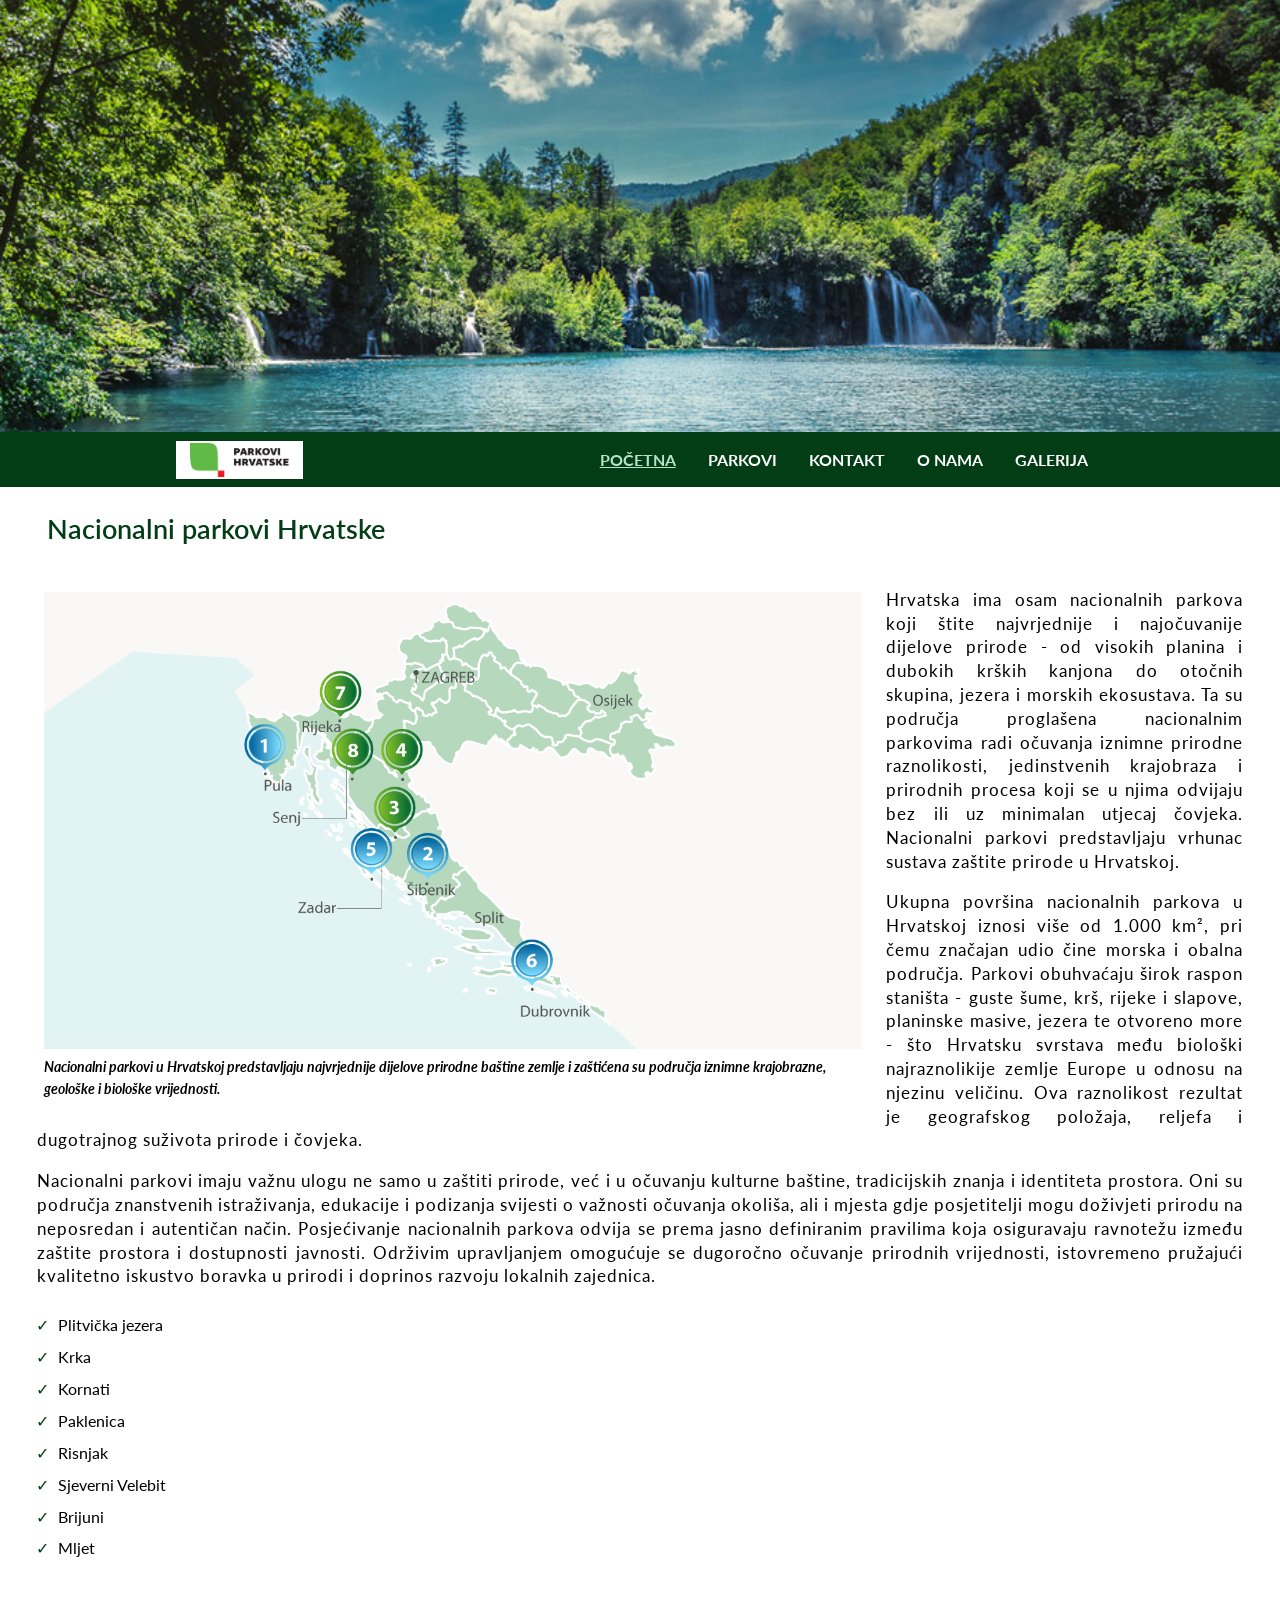
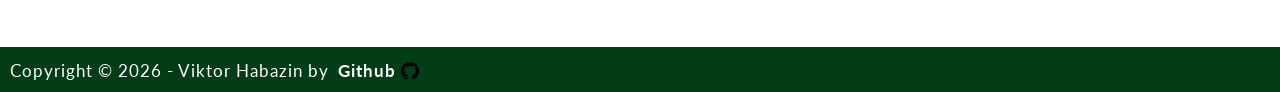
<file: index.html>
﻿<!DOCTYPE HTML>
<html lang="hr">
<head>
	
	<meta charset="UTF-8">
	<link rel="shortcut icon" type="image/x-icon" href="images/favicon.jpg">
	<meta name="description" content="VERN - Projekt Internetska platforma">
	<meta name="viewport" content="width=device-width, initial-scale=1">
	
	<meta name="author" content="Viktor Habazin">
	
	<!-- Google Fonts - Lato -->
	<link rel="preconnect" href="https://fonts.googleapis.com">
	<link rel="preconnect" href="https://fonts.gstatic.com" crossorigin>
	<link href="https://fonts.googleapis.com/css2?family=Lato:wght@300;400;700&display=swap" rel="stylesheet">

	<title>WEB STRANICA NACIONALNI PARKOVI - PRIMJER</title>

	<link rel="stylesheet" href="style.css">
</head>
<body>
	<!-- header, nav -->
	<header>
        <div class="header-div">
            <div class="header-img-div">
            </div>
        </div>

		<nav>
			<!-- Hamburger menu button -->
			<label for="menu-toggle" class="hamburger">
				<span></span>
				<span></span>
				<span></span>
			</label>
			
			<!-- Hidden checkbox -->
			<input type="checkbox" id="menu-toggle" class="menu-toggle">
			
			
			<a href="index.html" class="nav-logo"><img src="images/logo-parkovi.png" alt="Logo parkovi" title="Logo parkovi"></a>
<ul id="nav-menu">
				<li><a href="index.html" class="active">Početna</a></li>
				<li><a href="novosti.html">Parkovi</a></li> <!-- ime sam promijenila zbog sadržaja ali poveznica i koncept su isti-->
				<li><a href="kontakt.html">Kontakt</a></li>
				<li><a href="o_nama.html">O nama</a></li>
				<li><a href="galerija.html">Galerija</a></li>
			  </ul>
		</nav>
	</header>
    <main>
		<h1>Nacionalni parkovi Hrvatske</h1>
		<figure>
			<img src="images/np-hrvatska.png" alt="NP-HR" title="NP-HR">
			<figcaption>Nacionalni parkovi u Hrvatskoj predstavljaju najvrjednije dijelove prirodne baštine zemlje i zaštićena su područja iznimne krajobrazne, geološke i biološke vrijednosti.</figcaption>
		</figure>
		<p>Hrvatska ima osam nacionalnih parkova koji štite najvrjednije i najočuvanije dijelove 
			prirode - od visokih planina i dubokih krških kanjona do otočnih skupina, jezera i 
			morskih ekosustava. Ta su područja proglašena nacionalnim parkovima radi očuvanja 
			iznimne prirodne raznolikosti, jedinstvenih krajobraza i prirodnih procesa koji se u 
			njima odvijaju bez ili uz minimalan utjecaj čovjeka. Nacionalni parkovi predstavljaju 
			vrhunac sustava zaštite prirode u Hrvatskoj.</p>

		<p>Ukupna površina nacionalnih parkova u Hrvatskoj iznosi više od 1.000 km², pri 
			čemu značajan udio čine morska i obalna područja. Parkovi obuhvaćaju širok raspon 
			staništa - guste šume, krš, rijeke i slapove, planinske masive, jezera te otvoreno 
			more - što Hrvatsku svrstava među biološki najraznolikije zemlje Europe u odnosu na 
			njezinu veličinu. Ova raznolikost rezultat je geografskog položaja, reljefa i 
			dugotrajnog suživota prirode i čovjeka.</p>

		<p>Nacionalni parkovi imaju važnu ulogu ne samo u zaštiti prirode, već i u očuvanju 
			kulturne baštine, tradicijskih znanja i identiteta prostora. Oni su područja znanstvenih 
			istraživanja, edukacije i podizanja svijesti o važnosti očuvanja okoliša, ali i mjesta 
			gdje posjetitelji mogu doživjeti prirodu na neposredan i autentičan način. Posjećivanje 
			nacionalnih parkova odvija se prema jasno definiranim pravilima koja osiguravaju ravnotežu 
			između zaštite prostora i dostupnosti javnosti. Održivim upravljanjem omogućuje se dugoročno 
			očuvanje prirodnih vrijednosti, istovremeno pružajući kvalitetno iskustvo boravka u prirodi 
			i doprinos razvoju lokalnih zajednica.</p>

		<ul class="park-list">
			<li>Plitvička jezera</li>
			<li>Krka</li>
			<li>Kornati</li>
			<li>Paklenica</li>
			<li>Risnjak</li>
			<li>Sjeverni Velebit</li>
			<li>Brijuni</li>
			<li>Mljet</li>
		</ul>

	</main>
        <footer>
        <div class="footerDiv">
            <p>Copyright &copy; 2026 - Viktor Habazin by<a href="https://github.com"><strong>Github </strong><img src="images/github.svg" title="Github" alt="Github" style="width:18px; margin-bottom: -3px;"></a></p>
        </div>
    </footer>
</body>
</html>
</file>
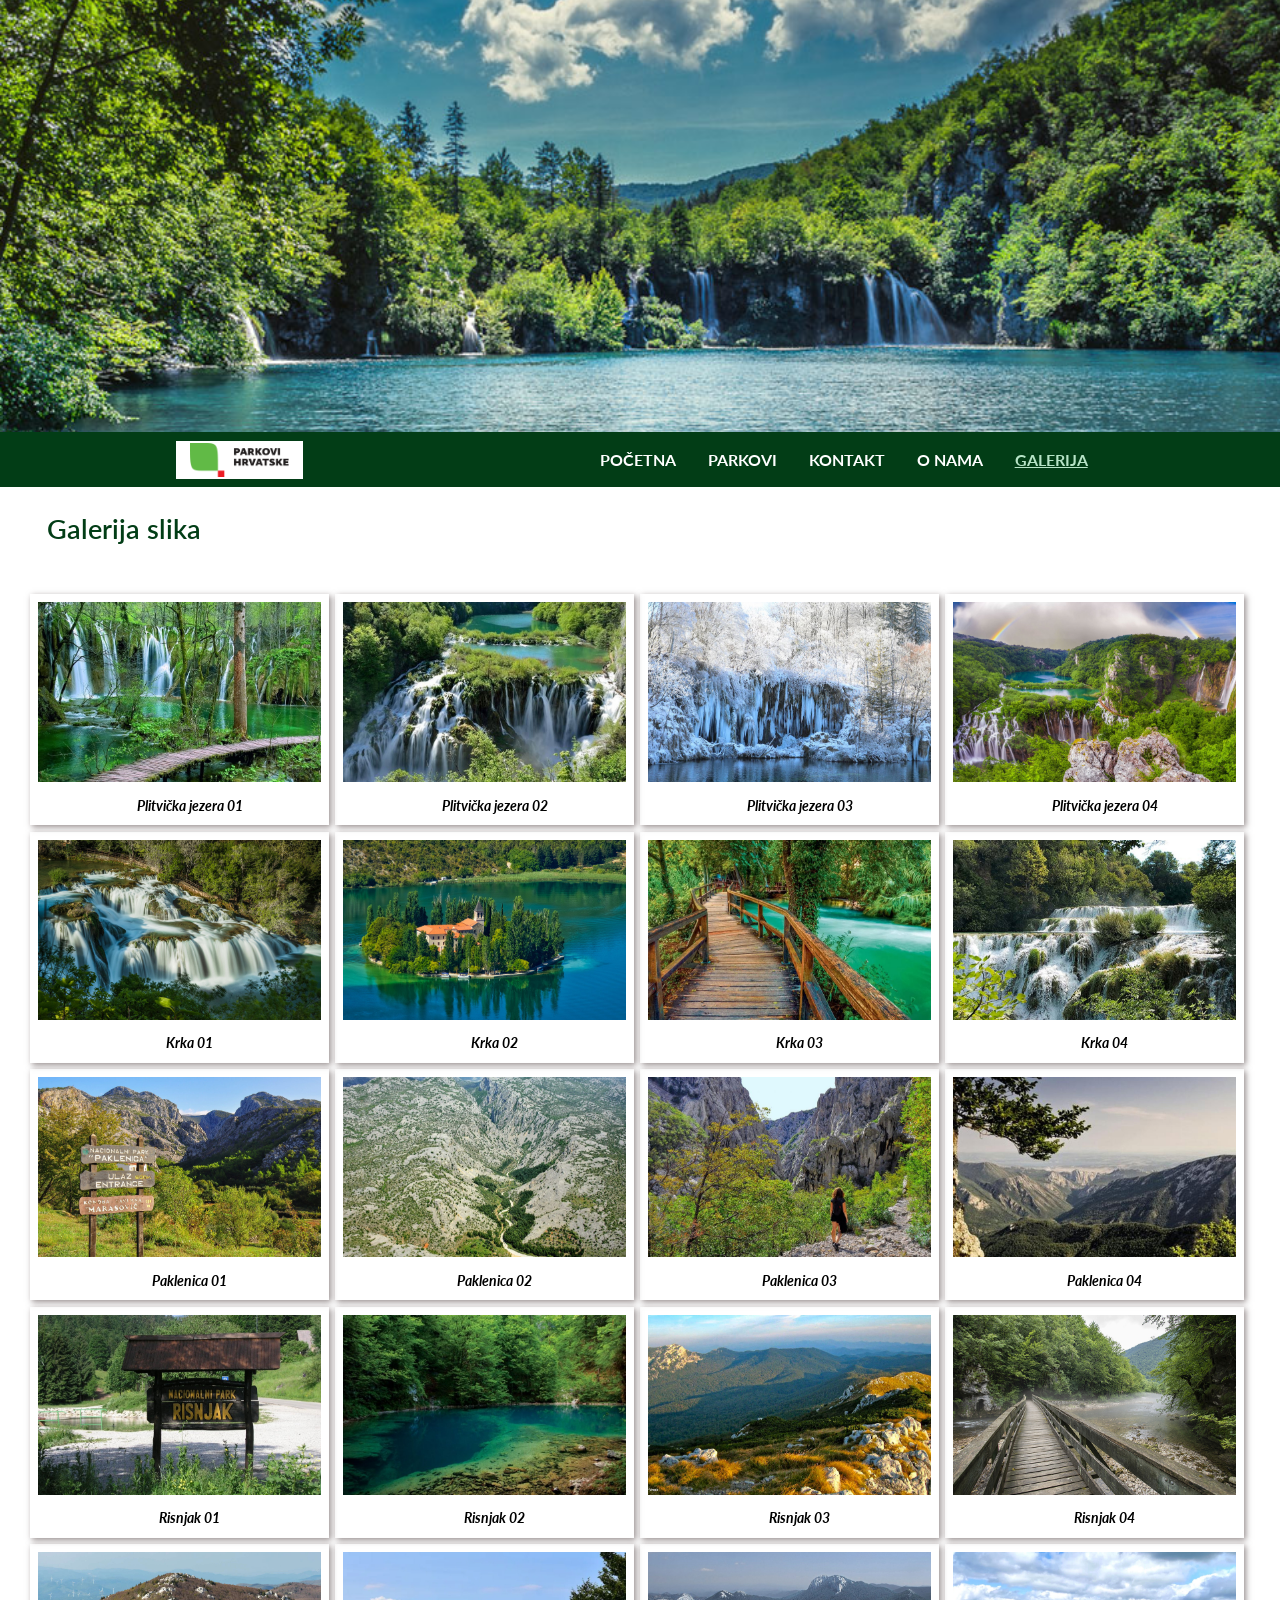
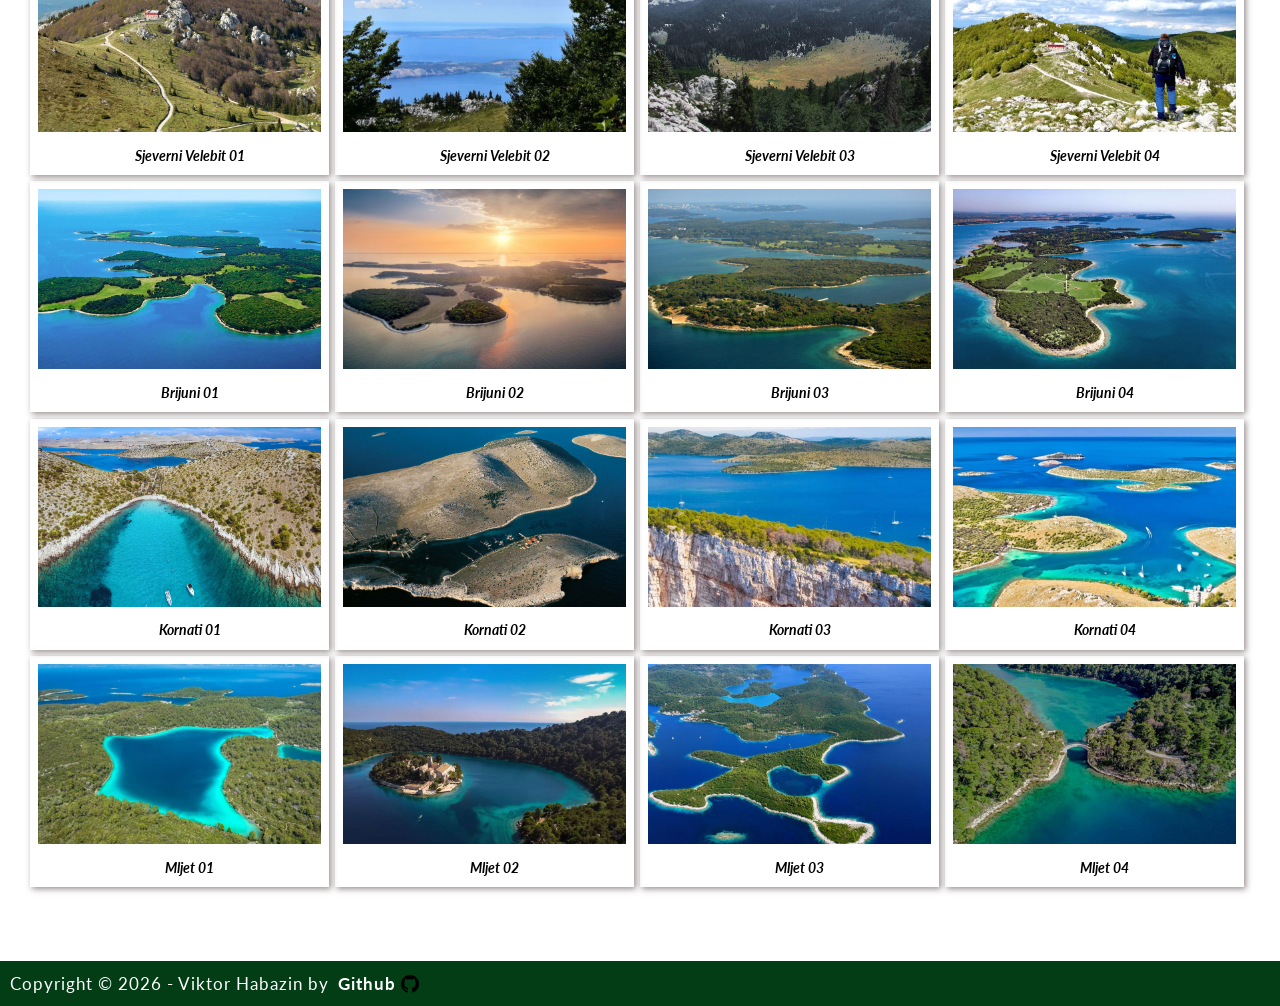
<file: galerija.html>
﻿<!DOCTYPE HTML>
<html lang="hr">
	<head>
	
	<meta charset="UTF-8">
	<link rel="shortcut icon" type="image/x-icon" href="images/favicon.jpg">
	<meta name="description" content="VERN - Projekt Internetska platforma">
	<meta name="viewport" content="width=device-width, initial-scale=1">
	
	<meta name="author" content="Viktor Habazin">
	
	<!-- Google Fonts - Lato -->
	<link rel="preconnect" href="https://fonts.googleapis.com">
	<link rel="preconnect" href="https://fonts.gstatic.com" crossorigin>
	<link href="https://fonts.googleapis.com/css2?family=Lato:wght@300;400;700&display=swap" rel="stylesheet">

	<title>WEB STRANICA NACIONALNI PARKOVI - PRIMJER</title>

	<link rel="stylesheet" href="style.css">
</head>
<body>
	<!-- header, nav -->
	<header>
        <div class="header-div">
            <div class="header-img-div">
            </div>
        </div>

		<nav>
			<!-- Hamburger menu button -->
			<label for="menu-toggle" class="hamburger">
				<span></span>
				<span></span>
				<span></span>
			</label>
			
			<!-- Hidden checkbox -->
			<input type="checkbox" id="menu-toggle" class="menu-toggle">
			
			
			<a href="index.html" class="nav-logo"><img src="images/logo-parkovi.png" alt="Logo parkovi" title="Logo parkovi"></a>
<ul id="nav-menu">
				<li><a href="index.html">Početna</a></li>
				<li><a href="novosti.html">Parkovi</a></li> <!-- ime sam promijenila zbog sadr�aja ali poveznica i koncept su isti-->
				<li><a href="kontakt.html">Kontakt</a></li>
				<li><a href="o_nama.html">O nama</a></li>
				<li><a href="galerija.html" class="active">Galerija</a></li>
			  </ul>
		</nav>
	</header>
    <main>
		<h1>Galerija slika</h1>
        <div class="img-gallery">
            <figure>
                <a href="images/galerija/plitvice01.jpg" target="_blank"><div class="overlay"><img src="images/galerija/plitvice01.jpg" alt="Plitvička jezera 01" title="Plitvička jezera 01"></div></a>
                <figcaption>Plitvička jezera 01</figcaption>
            </figure>
            <figure>
                <a href="images/galerija/plitvice02.jpg" target="_blank"><div class="overlay"><img src="images/galerija/plitvice02.jpg" alt="Plitvička jezera 02" title="Plitvička jezera 02"></div></a>
                <figcaption>Plitvička jezera 02</figcaption>
            </figure>
            <figure>
                <a href="images/galerija/plitvice03.jpg" target="_blank"><div class="overlay"><img src="images/galerija/plitvice03.jpg" alt="Plitvička jezera 03" title="Plitvička jezera 03"></div></a>
                <figcaption>Plitvička jezera 03</figcaption>
            </figure>
            <figure>
                <a href="images/galerija/plitvice04.jpg" target="_blank"><div class="overlay"><img src="images/galerija/plitvice04.jpg" alt="Plitvička jezera 04" title="Plitvička jezera 04"></div></a>
                <figcaption>Plitvička jezera 04</figcaption>
            </figure>
            <figure>
                <a href="images/galerija/krka01.jpg" target="_blank"><div class="overlay"><img src="images/galerija/krka01.jpg" alt="Krka 01" title="Krka 01"></div></a>
                <figcaption>Krka 01</figcaption>
            </figure>
            <figure>
                <a href="images/galerija/krka02.jpg" target="_blank"><div class="overlay"><img src="images/galerija/krka02.jpg" alt="Krka 02" title="Krka 02"></div></a>
                <figcaption>Krka 02</figcaption>
            </figure>
            <figure>
                <a href="images/galerija/krka03.jpg" target="_blank"><div class="overlay"><img src="images/galerija/krka03.jpg" alt="Krka 03" title="Krka 03"></div></a>
                <figcaption>Krka 03</figcaption>
            </figure>
            <figure>
                <a href="images/galerija/krka04.jpg" target="_blank"><div class="overlay"><img src="images/galerija/krka04.jpg" alt="Krka 04" title="Krka 04"></div></a>
                <figcaption>Krka 04</figcaption>
            </figure>
            <figure>
                <a href="images/galerija/paklenica01.jpg" target="_blank"><div class="overlay"><img src="images/galerija/paklenica01.jpg" alt="Paklenica 01" title="Paklenica 01"></div></a>
                <figcaption>Paklenica 01</figcaption>
            </figure>
            <figure>
                <a href="images/galerija/paklenica02.jpg" target="_blank"><div class="overlay"><img src="images/galerija/paklenica02.jpg" alt="Paklenica 02" title="Paklenica 02"></div></a>
                <figcaption>Paklenica 02</figcaption>
            </figure>
            <figure>
                <a href="images/galerija/paklenica03.jpg" target="_blank"><div class="overlay"><img src="images/galerija/paklenica03.jpg" alt="Paklenica 03" title="Paklenica 03"></div></a>
                <figcaption>Paklenica 03</figcaption>
            </figure>
            <figure>
                <a href="images/galerija/paklenica04.jpg" target="_blank"><div class="overlay"><img src="images/galerija/paklenica04.jpg" alt="Paklenica 04" title="Paklenica 04"></div></a>
                <figcaption>Paklenica 04</figcaption>
            </figure>
            <figure>
                <a href="images/galerija/risnjak01.jpg" target="_blank"><div class="overlay"><img src="images/galerija/risnjak01.jpg" alt="Risnjak 01" title="Risnjak 01"></div></a>
                <figcaption>Risnjak 01</figcaption>
            </figure>
            <figure>
                <a href="images/galerija/risnjak02.jpg" target="_blank"><div class="overlay"><img src="images/galerija/risnjak02.jpg" alt="Risnjak 02" title="Risnjak 02"></div></a>
                <figcaption>Risnjak 02</figcaption>
            </figure>
            <figure>
                <a href="images/galerija/risnjak03.jpg" target="_blank"><div class="overlay"><img src="images/galerija/risnjak03.jpg" alt="Risnjak 03" title="Risnjak 03"></div></a>
                <figcaption>Risnjak 03</figcaption>
            </figure>
            <figure>
                <a href="images/galerija/risnjak04.jpg" target="_blank"><div class="overlay"><img src="images/galerija/risnjak04.jpg" alt="Risnjak 04" title="Risnjak 04"></div></a>
                <figcaption>Risnjak 04</figcaption>
            </figure>
            <figure>
                <a href="images/galerija/velebit01.jpg" target="_blank"><div class="overlay"><img src="images/galerija/velebit01.jpg" alt="Sjeverni Velebit 01" title="Sjeverni Velebit 01"></div></a>
                <figcaption>Sjeverni Velebit 01</figcaption>
            </figure>
            <figure>
                <a href="images/galerija/velebit02.jpg" target="_blank"><div class="overlay"><img src="images/galerija/velebit02.jpg" alt="Sjeverni Velebit 02" title="Sjeverni Velebit 02"></div></a>
                <figcaption>Sjeverni Velebit 02</figcaption>
            </figure>
            <figure>
                <a href="images/galerija/velebit03.jpg" target="_blank"><div class="overlay"><img src="images/galerija/velebit03.jpg" alt="Sjeverni Velebit 03" title="Sjeverni Velebit 03"></div></a>
                <figcaption>Sjeverni Velebit 03</figcaption>
            </figure>
            <figure>
                <a href="images/galerija/velebit04.jpg" target="_blank"><div class="overlay"><img src="images/galerija/velebit04.jpg" alt="Sjeverni Velebit 04" title="Sjeverni Velebit 04"></div></a>
                <figcaption>Sjeverni Velebit 04</figcaption>
            </figure>
            <figure>
                <a href="images/galerija/brijuni01.jpg" target="_blank"><div class="overlay"><img src="images/galerija/brijuni01.jpg" alt="Brijuni 01" title="Brijuni 01"></div></a>
                <figcaption>Brijuni 01</figcaption>
            </figure>
            <figure>
                <a href="images/galerija/brijuni02.jpg" target="_blank"><div class="overlay"><img src="images/galerija/brijuni02.jpg" alt="Brijuni 02" title="Brijuni 02"></div></a>
                <figcaption>Brijuni 02</figcaption>
            </figure>
            <figure>
                <a href="images/galerija/brijuni03.jpg" target="_blank"><div class="overlay"><img src="images/galerija/brijuni03.jpg" alt="Brijuni 03" title="Brijuni 03"></div></a>
                <figcaption>Brijuni 03</figcaption>
            </figure>
            <figure>
                <a href="images/galerija/brijuni04.jpg" target="_blank"><div class="overlay"><img src="images/galerija/brijuni04.jpg" alt="Brijuni 04" title="Brijuni 04"></div></a>
                <figcaption>Brijuni 04</figcaption>
            </figure>
            <figure>
                <a href="images/galerija/kornati01.jpg" target="_blank"><div class="overlay"><img src="images/galerija/kornati01.jpg" alt="Kornati 01" title="Kornati 01"></div></a>
                <figcaption>Kornati 01</figcaption>
            </figure>
            <figure>
                <a href="images/galerija/kornati02.jpg" target="_blank"><div class="overlay"><img src="images/galerija/kornati02.jpg" alt="Kornati 02" title="Kornati 02"></div></a>
                <figcaption>Kornati 02</figcaption>
            </figure>
            <figure>
                <a href="images/galerija/kornati03.jpg" target="_blank"><div class="overlay"><img src="images/galerija/kornati03.jpg" alt="Kornati 03" title="Kornati 03"></div></a>
                <figcaption>Kornati 03</figcaption>
            </figure>
            <figure>
                <a href="images/galerija/kornati04.jpg" target="_blank"><div class="overlay"><img src="images/galerija/kornati04.jpg" alt="Kornati 04" title="Kornati 04"></div></a>
                <figcaption>Kornati 04</figcaption>
            </figure>
            <figure>
                <a href="images/galerija/mljet01.jpg" target="_blank"><div class="overlay"><img src="images/galerija/mljet01.jpg" alt="Mljet 01" title="Mljet 01"></div></a>
                <figcaption>Mljet 01</figcaption>
            </figure>
            <figure>
                <a href="images/galerija/mljet02.jpg" target="_blank"><div class="overlay"><img src="images/galerija/mljet02.jpg" alt="Mljet 02" title="Mljet 02"></div></a>
                <figcaption>Mljet 02</figcaption>
            </figure>
            <figure>
                <a href="images/galerija/mljet03.jpg" target="_blank"><div class="overlay"><img src="images/galerija/mljet03.jpg" alt="Mljet 03" title="Mljet 03"></div></a>
                <figcaption>Mljet 03</figcaption>
            </figure>
            <figure>
                <a href="images/galerija/mljet04.jpg" target="_blank"><div class="overlay"><img src="images/galerija/mljet04.jpg" alt="Mljet 04" title="Mljet 04"></div></a>
                <figcaption>Mljet 04</figcaption>
            </figure>
        </div>


	</main>
        <footer>
        <div class="footerDiv">
            <p>Copyright &copy; 2026 - Viktor Habazin by<a href="https://github.com"><strong>Github </strong><img src="images/github.svg" title="Github" alt="Github" style="width:18px; margin-bottom: -3px;"></a></p>
        </div>
    </footer>
</body>
</html>
</file>
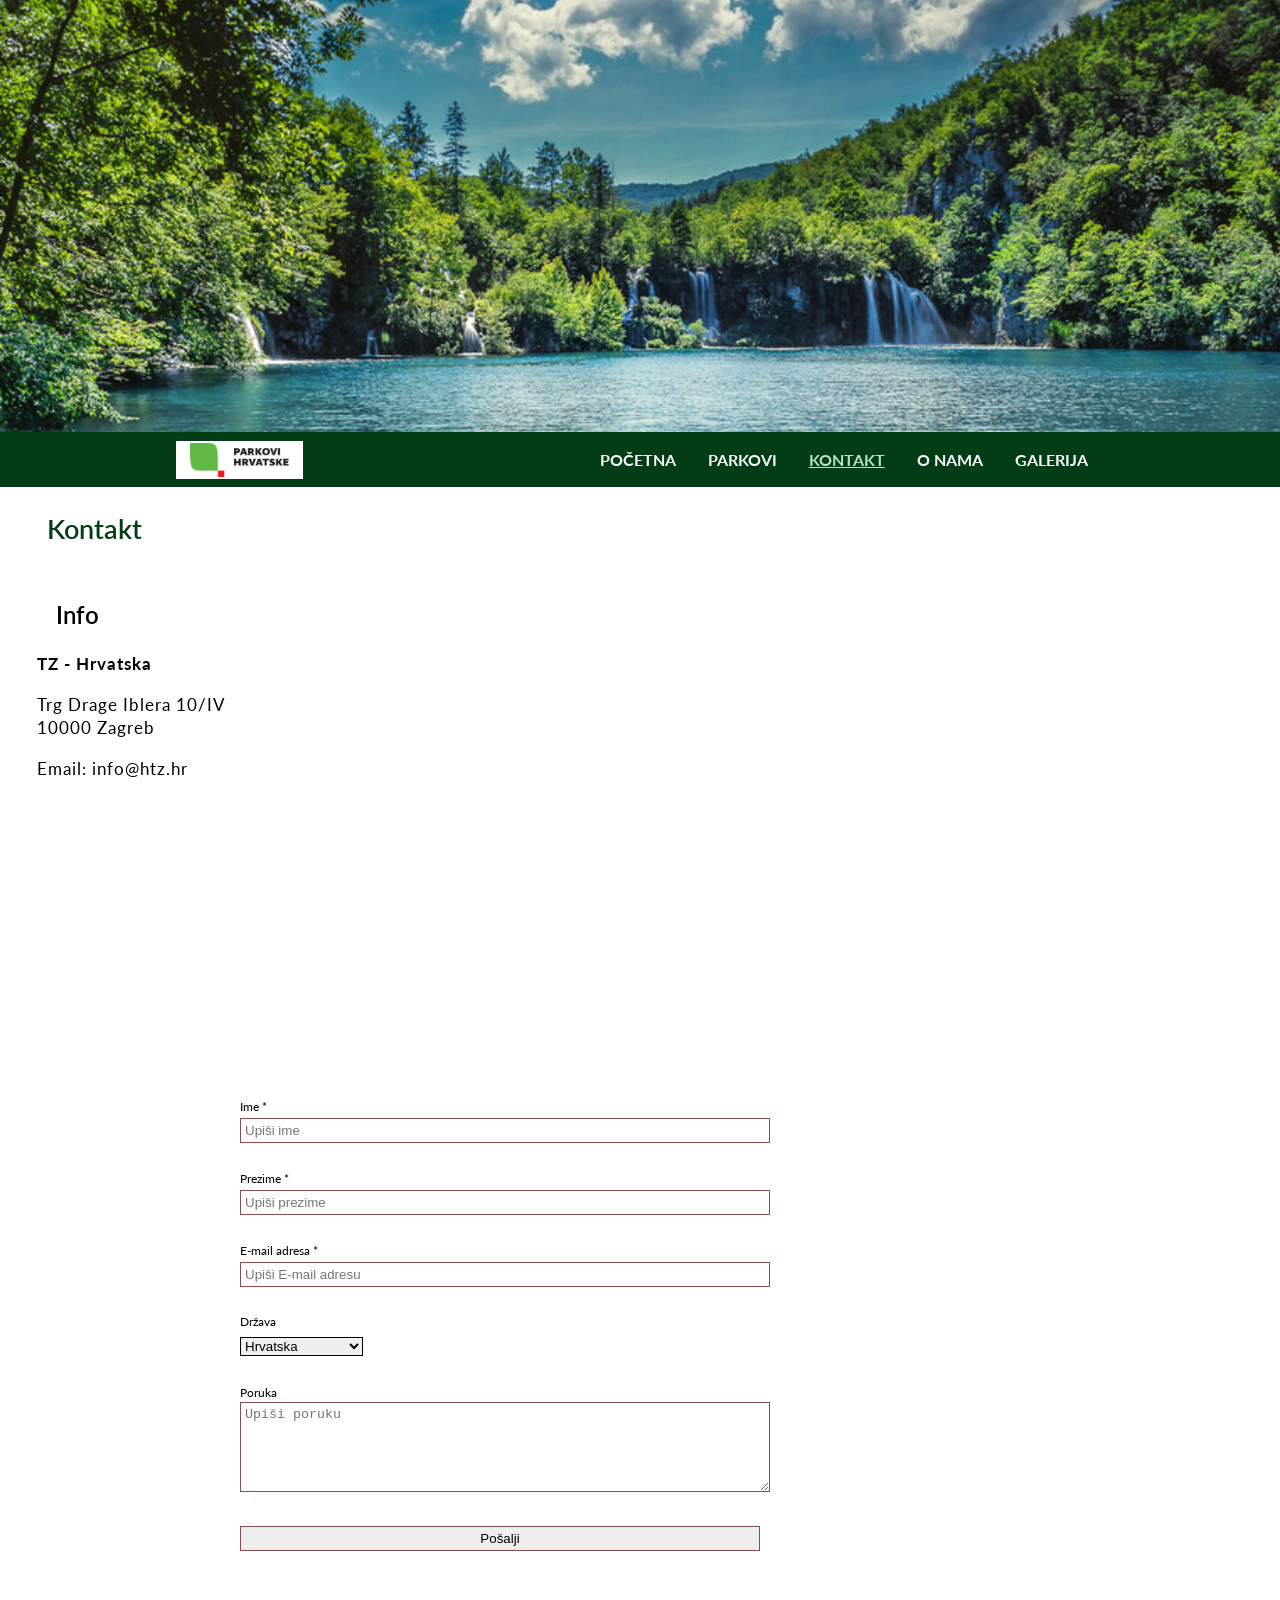
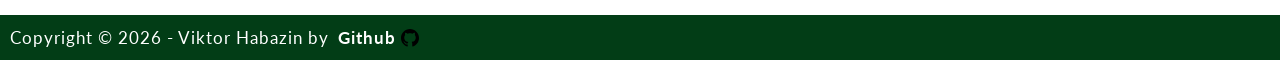
<file: kontakt.html>
﻿<!DOCTYPE HTML>
<html lang="hr">
<head>
	
	<meta charset="UTF-8">
	<link rel="shortcut icon" type="image/x-icon" href="images/favicon.jpg">
	<meta name="description" content="VERN - Projekt Internetska platforma">
	<meta name="viewport" content="width=device-width, initial-scale=1">
	
	<meta name="author" content="Viktor Habazin">
	
	<!-- Google Fonts - Lato -->
	<link rel="preconnect" href="https://fonts.googleapis.com">
	<link rel="preconnect" href="https://fonts.gstatic.com" crossorigin>
	<link href="https://fonts.googleapis.com/css2?family=Lato:wght@300;400;700&display=swap" rel="stylesheet">

	<title>WEB STRANICA NACIONALNI PARKOVI - PRIMJER</title>

	<link rel="stylesheet" href="style.css">
</head>
<body>
	<!-- header, nav -->
	<header>
        <div class="header-div">
            <div class="header-img-div">
            </div>
        </div>

		<nav>
			<!-- Hamburger menu button -->
			<label for="menu-toggle" class="hamburger">
				<span></span>
				<span></span>
				<span></span>
			</label>
			
			<!-- Hidden checkbox -->
			<input type="checkbox" id="menu-toggle" class="menu-toggle">
			
			
			<a href="index.html" class="nav-logo"><img src="images/logo-parkovi.png" alt="Logo parkovi" title="Logo parkovi"></a>
<ul id="nav-menu">
				<li><a href="index.html">Početna</a></li>
				<li><a href="novosti.html">Parkovi</a></li> <!-- ime sam promijenila zbog sadržaja ali poveznica i koncept su isti-->
				<li><a href="kontakt.html" class="active">Kontakt</a></li>
				<li><a href="o_nama.html">O nama</a></li>
				<li><a href="galerija.html">Galerija</a></li>
			  </ul>
		</nav>
	</header>
        <main>
		<h1>Kontakt</h1>
        <div class="contact-row">
            <div class="contact-left">
               <h2>Info</h2>
                <p><b>TZ - Hrvatska</b></p>
                <p>Trg Drage Iblera 10/IV<br>10000 Zagreb</p>
                <p>Email: info@htz.hr</p>
            </div>
            <div class="contact-right">
                <iframe class="karta" src="https://www.google.com/maps/embed?pb=!1m18!1m12!1m3!1d1961.4269200030342!2d15.984465995130009!3d45.812991880685026!2m3!1f0!2f0!3f0!3m2!1i1024!2i768!4f13.1!3m3!1m2!1s0x4765d6555592f255%3A0x77d2f22eed10934!2sHrvatska%20turisti%C4%8Dka%20zajednica%20-%20Zagreb!5e1!3m2!1shr!2shr!4v1768066964658!5m2!1shr!2shr" width="800" height="600" style="border:0;" allowfullscreen="" loading="lazy" referrerpolicy="no-referrer-when-downgrade"></iframe>
            </div>
        </div>
        <div class="contact-form">
            <form action="#" id="contact_form" name="contact_form" method="POST">
                    <div>
                        <label for="ime">Ime *</label>
                        <input type="text" id="ime" name="tvojeime" placeholder="Upiši ime" required>
                    </div>
                    <br>
                    <div>
                        <label for="prezime">Prezime *</label>
                        <input type="text" id="prezime" name="tvojeprezime" placeholder="Upiši prezime" required>
                    </div>
                    <br>
                    <div>	
                        <label for="email">E-mail adresa *</label>
                        <input type="email" id="email" name="email" placeholder="Upiši E-mail adresu" required>
                    </div>
                    <br>
                    <div>
                        <label for="drzave">Država</label>
                        <select id="drzave" name="country" >
                        <option value="">Odaberi s popisa</option>
                        <option value="BE">Belgija</option>
                        <option value="HR" selected>Hrvatska</option>
                        <option value="LU">Luksemburg</option>
                        <option value="HU">Mađarska</option>
                        </select>
                    </div>
                    <br>
                    <div>
                        <label for="message">Poruka</label>
                        <textarea id="message" name="message" placeholder="Upiši poruku" ></textarea>
                    </div>
                    <br>
                    <div>
                        <input type="submit"  value="Pošalji"> 
                    </div>
            </form>
        </div>
	</main>
        <footer>
        <div class="footerDiv">
            <p>Copyright &copy; 2026 - Viktor Habazin by<a href="https://github.com"><strong>Github </strong><img src="images/github.svg" title="Github" alt="Github" style="width:18px; margin-bottom: -3px;"></a></p>
        </div>
    </footer>
</body>
</html>
</file>
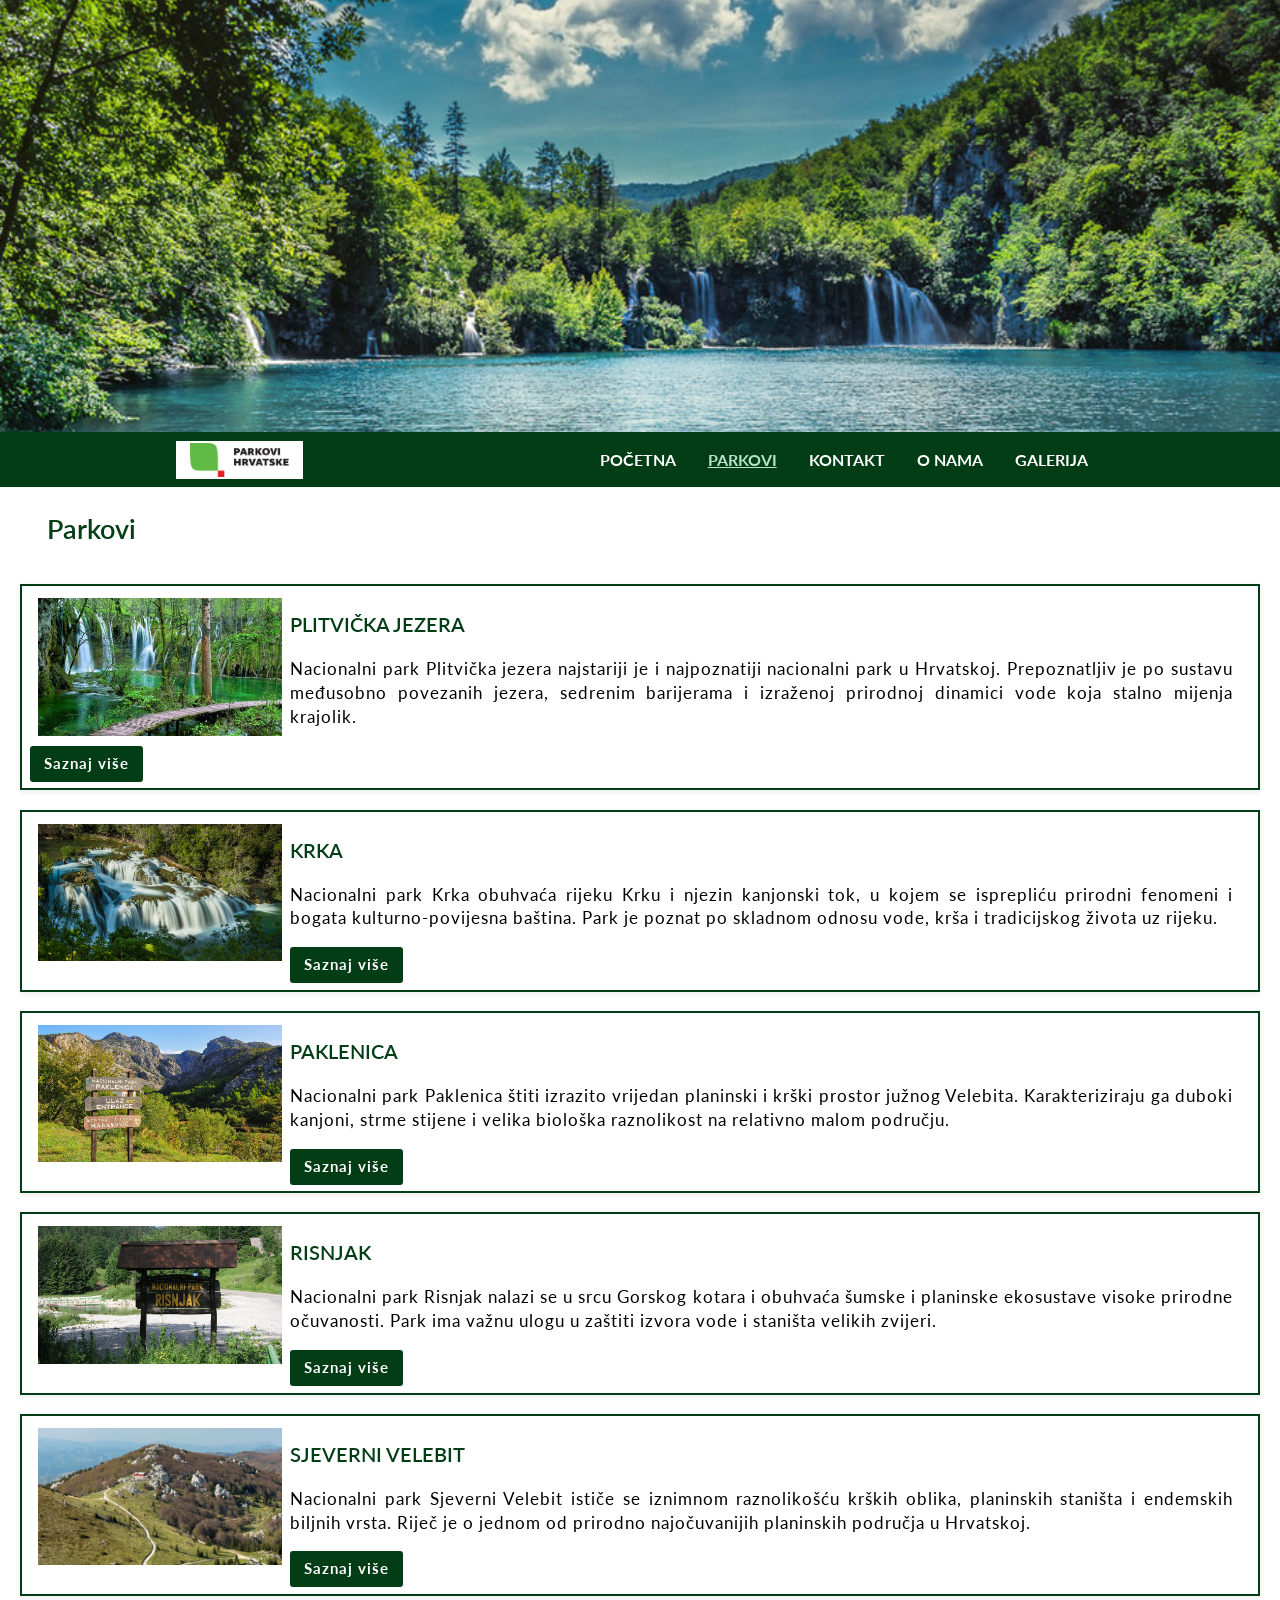
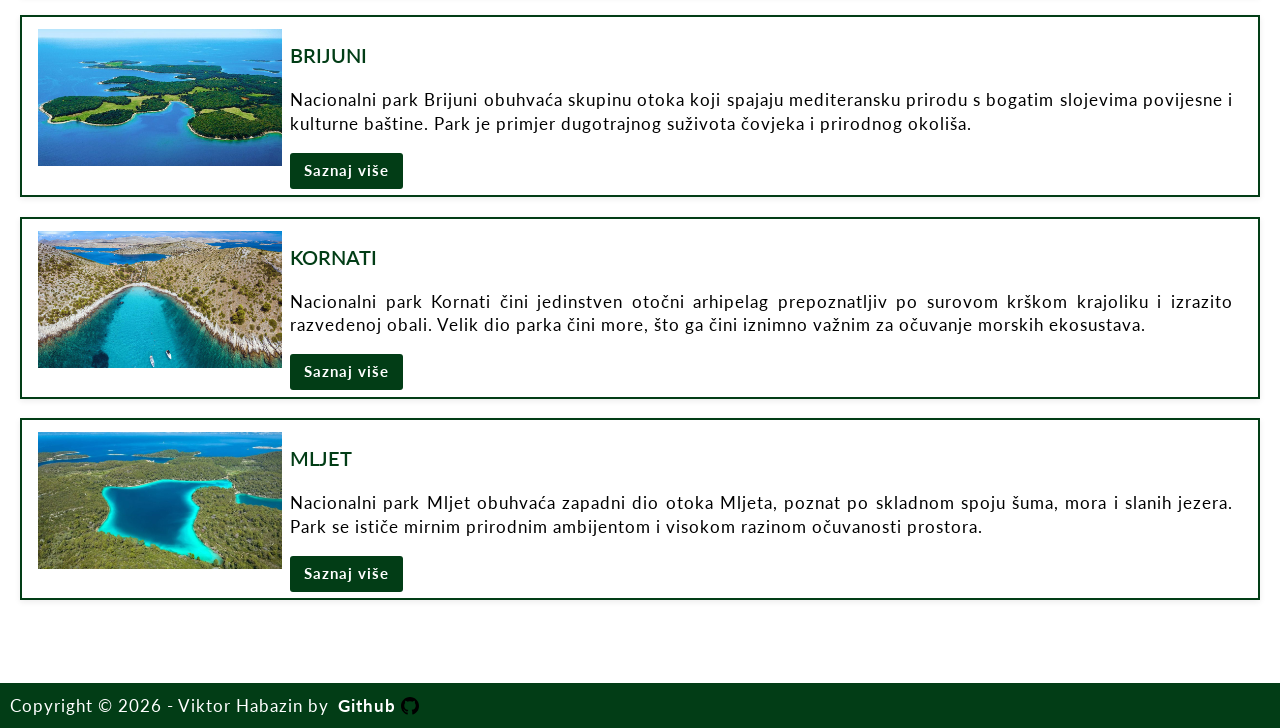
<file: novosti.html>
﻿<!DOCTYPE HTML>
<html lang="hr">
<head>
	
	<meta charset="UTF-8">
	<link rel="shortcut icon" type="image/x-icon" href="images/favicon.jpg">
	<meta name="description" content="VERN - Projekt Internetska platforma">
	<meta name="viewport" content="width=device-width, initial-scale=1">
	
	<meta name="author" content="Viktor Habazin">
	
	<!-- Google Fonts - Lato -->
	<link rel="preconnect" href="https://fonts.googleapis.com">
	<link rel="preconnect" href="https://fonts.gstatic.com" crossorigin>
	<link href="https://fonts.googleapis.com/css2?family=Lato:wght@300;400;700&display=swap" rel="stylesheet">

	<title>WEB STRANICA NACIONALNI PARKOVI - PRIMJER</title>

	<link rel="stylesheet" href="style.css">
</head>
<body>
	<!-- header, nav -->
	<header>
        <div class="header-div">
            <div class="header-img-div">
            </div>
        </div>

		<nav>
			<!-- Hamburger menu button -->
			<label for="menu-toggle" class="hamburger">
				<span></span>
				<span></span>
				<span></span>
			</label>
			
			<!-- Hidden checkbox -->
			<input type="checkbox" id="menu-toggle" class="menu-toggle">
			
			
			<a href="index.html" class="nav-logo"><img src="images/logo-parkovi.png" alt="Logo parkovi" title="Logo parkovi"></a>
<ul id="nav-menu">
				<li><a href="index.html">Početna</a></li>
				<li><a href="novosti.html" class="active">Parkovi</a></li> <!-- ime sam promijenila zbog sadržaja ali poveznica i koncept su isti-->
				<li><a href="kontakt.html">Kontakt</a></li>
				<li><a href="o_nama.html">O nama</a></li>
				<li><a href="galerija.html">Galerija</a></li>
			  </ul>
		</nav>
	</header>
    <main>
		<h1>Parkovi</h1>

            <div class="novosti">                
                <div class="news_items">
                    <a href="Parkovi/plitvicka-jezera.html"><img src="images/parkovi/plitvice01.jpg" alt="Plitvička jezera" title="Plitvička jezera"></a>
                    <h2><a href="Parkovi/plitvicka-jezera.html">Plitvička jezera</a></h2>
                    <p>Nacionalni park Plitvička jezera najstariji je i najpoznatiji nacionalni park u Hrvatskoj. Prepoznatljiv je po sustavu međusobno povezanih jezera, sedrenim barijerama i izraženoj prirodnoj dinamici vode koja stalno mijenja krajolik.</p>
                    <p class="more-button"><a href="Parkovi/plitvicka-jezera.html">Saznaj više</a></p>

                </div>
                <div class="news_items">
                    <a href="Parkovi/krka.html"><img src="images/parkovi/krka01.jpg" alt="Krka" title="Krka"></a>
                    <h2><a href="Parkovi/krka.html">Krka</a></h2>
                    <p>Nacionalni park Krka obuhvaća rijeku Krku i njezin kanjonski tok, u kojem se isprepliću prirodni fenomeni i bogata kulturno-povijesna baština. Park je poznat po skladnom odnosu vode, krša i tradicijskog života uz rijeku.</p>
                    <p class="more-button"><a href="Parkovi/krka.html">Saznaj više</a></p>

                </div>
                <div class="news_items">
                    <a href="Parkovi/paklenica.html"><img src="images/parkovi/paklenica01.jpg" alt="Paklenica" title="Paklenica"></a>
                    <h2><a href="Parkovi/paklenica.html">Paklenica</a></h2>
                    <p>Nacionalni park Paklenica štiti izrazito vrijedan planinski i krški prostor južnog Velebita. Karakteriziraju ga duboki kanjoni, strme stijene i velika biološka raznolikost na relativno malom području.</p>
                    <p class="more-button"><a href="Parkovi/paklenica.html">Saznaj više</a></p>

                </div>
                <div class="news_items">
                    <a href="Parkovi/risnjak.html"><img src="images/parkovi/risnjak01.jpg" alt="Risnjak" title="Risnjak"></a>
                    <h2><a href="Parkovi/risnjak.html">Risnjak</a></h2>
                    <p>Nacionalni park Risnjak nalazi se u srcu Gorskog kotara i obuhvaća šumske i planinske ekosustave visoke prirodne očuvanosti. Park ima važnu ulogu u zaštiti izvora vode i staništa velikih zvijeri.</p>
                    <p class="more-button"><a href="Parkovi/risnjak.html">Saznaj više</a></p>

                </div>
                <div class="news_items">
                    <a href="Parkovi/sjeverni-velebit.html"><img src="images/parkovi/velebit01.jpg" alt="Sjeverni Velebit" title="Sjeverni Velebit"></a>
                    <h2><a href="Parkovi/sjeverni-velebit.html">Sjeverni Velebit</a></h2>
                    <p>Nacionalni park Sjeverni Velebit ističe se iznimnom raznolikošću krških oblika, planinskih staništa i endemskih biljnih vrsta. Riječ je o jednom od prirodno najočuvanijih planinskih područja u Hrvatskoj.</p>
                    <p class="more-button"><a href="Parkovi/sjeverni-velebit.html">Saznaj više</a></p>

                </div>
                <div class="news_items">
                    <a href="Parkovi/brijuni.html"><img src="images/parkovi/brijuni01.jpg" alt="Brijuni" title="Brijuni"></a>
                    <h2><a href="Parkovi/brijuni.html">Brijuni</a></h2>
                    <p>Nacionalni park Brijuni obuhvaća skupinu otoka koji spajaju mediteransku prirodu s bogatim slojevima povijesne i kulturne baštine. Park je primjer dugotrajnog suživota čovjeka i prirodnog okoliša.</p>
                    <p class="more-button"><a href="Parkovi/brijuni.html">Saznaj više</a></p>

                </div>
                <div class="news_items">
                    <a href="Parkovi/kornati.html"><img src="images/parkovi/kornati01.jpg" alt="Kornati" title="Kornati"></a>
                    <h2><a href="Parkovi/kornati.html">Kornati</a></h2>
                    <p>Nacionalni park Kornati čini jedinstven otočni arhipelag prepoznatljiv po surovom krškom krajoliku i izrazito razvedenoj obali. Velik dio parka čini more, što ga čini iznimno važnim za očuvanje morskih ekosustava.</p>
                    <p class="more-button"><a href="Parkovi/kornati.html">Saznaj više</a></p>

                </div>
                <div class="news_items">
                    <a href="Parkovi/mljet.html"><img src="images/parkovi/mljet01.jpg" alt="Mljet" title="Mljet"></a>
                    <h2><a href="Parkovi/mljet.html">Mljet</a></h2>
                    <p>Nacionalni park Mljet obuhvaća zapadni dio otoka Mljeta, poznat po skladnom spoju šuma, mora i slanih jezera. Park se ističe mirnim prirodnim ambijentom i visokom razinom očuvanosti prostora.</p>
                    <p class="more-button"><a href="Parkovi/mljet.html">Saznaj više</a></p>

                </div>
            </div>
	</main>
        <footer>
        <div class="footerDiv">
            <p>Copyright &copy; 2026 - Viktor Habazin by<a href="https://github.com"><strong>Github </strong><img src="images/github.svg" title="Github" alt="Github" style="width:18px; margin-bottom: -3px;"></a></p>
        </div>
    </footer>
</body>
</html>
</file>
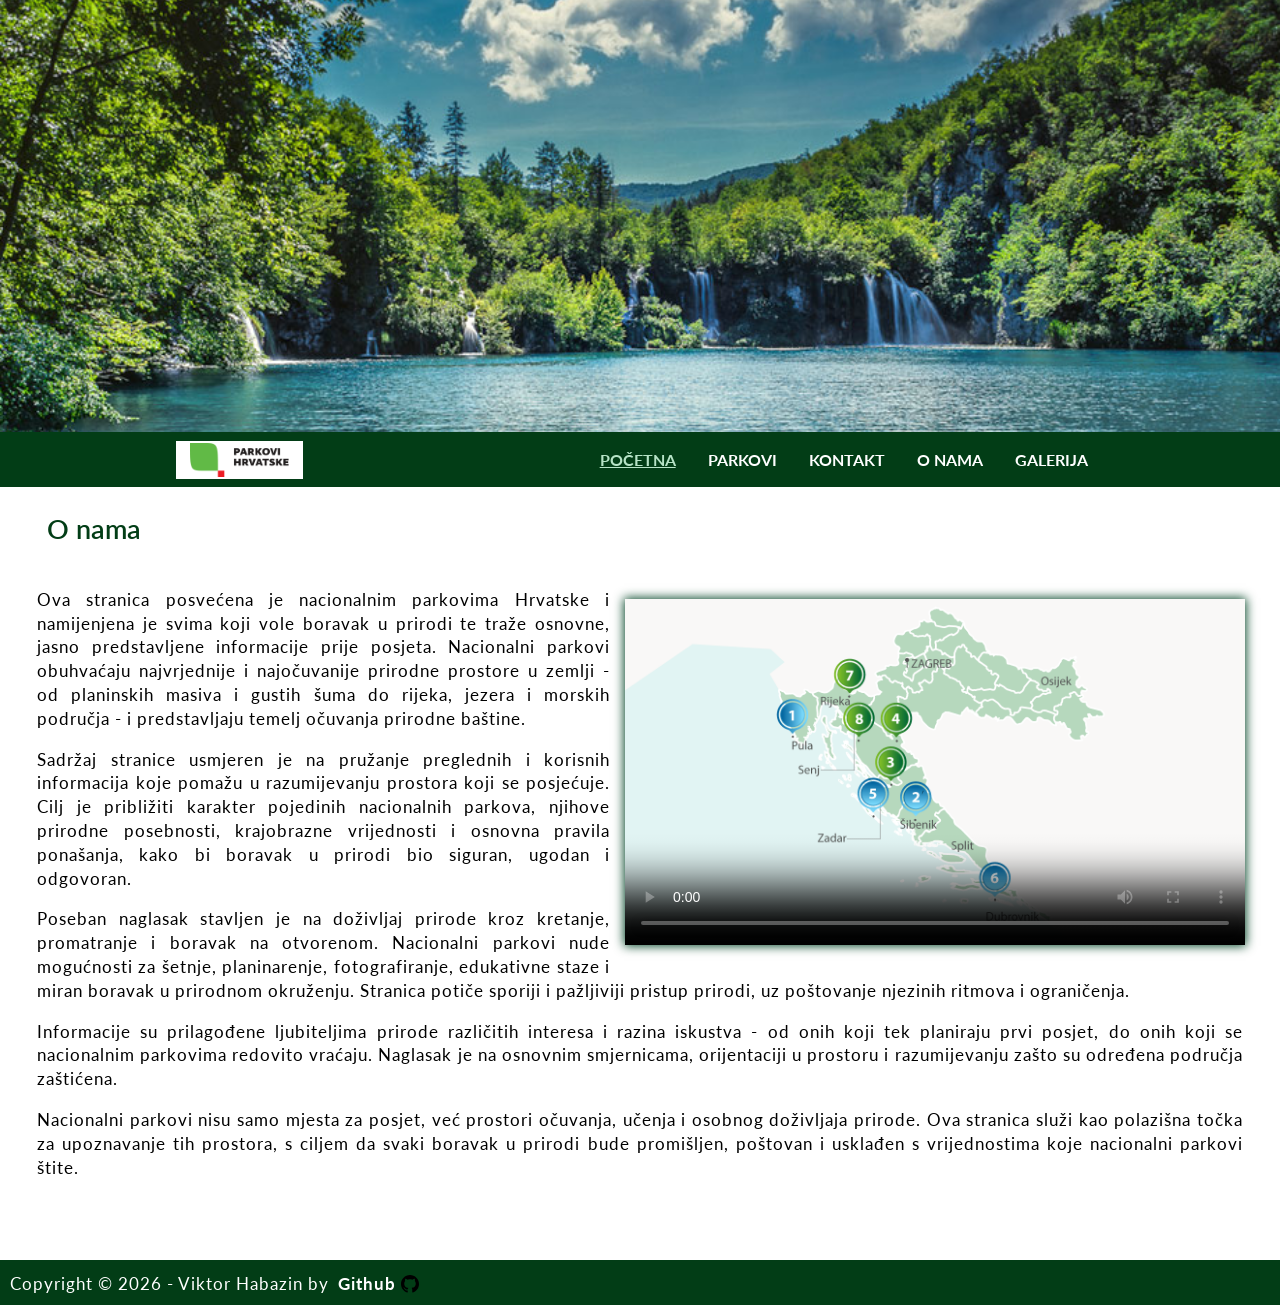
<file: o_nama.html>
﻿<!DOCTYPE HTML>
<html lang="hr">
	<head>
	
	<meta charset="UTF-8">
	<link rel="shortcut icon" type="image/x-icon" href="images/favicon.jpg">
	<meta name="description" content="VERN - Projekt Internetska platforma">
	<meta name="viewport" content="width=device-width, initial-scale=1">
	
	<meta name="author" content="Viktor Habazin">
	
	<!-- Google Fonts - Lato -->
	<link rel="preconnect" href="https://fonts.googleapis.com">
	<link rel="preconnect" href="https://fonts.gstatic.com" crossorigin>
	<link href="https://fonts.googleapis.com/css2?family=Lato:wght@300;400;700&display=swap" rel="stylesheet">

	<title>WEB STRANICA NACIONALNI PARKOVI - PRIMJER</title>

	<link rel="stylesheet" href="style.css">
</head>
<body>
	<!-- header, nav -->
	<header>
        <div class="header-div">
            <div class="header-img-div">
            </div>
        </div>

		<nav>
			<!-- Hamburger menu button -->
			<label for="menu-toggle" class="hamburger">
				<span></span>
				<span></span>
				<span></span>
			</label>
			
			<!-- Hidden checkbox -->
			<input type="checkbox" id="menu-toggle" class="menu-toggle">
			
			
			<a href="index.html" class="nav-logo"><img src="images/logo-parkovi.png" alt="Logo parkovi" title="Logo parkovi"></a>
<ul id="nav-menu">
				<li><a href="index.html" class="active">Početna</a></li>
				<li><a href="novosti.html">Parkovi</a></li> <!-- ime sam promijenila zbog sadržaja ali poveznica i koncept su isti-->
				<li><a href="kontakt.html">Kontakt</a></li>
				<li><a href="o_nama.html">O nama</a></li>
				<li><a href="galerija.html">Galerija</a></li>
			  </ul>
		</nav>
	</header>
    <main>
		<h1>O nama</h1>
        <video class="video-inner" controls poster="video/img-video.png" >
            <source src="video/nacionalni_parkovi_hrvatske.mp4" type="video/mp4">
            Your browser does not support HTML5 video.
          </video>
		<p>Ova stranica posvećena je nacionalnim parkovima Hrvatske i namijenjena je svima koji vole boravak u prirodi te traže osnovne, 
			jasno predstavljene informacije prije posjeta. Nacionalni parkovi obuhvaćaju najvrjednije i najočuvanije prirodne prostore u 
			zemlji - od planinskih masiva i gustih šuma do rijeka, jezera i morskih područja - i predstavljaju temelj očuvanja
			 prirodne baštine.</p>

		<p>Sadržaj stranice usmjeren je na pružanje preglednih i korisnih informacija koje pomažu u razumijevanju prostora koji 
			se posjećuje. Cilj je približiti karakter pojedinih nacionalnih parkova, njihove prirodne posebnosti, krajobrazne 
			vrijednosti i osnovna pravila ponašanja, kako bi boravak u prirodi bio siguran, ugodan i odgovoran.</p>

		<p>Poseban naglasak stavljen je na doživljaj prirode kroz kretanje, promatranje i boravak na otvorenom. Nacionalni 
			parkovi nude mogućnosti za šetnje, planinarenje, fotografiranje, edukativne staze i miran boravak u prirodnom 
			okruženju. Stranica potiče sporiji i pažljiviji pristup prirodi, uz poštovanje njezinih ritmova i ograničenja.</p>
		<p>Informacije su prilagođene ljubiteljima prirode različitih interesa i razina iskustva - od onih koji tek planiraju 
			prvi posjet, do onih koji se nacionalnim parkovima redovito vraćaju. Naglasak je na osnovnim smjernicama, 
			orijentaciji u prostoru i razumijevanju zašto su određena područja zaštićena.</p>
		<p>Nacionalni parkovi nisu samo mjesta za posjet, već prostori očuvanja, učenja i osobnog doživljaja prirode. 
			Ova stranica služi kao polazišna točka za upoznavanje tih prostora, s ciljem da svaki boravak u prirodi bude 
			promišljen, poštovan i usklađen s vrijednostima koje nacionalni parkovi štite.</p>
	</main>
        <footer>
        <div class="footerDiv">
            <p>Copyright &copy; 2026 - Viktor Habazin by<a href="https://github.com"><strong>Github </strong><img src="images/github.svg" title="Github" alt="Github" style="width:18px; margin-bottom: -3px;"></a></p>
        </div>
    </footer>
</body>
</html>
</file>
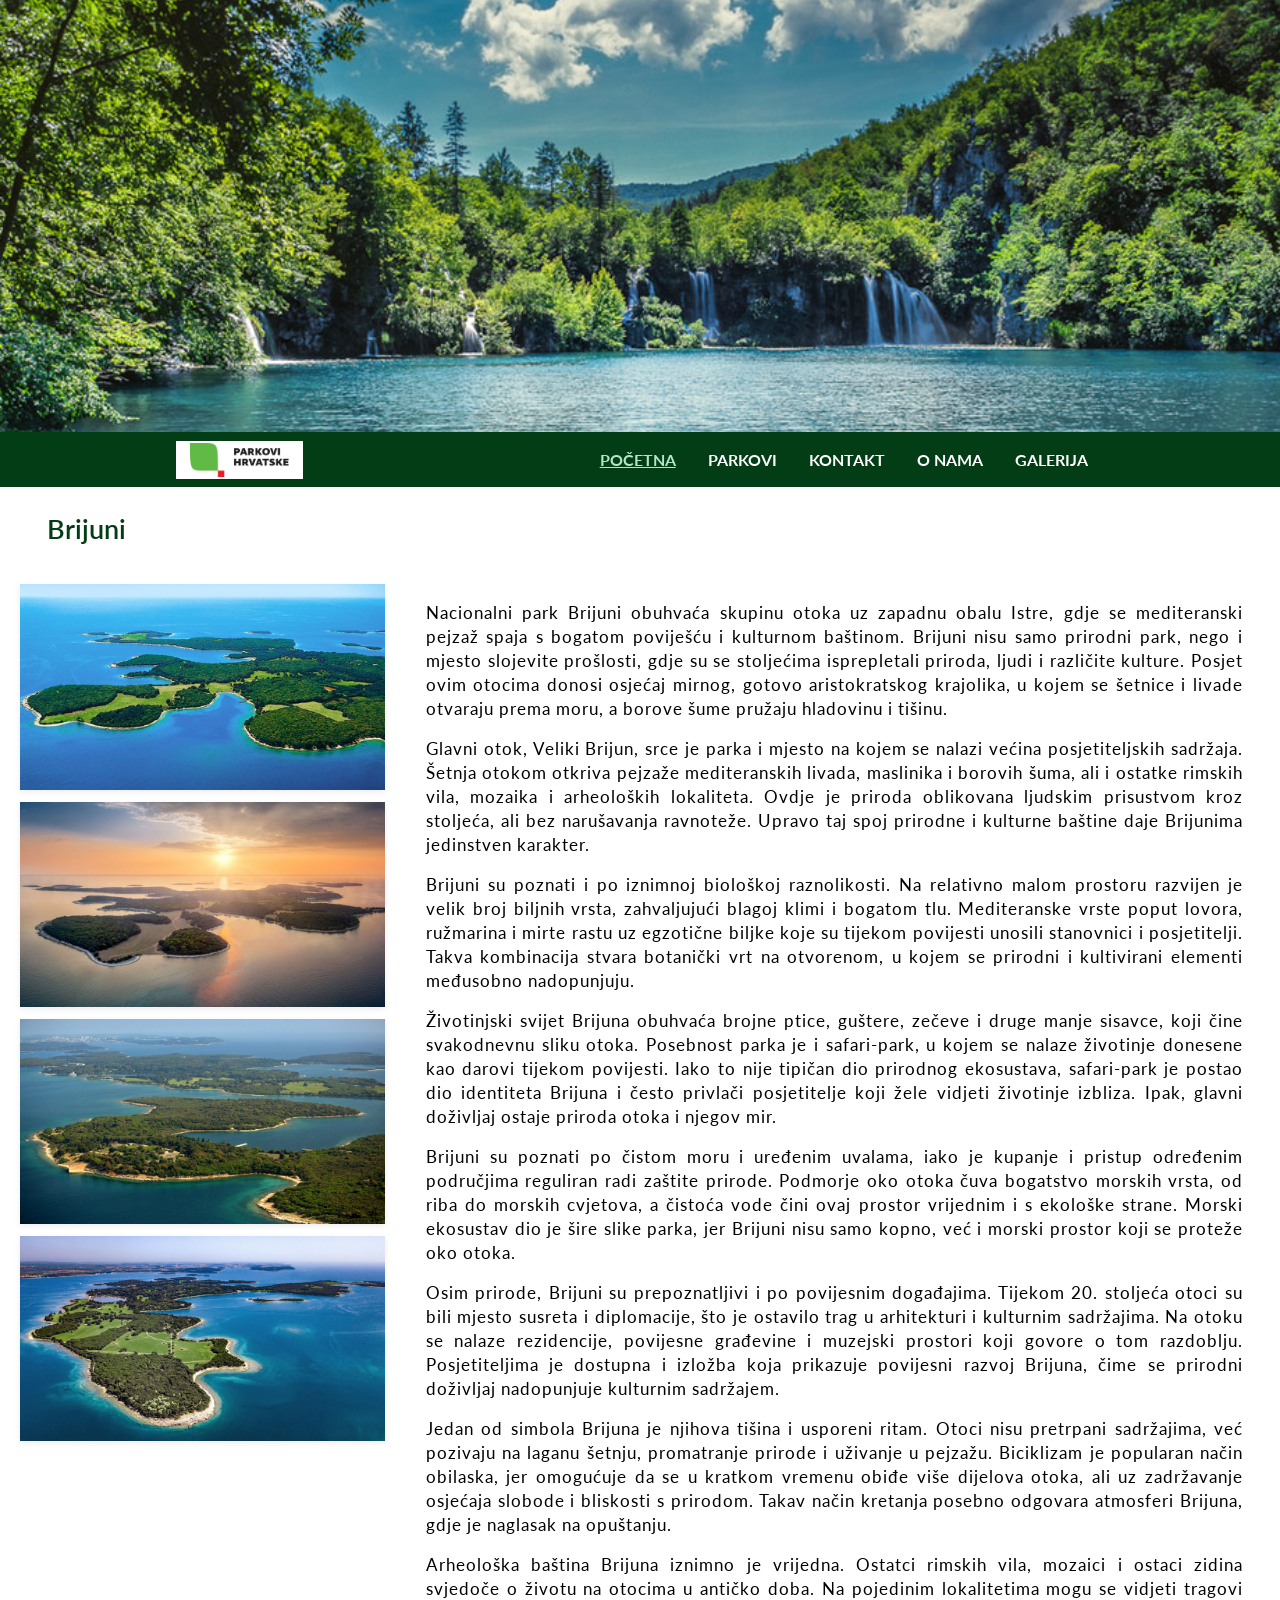
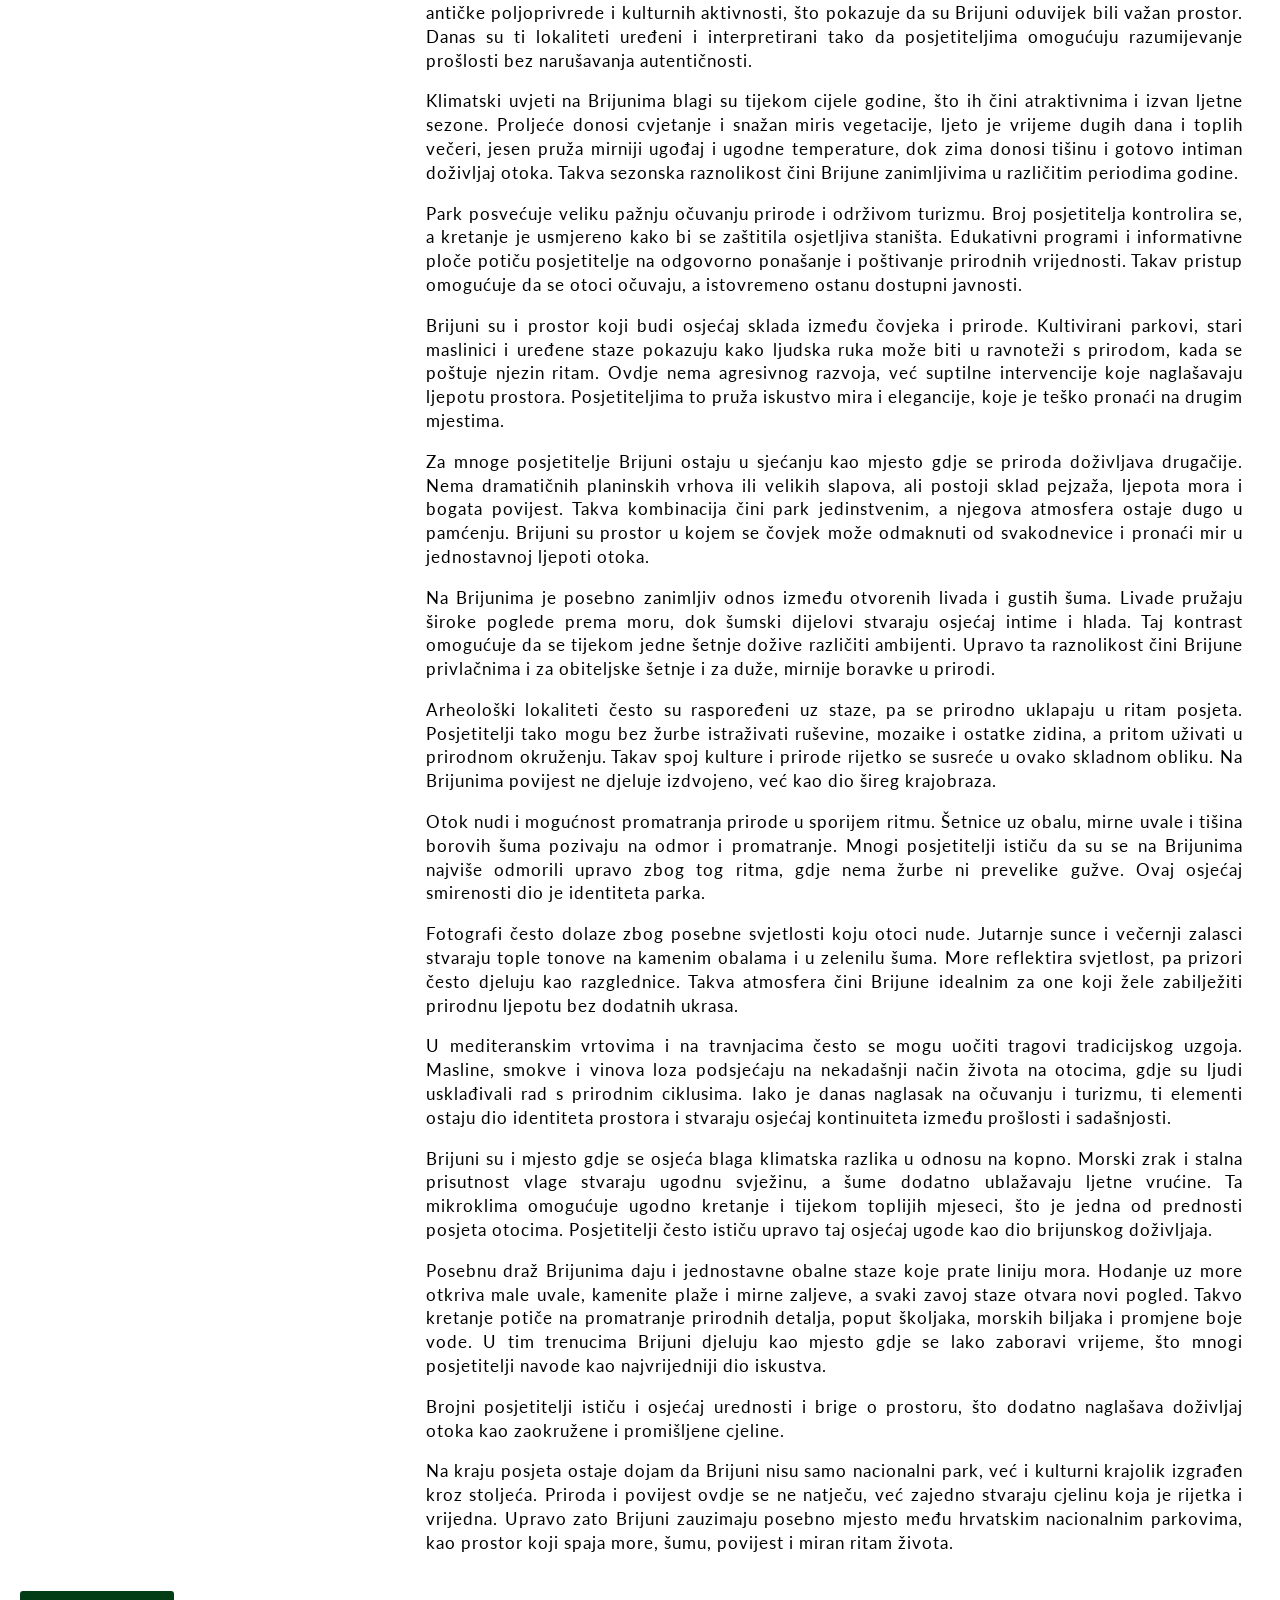
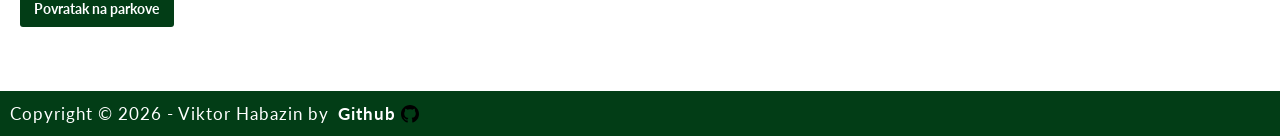
<file: Parkovi/brijuni.html>
﻿<!DOCTYPE HTML>
<html lang="hr">
<head>
	
	<meta charset="UTF-8">
	<link rel="shortcut icon" type="image/x-icon" href="../images/favicon.jpg">
	<meta name="description" content="VERN - Projekt Internetska platforma">
	<meta name="viewport" content="width=device-width, initial-scale=1">
	
	<meta name="author" content="Viktor Habazin">
	
	<!-- Google Fonts - Lato -->
	<link rel="preconnect" href="https://fonts.googleapis.com">
	<link rel="preconnect" href="https://fonts.gstatic.com" crossorigin>
	<link href="https://fonts.googleapis.com/css2?family=Lato:wght@300;400;700&display=swap" rel="stylesheet">
	<title>WEB STRANICA NACIONALNI PARKOVI - PRIMJER</title>

	<link rel="stylesheet" href="../style.css">
</head>
<body>
<header>
        <div class="header-div">
            <div class="header-img-div">
            </div>
        </div>

		<nav>
			<!-- Hamburger menu button -->
			<label for="menu-toggle" class="hamburger">
				<span></span>
				<span></span>
				<span></span>
			</label>
			
			<!-- Hidden checkbox -->
			<input type="checkbox" id="menu-toggle" class="menu-toggle">
			
			
			<a href="../index.html" class="nav-logo"><img src="../images/logo-parkovi.png" alt="Logo parkovi" title="Logo parkovi"></a>
<ul id="nav-menu">
				<li><a href="../index.html" class="active">Početna</a></li>
				<li><a href="../novosti.html">Parkovi</a></li> <!-- ime sam promijenila zbog sadržaja ali poveznica i koncept su isti-->
				<li><a href="../kontakt.html">Kontakt</a></li>
				<li><a href="../o_nama.html">O nama</a></li>
				<li><a href="../galerija.html">Galerija</a></li>
			  </ul>
		</nav>
	</header>
    <main>
        <h1>Brijuni</h1>
        <div class="park-detail">
            <div class="park-detail-images">
                <img src="../images/parkovi/brijuni01.jpg" alt="Brijuni 1" title="Brijuni 1">
                <img src="../images/parkovi/brijuni02.jpg" alt="Brijuni 2" title="Brijuni 2">
                <img src="../images/parkovi/brijuni03.jpg" alt="Brijuni 3" title="Brijuni 3">
                <img src="../images/parkovi/brijuni04.jpg" alt="Brijuni 4" title="Brijuni 4">
            </div>
            <div class="park-detail-text">
                <p>Nacionalni park Brijuni obuhvaća skupinu otoka uz zapadnu obalu Istre, gdje se mediteranski pejzaž spaja s bogatom poviješću i kulturnom baštinom. Brijuni nisu samo prirodni park, nego i mjesto slojevite prošlosti, gdje su se stoljećima isprepletali priroda, ljudi i različite kulture. Posjet ovim otocima donosi osjećaj mirnog, gotovo aristokratskog krajolika, u kojem se šetnice i livade otvaraju prema moru, a borove šume pružaju hladovinu i tišinu.</p>
                <p>Glavni otok, Veliki Brijun, srce je parka i mjesto na kojem se nalazi većina posjetiteljskih sadržaja. Šetnja otokom otkriva pejzaže mediteranskih livada, maslinika i borovih šuma, ali i ostatke rimskih vila, mozaika i arheoloških lokaliteta. Ovdje je priroda oblikovana ljudskim prisustvom kroz stoljeća, ali bez narušavanja ravnoteže. Upravo taj spoj prirodne i kulturne baštine daje Brijunima jedinstven karakter.</p>
                <p>Brijuni su poznati i po iznimnoj biološkoj raznolikosti. Na relativno malom prostoru razvijen je velik broj biljnih vrsta, zahvaljujući blagoj klimi i bogatom tlu. Mediteranske vrste poput lovora, ružmarina i mirte rastu uz egzotične biljke koje su tijekom povijesti unosili stanovnici i posjetitelji. Takva kombinacija stvara botanički vrt na otvorenom, u kojem se prirodni i kultivirani elementi međusobno nadopunjuju.</p>
                <p>Životinjski svijet Brijuna obuhvaća brojne ptice, guštere, zečeve i druge manje sisavce, koji čine svakodnevnu sliku otoka. Posebnost parka je i safari-park, u kojem se nalaze životinje donesene kao darovi tijekom povijesti. Iako to nije tipičan dio prirodnog ekosustava, safari-park je postao dio identiteta Brijuna i često privlači posjetitelje koji žele vidjeti životinje izbliza. Ipak, glavni doživljaj ostaje priroda otoka i njegov mir.</p>
                <p>Brijuni su poznati po čistom moru i uređenim uvalama, iako je kupanje i pristup određenim područjima reguliran radi zaštite prirode. Podmorje oko otoka čuva bogatstvo morskih vrsta, od riba do morskih cvjetova, a čistoća vode čini ovaj prostor vrijednim i s ekološke strane. Morski ekosustav dio je šire slike parka, jer Brijuni nisu samo kopno, već i morski prostor koji se proteže oko otoka.</p>
                <p>Osim prirode, Brijuni su prepoznatljivi i po povijesnim događajima. Tijekom 20. stoljeća otoci su bili mjesto susreta i diplomacije, što je ostavilo trag u arhitekturi i kulturnim sadržajima. Na otoku se nalaze rezidencije, povijesne građevine i muzejski prostori koji govore o tom razdoblju. Posjetiteljima je dostupna i izložba koja prikazuje povijesni razvoj Brijuna, čime se prirodni doživljaj nadopunjuje kulturnim sadržajem.</p>
                <p>Jedan od simbola Brijuna je njihova tišina i usporeni ritam. Otoci nisu pretrpani sadržajima, već pozivaju na laganu šetnju, promatranje prirode i uživanje u pejzažu. Biciklizam je popularan način obilaska, jer omogućuje da se u kratkom vremenu obiđe više dijelova otoka, ali uz zadržavanje osjećaja slobode i bliskosti s prirodom. Takav način kretanja posebno odgovara atmosferi Brijuna, gdje je naglasak na opuštanju.</p>
                <p>Arheološka baština Brijuna iznimno je vrijedna. Ostatci rimskih vila, mozaici i ostaci zidina svjedoče o životu na otocima u antičko doba. Na pojedinim lokalitetima mogu se vidjeti tragovi antičke poljoprivrede i kulturnih aktivnosti, što pokazuje da su Brijuni oduvijek bili važan prostor. Danas su ti lokaliteti uređeni i interpretirani tako da posjetiteljima omogućuju razumijevanje prošlosti bez narušavanja autentičnosti.</p>
                <p>Klimatski uvjeti na Brijunima blagi su tijekom cijele godine, što ih čini atraktivnima i izvan ljetne sezone. Proljeće donosi cvjetanje i snažan miris vegetacije, ljeto je vrijeme dugih dana i toplih večeri, jesen pruža mirniji ugođaj i ugodne temperature, dok zima donosi tišinu i gotovo intiman doživljaj otoka. Takva sezonska raznolikost čini Brijune zanimljivima u različitim periodima godine.</p>
                <p>Park posvećuje veliku pažnju očuvanju prirode i održivom turizmu. Broj posjetitelja kontrolira se, a kretanje je usmjereno kako bi se zaštitila osjetljiva staništa. Edukativni programi i informativne ploče potiču posjetitelje na odgovorno ponašanje i poštivanje prirodnih vrijednosti. Takav pristup omogućuje da se otoci očuvaju, a istovremeno ostanu dostupni javnosti.</p>
                <p>Brijuni su i prostor koji budi osjećaj sklada između čovjeka i prirode. Kultivirani parkovi, stari maslinici i uređene staze pokazuju kako ljudska ruka može biti u ravnoteži s prirodom, kada se poštuje njezin ritam. Ovdje nema agresivnog razvoja, već suptilne intervencije koje naglašavaju ljepotu prostora. Posjetiteljima to pruža iskustvo mira i elegancije, koje je teško pronaći na drugim mjestima.</p>
                <p>Za mnoge posjetitelje Brijuni ostaju u sjećanju kao mjesto gdje se priroda doživljava drugačije. Nema dramatičnih planinskih vrhova ili velikih slapova, ali postoji sklad pejzaža, ljepota mora i bogata povijest. Takva kombinacija čini park jedinstvenim, a njegova atmosfera ostaje dugo u pamćenju. Brijuni su prostor u kojem se čovjek može odmaknuti od svakodnevice i pronaći mir u jednostavnoj ljepoti otoka.</p>
                <p>Na Brijunima je posebno zanimljiv odnos između otvorenih livada i gustih šuma. Livade pružaju široke poglede prema moru, dok šumski dijelovi stvaraju osjećaj intime i hlada. Taj kontrast omogućuje da se tijekom jedne šetnje dožive različiti ambijenti. Upravo ta raznolikost čini Brijune privlačnima i za obiteljske šetnje i za duže, mirnije boravke u prirodi.</p>
                <p>Arheološki lokaliteti često su raspoređeni uz staze, pa se prirodno uklapaju u ritam posjeta. Posjetitelji tako mogu bez žurbe istraživati ruševine, mozaike i ostatke zidina, a pritom uživati u prirodnom okruženju. Takav spoj kulture i prirode rijetko se susreće u ovako skladnom obliku. Na Brijunima povijest ne djeluje izdvojeno, već kao dio šireg krajobraza.</p>
                <p>Otok nudi i mogućnost promatranja prirode u sporijem ritmu. Šetnice uz obalu, mirne uvale i tišina borovih šuma pozivaju na odmor i promatranje. Mnogi posjetitelji ističu da su se na Brijunima najviše odmorili upravo zbog tog ritma, gdje nema žurbe ni prevelike gužve. Ovaj osjećaj smirenosti dio je identiteta parka.</p>
                <p>Fotografi često dolaze zbog posebne svjetlosti koju otoci nude. Jutarnje sunce i večernji zalasci stvaraju tople tonove na kamenim obalama i u zelenilu šuma. More reflektira svjetlost, pa prizori često djeluju kao razglednice. Takva atmosfera čini Brijune idealnim za one koji žele zabilježiti prirodnu ljepotu bez dodatnih ukrasa.</p>
                <p>U mediteranskim vrtovima i na travnjacima često se mogu uočiti tragovi tradicijskog uzgoja. Masline, smokve i vinova loza podsjećaju na nekadašnji način života na otocima, gdje su ljudi usklađivali rad s prirodnim ciklusima. Iako je danas naglasak na očuvanju i turizmu, ti elementi ostaju dio identiteta prostora i stvaraju osjećaj kontinuiteta između prošlosti i sadašnjosti.</p>
                <p>Brijuni su i mjesto gdje se osjeća blaga klimatska razlika u odnosu na kopno. Morski zrak i stalna prisutnost vlage stvaraju ugodnu svježinu, a šume dodatno ublažavaju ljetne vrućine. Ta mikroklima omogućuje ugodno kretanje i tijekom toplijih mjeseci, što je jedna od prednosti posjeta otocima. Posjetitelji često ističu upravo taj osjećaj ugode kao dio brijunskog doživljaja.</p>
                <p>Posebnu draž Brijunima daju i jednostavne obalne staze koje prate liniju mora. Hodanje uz more otkriva male uvale, kamenite plaže i mirne zaljeve, a svaki zavoj staze otvara novi pogled. Takvo kretanje potiče na promatranje prirodnih detalja, poput školjaka, morskih biljaka i promjene boje vode. U tim trenucima Brijuni djeluju kao mjesto gdje se lako zaboravi vrijeme, što mnogi posjetitelji navode kao najvrijedniji dio iskustva.</p>
                <p>Brojni posjetitelji ističu i osjećaj urednosti i brige o prostoru, što dodatno naglašava doživljaj otoka kao zaokružene i promišljene cjeline.</p>
                <p>Na kraju posjeta ostaje dojam da Brijuni nisu samo nacionalni park, već i kulturni krajolik izgrađen kroz stoljeća. Priroda i povijest ovdje se ne natječu, već zajedno stvaraju cjelinu koja je rijetka i vrijedna. Upravo zato Brijuni zauzimaju posebno mjesto među hrvatskim nacionalnim parkovima, kao prostor koji spaja more, šumu, povijest i miran ritam života.</p>
            </div>
        </div>
        <div class="back-button">
            <a href="../novosti.html">Povratak na parkove</a>
        </div></main>
    <footer>
        <div class="footerDiv">
            <p>Copyright &copy; 2026 - Viktor Habazin by<a href="https://github.com"><strong>Github </strong><img src="../images/github.svg" title="Github" alt="Github" style="width:18px; margin-bottom: -3px;"></a></p>
        </div>
    </footer>
</body>
</html>
</file>
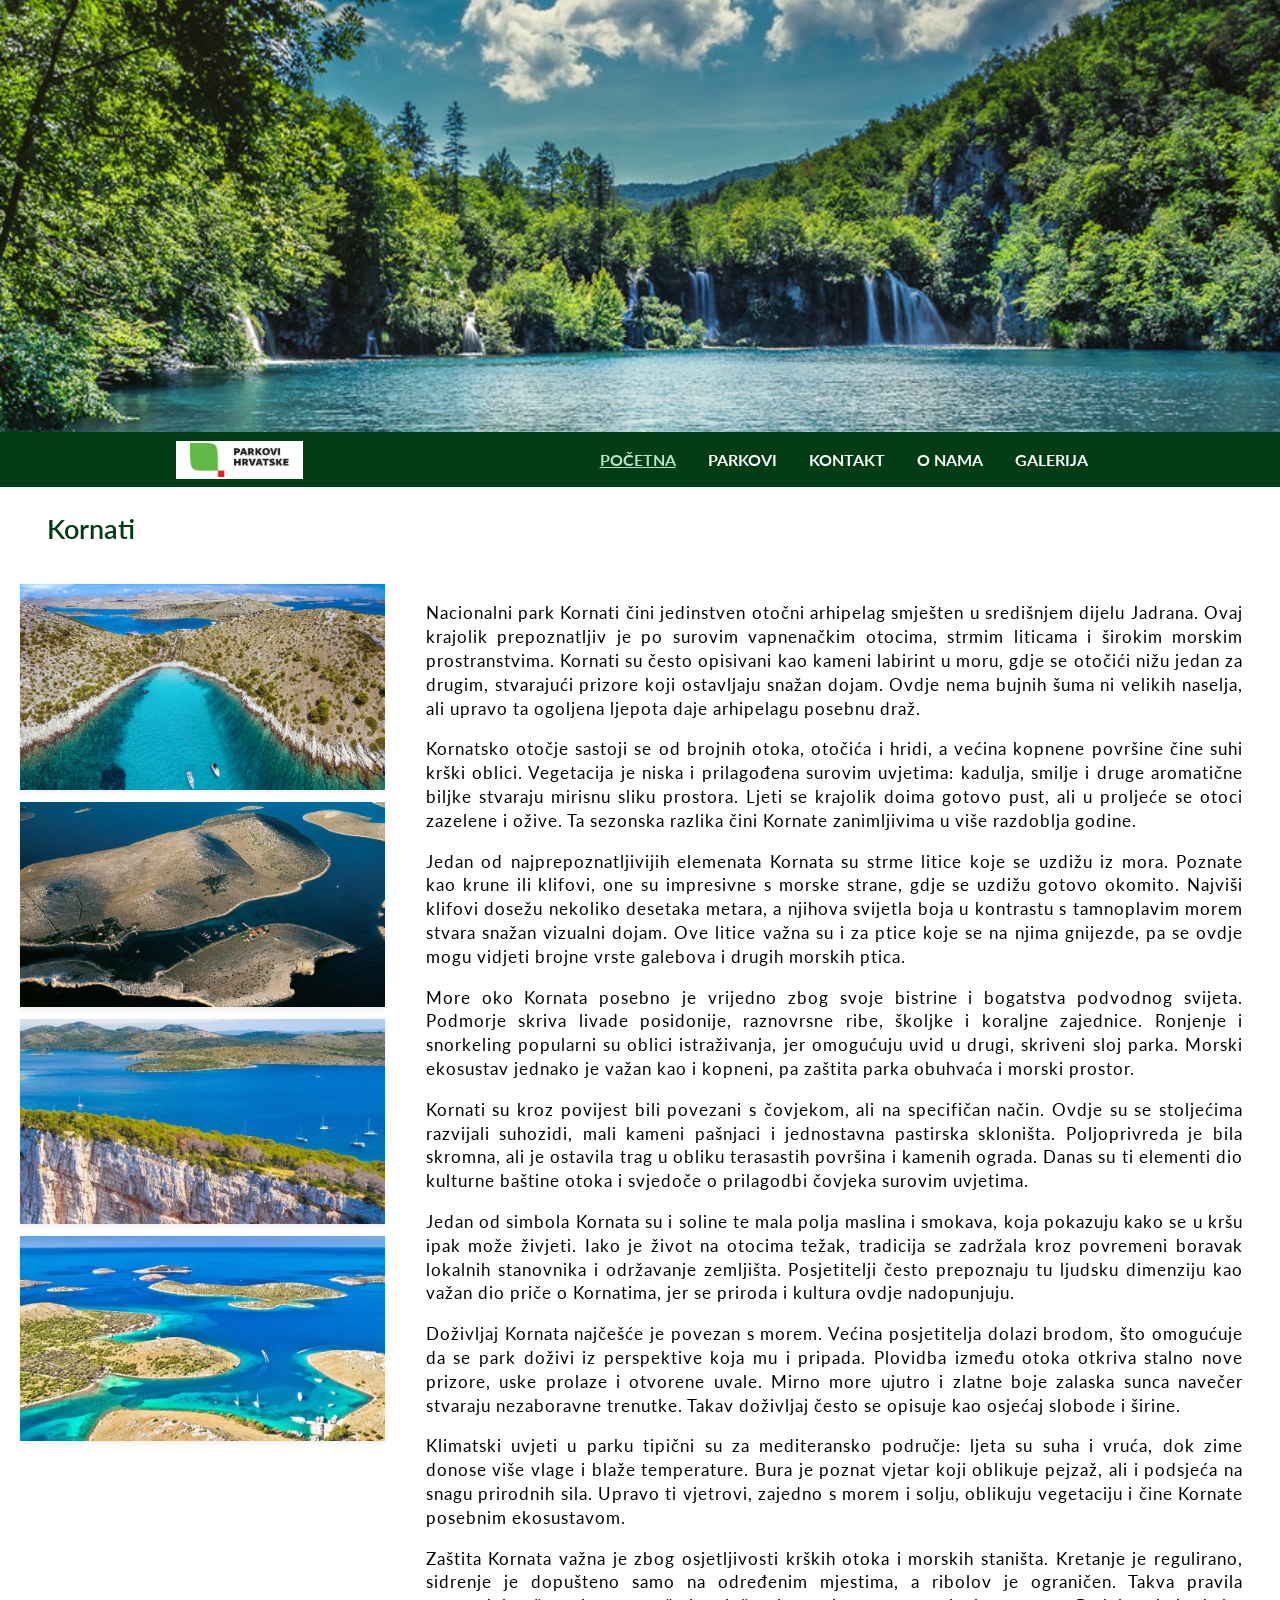
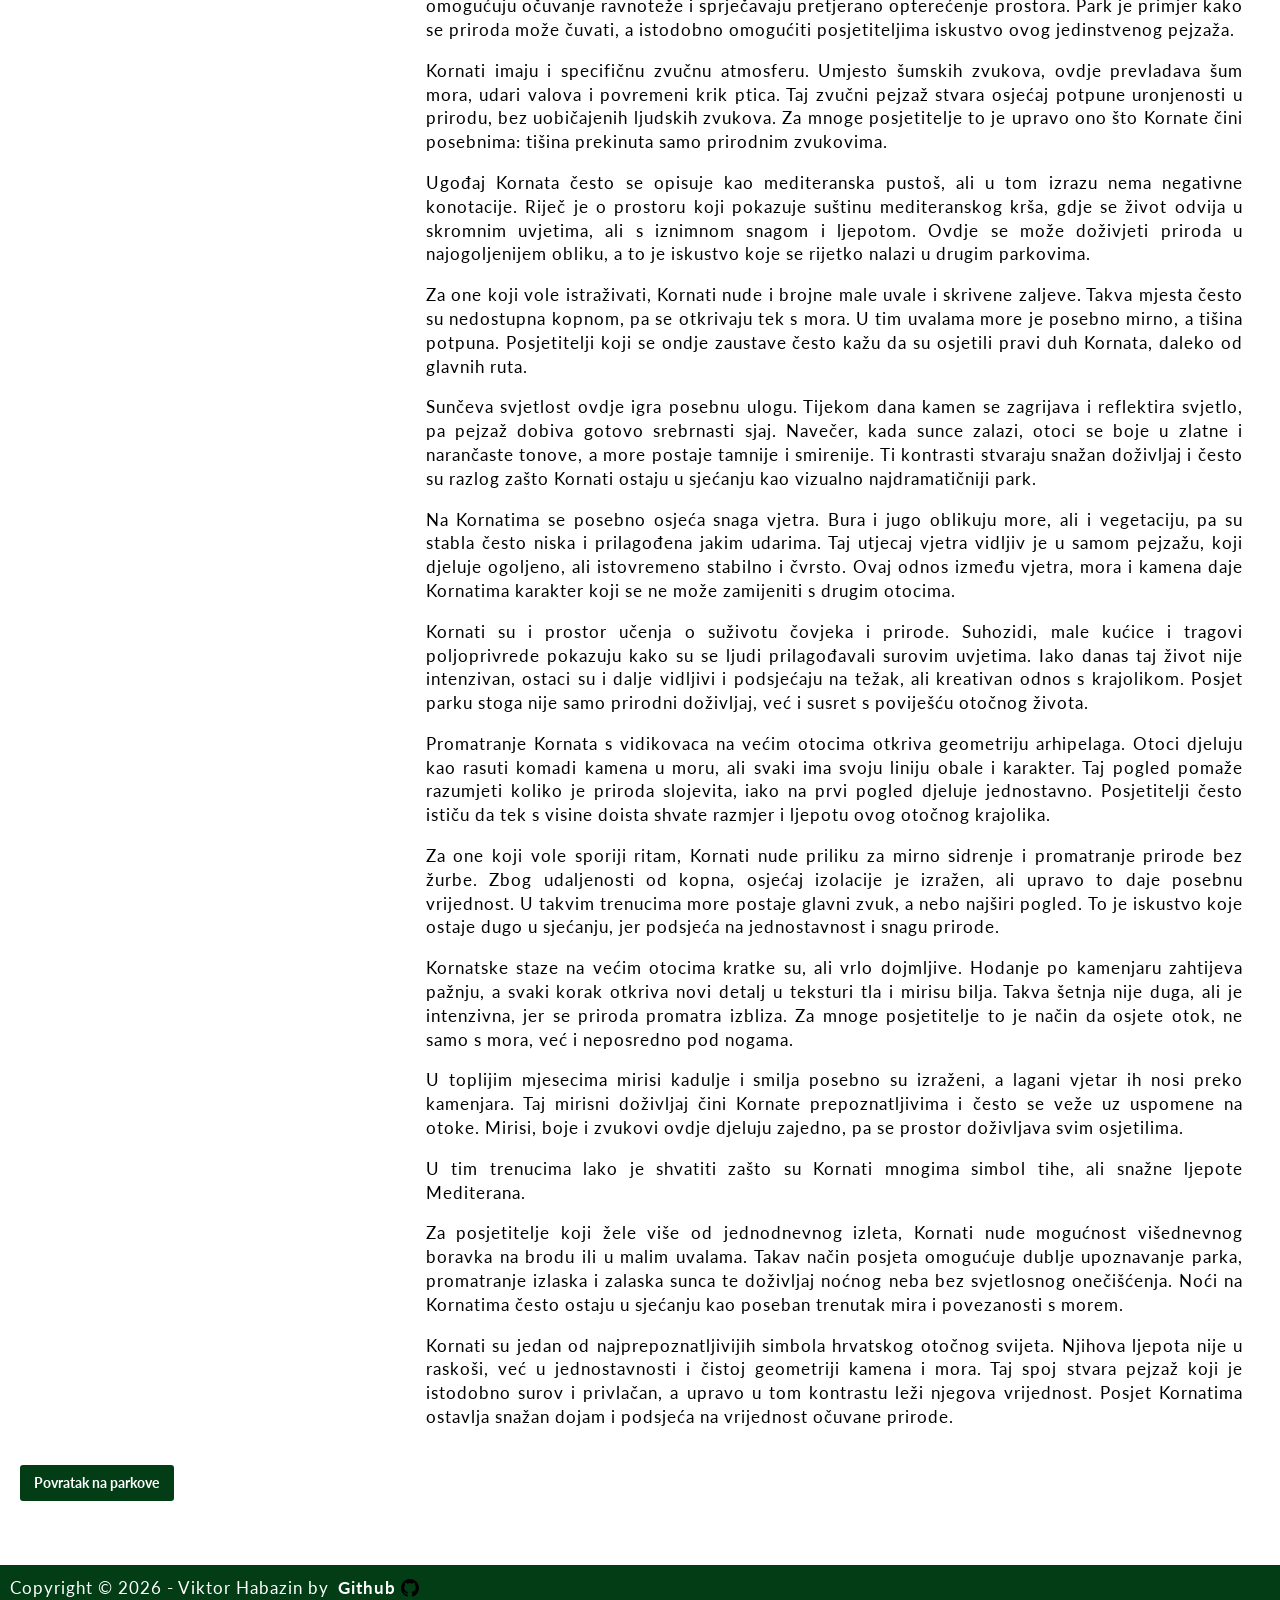
<file: Parkovi/kornati.html>
﻿<!DOCTYPE HTML>
<html lang="hr">
<head>
	
	<meta charset="UTF-8">
	<link rel="shortcut icon" type="image/x-icon" href="../images/favicon.jpg">
	<meta name="description" content="VERN - Projekt Internetska platforma">
	<meta name="viewport" content="width=device-width, initial-scale=1">
	
	<meta name="author" content="Viktor Habazin">
	
	<!-- Google Fonts - Lato -->
	<link rel="preconnect" href="https://fonts.googleapis.com">
	<link rel="preconnect" href="https://fonts.gstatic.com" crossorigin>
	<link href="https://fonts.googleapis.com/css2?family=Lato:wght@300;400;700&display=swap" rel="stylesheet">
	<title>WEB STRANICA NACIONALNI PARKOVI - PRIMJER</title>

	<link rel="stylesheet" href="../style.css">
</head>
<body>
<header>
        <div class="header-div">
            <div class="header-img-div">
            </div>
        </div>

		<nav>
			<!-- Hamburger menu button -->
			<label for="menu-toggle" class="hamburger">
				<span></span>
				<span></span>
				<span></span>
			</label>
			
			<!-- Hidden checkbox -->
			<input type="checkbox" id="menu-toggle" class="menu-toggle">
			
			
			<a href="../index.html" class="nav-logo"><img src="../images/logo-parkovi.png" alt="Logo parkovi" title="Logo parkovi"></a>
<ul id="nav-menu">
				<li><a href="../index.html" class="active">Početna</a></li>
				<li><a href="../novosti.html">Parkovi</a></li> <!-- ime sam promijenila zbog sadržaja ali poveznica i koncept su isti-->
				<li><a href="../kontakt.html">Kontakt</a></li>
				<li><a href="../o_nama.html">O nama</a></li>
				<li><a href="../galerija.html">Galerija</a></li>
			  </ul>
		</nav>
	</header>
    <main>
        <h1>Kornati</h1>
        <div class="park-detail">
            <div class="park-detail-images">
                <img src="../images/parkovi/kornati01.jpg" alt="Kornati 1" title="Kornati 1">
                <img src="../images/parkovi/kornati02.jpg" alt="Kornati 2" title="Kornati 2">
                <img src="../images/parkovi/kornati03.jpg" alt="Kornati 3" title="Kornati 3">
                <img src="../images/parkovi/kornati04.jpg" alt="Kornati 4" title="Kornati 4">
            </div>
            <div class="park-detail-text">
                <p>Nacionalni park Kornati čini jedinstven otočni arhipelag smješten u središnjem dijelu Jadrana. Ovaj krajolik prepoznatljiv je po surovim vapnenačkim otocima, strmim liticama i širokim morskim prostranstvima. Kornati su često opisivani kao kameni labirint u moru, gdje se otočići nižu jedan za drugim, stvarajući prizore koji ostavljaju snažan dojam. Ovdje nema bujnih šuma ni velikih naselja, ali upravo ta ogoljena ljepota daje arhipelagu posebnu draž.</p>
                <p>Kornatsko otočje sastoji se od brojnih otoka, otočića i hridi, a većina kopnene površine čine suhi krški oblici. Vegetacija je niska i prilagođena surovim uvjetima: kadulja, smilje i druge aromatične biljke stvaraju mirisnu sliku prostora. Ljeti se krajolik doima gotovo pust, ali u proljeće se otoci zazelene i ožive. Ta sezonska razlika čini Kornate zanimljivima u više razdoblja godine.</p>
                <p>Jedan od najprepoznatljivijih elemenata Kornata su strme litice koje se uzdižu iz mora. Poznate kao krune ili klifovi, one su impresivne s morske strane, gdje se uzdižu gotovo okomito. Najviši klifovi dosežu nekoliko desetaka metara, a njihova svijetla boja u kontrastu s tamnoplavim morem stvara snažan vizualni dojam. Ove litice važna su i za ptice koje se na njima gnijezde, pa se ovdje mogu vidjeti brojne vrste galebova i drugih morskih ptica.</p>
                <p>More oko Kornata posebno je vrijedno zbog svoje bistrine i bogatstva podvodnog svijeta. Podmorje skriva livade posidonije, raznovrsne ribe, školjke i koraljne zajednice. Ronjenje i snorkeling popularni su oblici istraživanja, jer omogućuju uvid u drugi, skriveni sloj parka. Morski ekosustav jednako je važan kao i kopneni, pa zaštita parka obuhvaća i morski prostor.</p>
                <p>Kornati su kroz povijest bili povezani s čovjekom, ali na specifičan način. Ovdje su se stoljećima razvijali suhozidi, mali kameni pašnjaci i jednostavna pastirska skloništa. Poljoprivreda je bila skromna, ali je ostavila trag u obliku terasastih površina i kamenih ograda. Danas su ti elementi dio kulturne baštine otoka i svjedoče o prilagodbi čovjeka surovim uvjetima.</p>
                <p>Jedan od simbola Kornata su i soline te mala polja maslina i smokava, koja pokazuju kako se u kršu ipak može živjeti. Iako je život na otocima težak, tradicija se zadržala kroz povremeni boravak lokalnih stanovnika i održavanje zemljišta. Posjetitelji često prepoznaju tu ljudsku dimenziju kao važan dio priče o Kornatima, jer se priroda i kultura ovdje nadopunjuju.</p>
                <p>Doživljaj Kornata najčešće je povezan s morem. Većina posjetitelja dolazi brodom, što omogućuje da se park doživi iz perspektive koja mu i pripada. Plovidba između otoka otkriva stalno nove prizore, uske prolaze i otvorene uvale. Mirno more ujutro i zlatne boje zalaska sunca navečer stvaraju nezaboravne trenutke. Takav doživljaj često se opisuje kao osjećaj slobode i širine.</p>
                <p>Klimatski uvjeti u parku tipični su za mediteransko područje: ljeta su suha i vruća, dok zime donose više vlage i blaže temperature. Bura je poznat vjetar koji oblikuje pejzaž, ali i podsjeća na snagu prirodnih sila. Upravo ti vjetrovi, zajedno s morem i solju, oblikuju vegetaciju i čine Kornate posebnim ekosustavom.</p>
                <p>Zaštita Kornata važna je zbog osjetljivosti krških otoka i morskih staništa. Kretanje je regulirano, sidrenje je dopušteno samo na određenim mjestima, a ribolov je ograničen. Takva pravila omogućuju očuvanje ravnoteže i sprječavaju pretjerano opterećenje prostora. Park je primjer kako se priroda može čuvati, a istodobno omogućiti posjetiteljima iskustvo ovog jedinstvenog pejzaža.</p>
                <p>Kornati imaju i specifičnu zvučnu atmosferu. Umjesto šumskih zvukova, ovdje prevladava šum mora, udari valova i povremeni krik ptica. Taj zvučni pejzaž stvara osjećaj potpune uronjenosti u prirodu, bez uobičajenih ljudskih zvukova. Za mnoge posjetitelje to je upravo ono što Kornate čini posebnima: tišina prekinuta samo prirodnim zvukovima.</p>
                <p>Ugođaj Kornata često se opisuje kao mediteranska pustoš, ali u tom izrazu nema negativne konotacije. Riječ je o prostoru koji pokazuje suštinu mediteranskog krša, gdje se život odvija u skromnim uvjetima, ali s iznimnom snagom i ljepotom. Ovdje se može doživjeti priroda u najogoljenijem obliku, a to je iskustvo koje se rijetko nalazi u drugim parkovima.</p>
                <p>Za one koji vole istraživati, Kornati nude i brojne male uvale i skrivene zaljeve. Takva mjesta često su nedostupna kopnom, pa se otkrivaju tek s mora. U tim uvalama more je posebno mirno, a tišina potpuna. Posjetitelji koji se ondje zaustave često kažu da su osjetili pravi duh Kornata, daleko od glavnih ruta.</p>
                <p>Sunčeva svjetlost ovdje igra posebnu ulogu. Tijekom dana kamen se zagrijava i reflektira svjetlo, pa pejzaž dobiva gotovo srebrnasti sjaj. Navečer, kada sunce zalazi, otoci se boje u zlatne i narančaste tonove, a more postaje tamnije i smirenije. Ti kontrasti stvaraju snažan doživljaj i često su razlog zašto Kornati ostaju u sjećanju kao vizualno najdramatičniji park.</p>
                <p>Na Kornatima se posebno osjeća snaga vjetra. Bura i jugo oblikuju more, ali i vegetaciju, pa su stabla često niska i prilagođena jakim udarima. Taj utjecaj vjetra vidljiv je u samom pejzažu, koji djeluje ogoljeno, ali istovremeno stabilno i čvrsto. Ovaj odnos između vjetra, mora i kamena daje Kornatima karakter koji se ne može zamijeniti s drugim otocima.</p>
                <p>Kornati su i prostor učenja o suživotu čovjeka i prirode. Suhozidi, male kućice i tragovi poljoprivrede pokazuju kako su se ljudi prilagođavali surovim uvjetima. Iako danas taj život nije intenzivan, ostaci su i dalje vidljivi i podsjećaju na težak, ali kreativan odnos s krajolikom. Posjet parku stoga nije samo prirodni doživljaj, već i susret s poviješću otočnog života.</p>
                <p>Promatranje Kornata s vidikovaca na većim otocima otkriva geometriju arhipelaga. Otoci djeluju kao rasuti komadi kamena u moru, ali svaki ima svoju liniju obale i karakter. Taj pogled pomaže razumjeti koliko je priroda slojevita, iako na prvi pogled djeluje jednostavno. Posjetitelji često ističu da tek s visine doista shvate razmjer i ljepotu ovog otočnog krajolika.</p>
                <p>Za one koji vole sporiji ritam, Kornati nude priliku za mirno sidrenje i promatranje prirode bez žurbe. Zbog udaljenosti od kopna, osjećaj izolacije je izražen, ali upravo to daje posebnu vrijednost. U takvim trenucima more postaje glavni zvuk, a nebo najširi pogled. To je iskustvo koje ostaje dugo u sjećanju, jer podsjeća na jednostavnost i snagu prirode.</p>
                <p>Kornatske staze na većim otocima kratke su, ali vrlo dojmljive. Hodanje po kamenjaru zahtijeva pažnju, a svaki korak otkriva novi detalj u teksturi tla i mirisu bilja. Takva šetnja nije duga, ali je intenzivna, jer se priroda promatra izbliza. Za mnoge posjetitelje to je način da osjete otok, ne samo s mora, već i neposredno pod nogama.</p>
                <p>U toplijim mjesecima mirisi kadulje i smilja posebno su izraženi, a lagani vjetar ih nosi preko kamenjara. Taj mirisni doživljaj čini Kornate prepoznatljivima i često se veže uz uspomene na otoke. Mirisi, boje i zvukovi ovdje djeluju zajedno, pa se prostor doživljava svim osjetilima.</p>
                <p>U tim trenucima lako je shvatiti zašto su Kornati mnogima simbol tihe, ali snažne ljepote Mediterana.</p>
                <p>Za posjetitelje koji žele više od jednodnevnog izleta, Kornati nude mogućnost višednevnog boravka na brodu ili u malim uvalama. Takav način posjeta omogućuje dublje upoznavanje parka, promatranje izlaska i zalaska sunca te doživljaj noćnog neba bez svjetlosnog onečišćenja. Noći na Kornatima često ostaju u sjećanju kao poseban trenutak mira i povezanosti s morem.</p>
                <p>Kornati su jedan od najprepoznatljivijih simbola hrvatskog otočnog svijeta. Njihova ljepota nije u raskoši, već u jednostavnosti i čistoj geometriji kamena i mora. Taj spoj stvara pejzaž koji je istodobno surov i privlačan, a upravo u tom kontrastu leži njegova vrijednost. Posjet Kornatima ostavlja snažan dojam i podsjeća na vrijednost očuvane prirode.</p>
            </div>
        </div>
        <div class="back-button">
            <a href="../novosti.html">Povratak na parkove</a>
        </div></main>
    <footer>
        <div class="footerDiv">
            <p>Copyright &copy; 2026 - Viktor Habazin by<a href="https://github.com"><strong>Github </strong><img src="../images/github.svg" title="Github" alt="Github" style="width:18px; margin-bottom: -3px;"></a></p>
        </div>
    </footer>
</body>
</html>
</file>
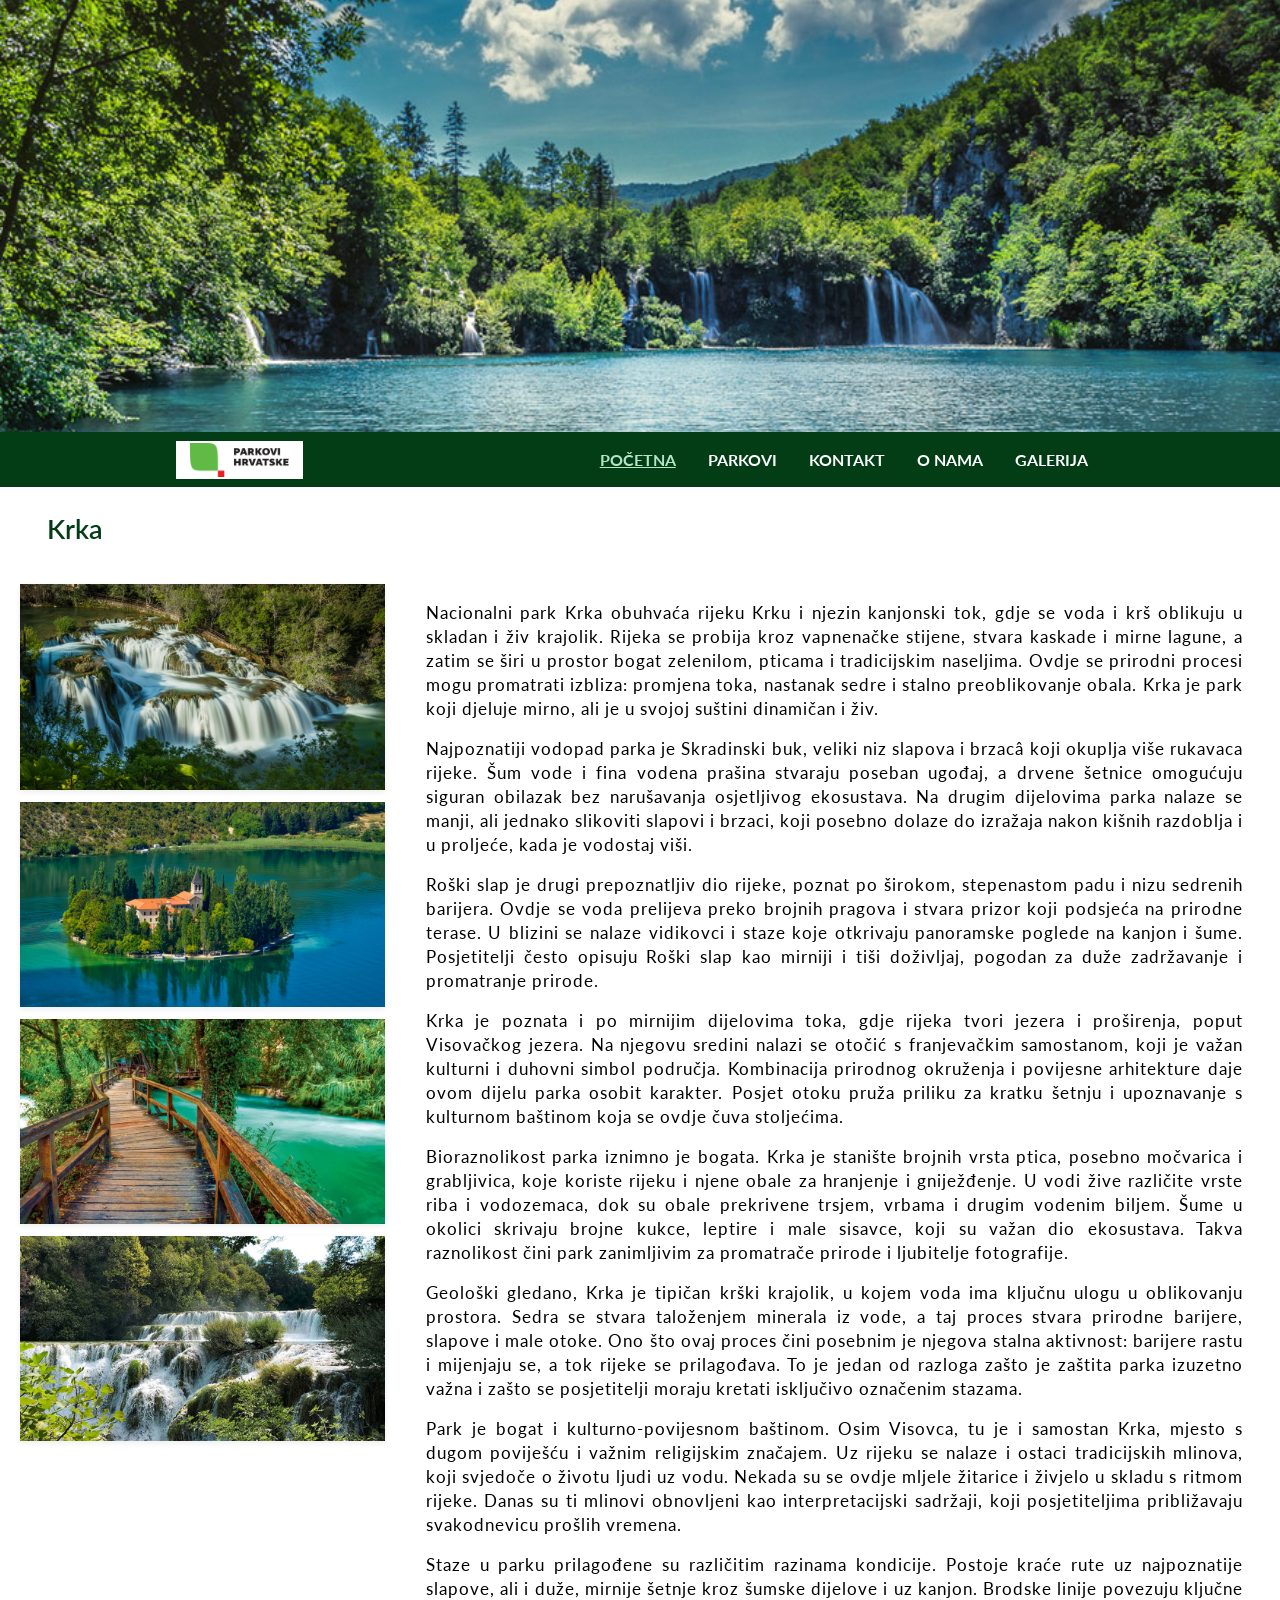
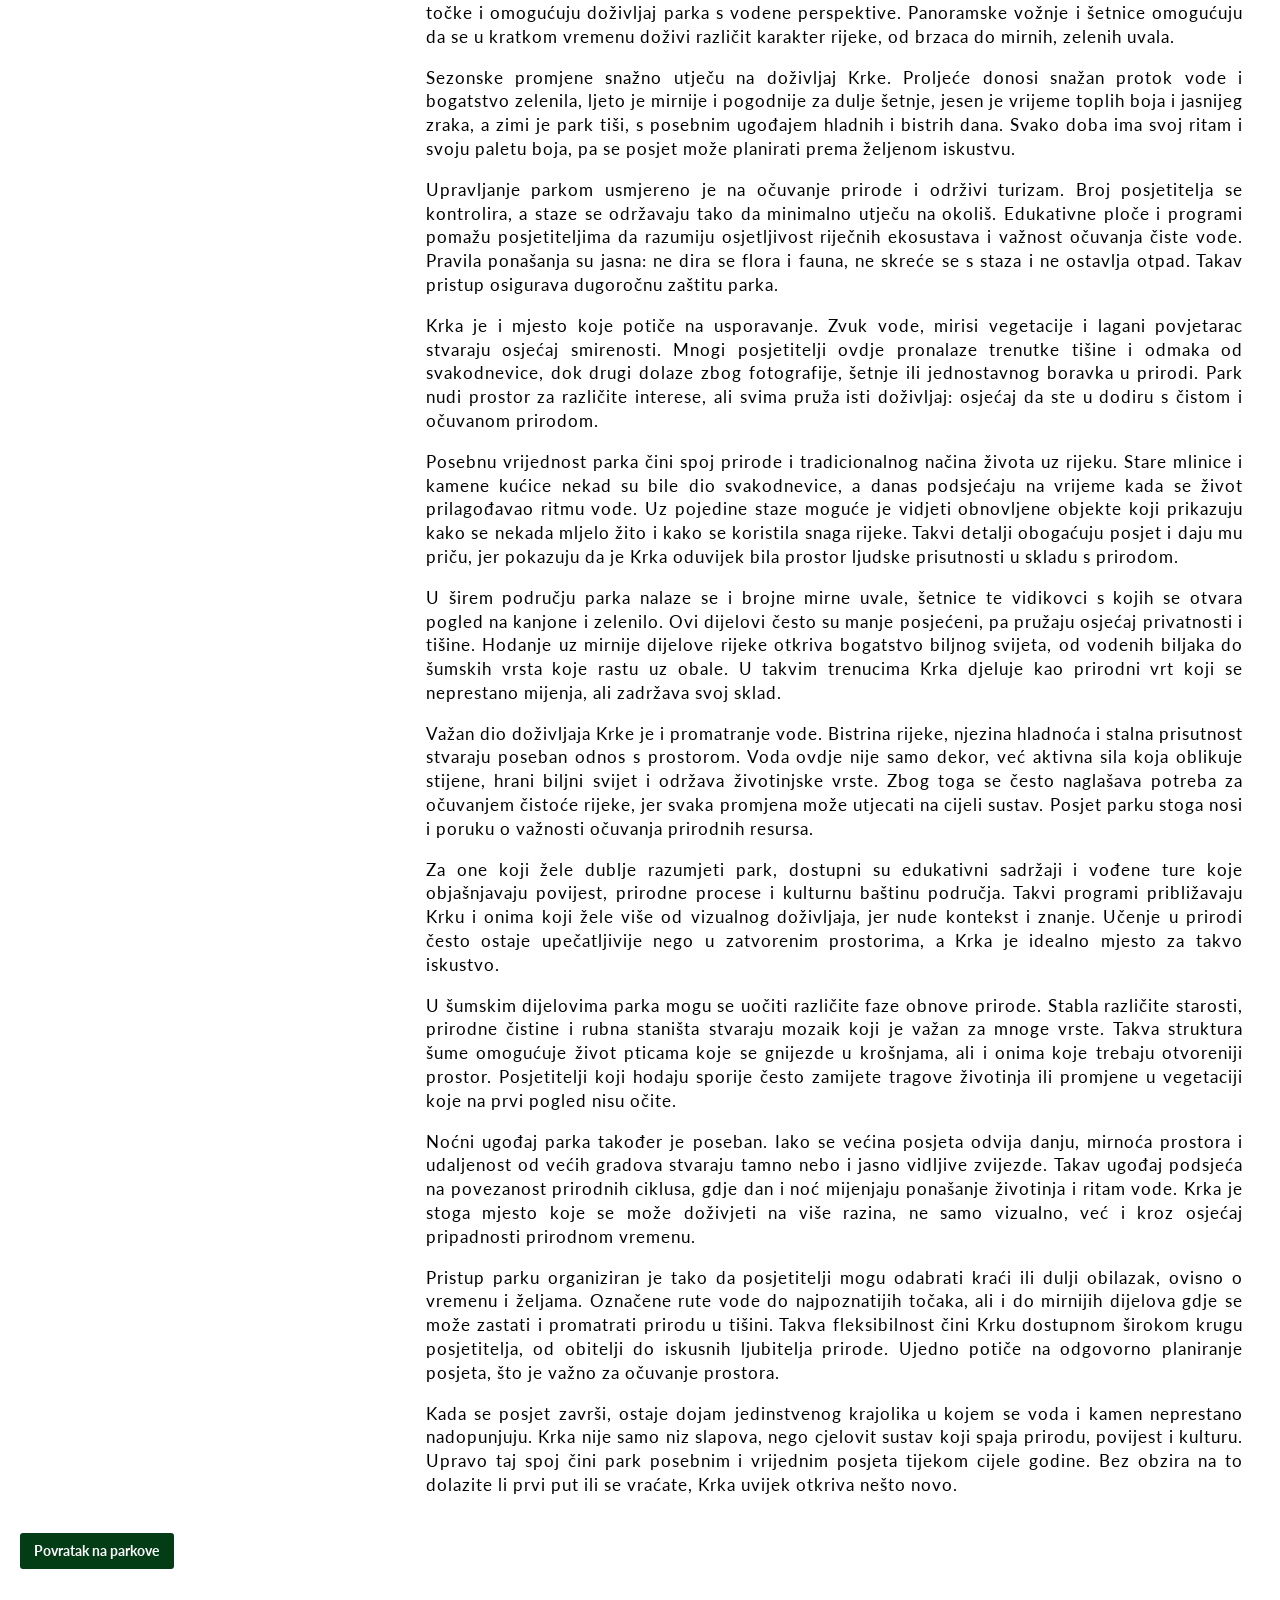
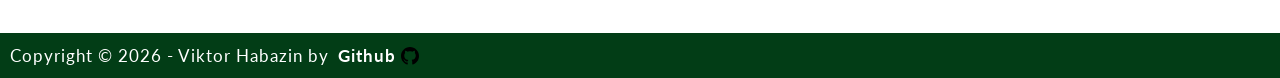
<file: Parkovi/krka.html>
﻿<!DOCTYPE HTML>
<html lang="hr">
<head>
	
	<meta charset="UTF-8">
	<link rel="shortcut icon" type="image/x-icon" href="../images/favicon.jpg">
	<meta name="description" content="VERN - Projekt Internetska platforma">
	<meta name="viewport" content="width=device-width, initial-scale=1">
	
	<meta name="author" content="Viktor Habazin">
	
	<!-- Google Fonts - Lato -->
	<link rel="preconnect" href="https://fonts.googleapis.com">
	<link rel="preconnect" href="https://fonts.gstatic.com" crossorigin>
	<link href="https://fonts.googleapis.com/css2?family=Lato:wght@300;400;700&display=swap" rel="stylesheet">
	<title>WEB STRANICA NACIONALNI PARKOVI - PRIMJER</title>

	<link rel="stylesheet" href="../style.css">
</head>
<body>
<header>
        <div class="header-div">
            <div class="header-img-div">
            </div>
        </div>

		<nav>
			<!-- Hamburger menu button -->
			<label for="menu-toggle" class="hamburger">
				<span></span>
				<span></span>
				<span></span>
			</label>
			
			<!-- Hidden checkbox -->
			<input type="checkbox" id="menu-toggle" class="menu-toggle">
			
			
			<a href="../index.html" class="nav-logo"><img src="../images/logo-parkovi.png" alt="Logo parkovi" title="Logo parkovi"></a>
<ul id="nav-menu">
				<li><a href="../index.html" class="active">Početna</a></li>
				<li><a href="../novosti.html">Parkovi</a></li> <!-- ime sam promijenila zbog sadržaja ali poveznica i koncept su isti-->
				<li><a href="../kontakt.html">Kontakt</a></li>
				<li><a href="../o_nama.html">O nama</a></li>
				<li><a href="../galerija.html">Galerija</a></li>
			  </ul>
		</nav>
	</header>
    <main>
        <h1>Krka</h1>
        <div class="park-detail">
            <div class="park-detail-images">
                <img src="../images/parkovi/krka01.jpg" alt="Krka 1" title="Krka 1">
                <img src="../images/parkovi/krka02.jpg" alt="Krka 2" title="Krka 2">
                <img src="../images/parkovi/krka03.jpg" alt="Krka 3" title="Krka 3">
                <img src="../images/parkovi/krka04.jpg" alt="Krka 4" title="Krka 4">
            </div>
            <div class="park-detail-text">
                <p>Nacionalni park Krka obuhvaća rijeku Krku i njezin kanjonski tok, gdje se voda i krš oblikuju u skladan i živ krajolik. Rijeka se probija kroz vapnenačke stijene, stvara kaskade i mirne lagune, a zatim se širi u prostor bogat zelenilom, pticama i tradicijskim naseljima. Ovdje se prirodni procesi mogu promatrati izbliza: promjena toka, nastanak sedre i stalno preoblikovanje obala. Krka je park koji djeluje mirno, ali je u svojoj suštini dinamičan i živ.</p>
                <p>Najpoznatiji vodopad parka je Skradinski buk, veliki niz slapova i brzacâ koji okuplja više rukavaca rijeke. Šum vode i fina vodena prašina stvaraju poseban ugođaj, a drvene šetnice omogućuju siguran obilazak bez narušavanja osjetljivog ekosustava. Na drugim dijelovima parka nalaze se manji, ali jednako slikoviti slapovi i brzaci, koji posebno dolaze do izražaja nakon kišnih razdoblja i u proljeće, kada je vodostaj viši.</p>
                <p>Roški slap je drugi prepoznatljiv dio rijeke, poznat po širokom, stepenastom padu i nizu sedrenih barijera. Ovdje se voda prelijeva preko brojnih pragova i stvara prizor koji podsjeća na prirodne terase. U blizini se nalaze vidikovci i staze koje otkrivaju panoramske poglede na kanjon i šume. Posjetitelji često opisuju Roški slap kao mirniji i tiši doživljaj, pogodan za duže zadržavanje i promatranje prirode.</p>
                <p>Krka je poznata i po mirnijim dijelovima toka, gdje rijeka tvori jezera i proširenja, poput Visovačkog jezera. Na njegovu sredini nalazi se otočić s franjevačkim samostanom, koji je važan kulturni i duhovni simbol područja. Kombinacija prirodnog okruženja i povijesne arhitekture daje ovom dijelu parka osobit karakter. Posjet otoku pruža priliku za kratku šetnju i upoznavanje s kulturnom baštinom koja se ovdje čuva stoljećima.</p>
                <p>Bioraznolikost parka iznimno je bogata. Krka je stanište brojnih vrsta ptica, posebno močvarica i grabljivica, koje koriste rijeku i njene obale za hranjenje i gniježđenje. U vodi žive različite vrste riba i vodozemaca, dok su obale prekrivene trsjem, vrbama i drugim vodenim biljem. Šume u okolici skrivaju brojne kukce, leptire i male sisavce, koji su važan dio ekosustava. Takva raznolikost čini park zanimljivim za promatrače prirode i ljubitelje fotografije.</p>
                <p>Geološki gledano, Krka je tipičan krški krajolik, u kojem voda ima ključnu ulogu u oblikovanju prostora. Sedra se stvara taloženjem minerala iz vode, a taj proces stvara prirodne barijere, slapove i male otoke. Ono što ovaj proces čini posebnim je njegova stalna aktivnost: barijere rastu i mijenjaju se, a tok rijeke se prilagođava. To je jedan od razloga zašto je zaštita parka izuzetno važna i zašto se posjetitelji moraju kretati isključivo označenim stazama.</p>
                <p>Park je bogat i kulturno-povijesnom baštinom. Osim Visovca, tu je i samostan Krka, mjesto s dugom poviješću i važnim religijskim značajem. Uz rijeku se nalaze i ostaci tradicijskih mlinova, koji svjedoče o životu ljudi uz vodu. Nekada su se ovdje mljele žitarice i živjelo u skladu s ritmom rijeke. Danas su ti mlinovi obnovljeni kao interpretacijski sadržaji, koji posjetiteljima približavaju svakodnevicu prošlih vremena.</p>
                <p>Staze u parku prilagođene su različitim razinama kondicije. Postoje kraće rute uz najpoznatije slapove, ali i duže, mirnije šetnje kroz šumske dijelove i uz kanjon. Brodske linije povezuju ključne točke i omogućuju doživljaj parka s vodene perspektive. Panoramske vožnje i šetnice omogućuju da se u kratkom vremenu doživi različit karakter rijeke, od brzaca do mirnih, zelenih uvala.</p>
                <p>Sezonske promjene snažno utječu na doživljaj Krke. Proljeće donosi snažan protok vode i bogatstvo zelenila, ljeto je mirnije i pogodnije za dulje šetnje, jesen je vrijeme toplih boja i jasnijeg zraka, a zimi je park tiši, s posebnim ugođajem hladnih i bistrih dana. Svako doba ima svoj ritam i svoju paletu boja, pa se posjet može planirati prema željenom iskustvu.</p>
                <p>Upravljanje parkom usmjereno je na očuvanje prirode i održivi turizam. Broj posjetitelja se kontrolira, a staze se održavaju tako da minimalno utječu na okoliš. Edukativne ploče i programi pomažu posjetiteljima da razumiju osjetljivost riječnih ekosustava i važnost očuvanja čiste vode. Pravila ponašanja su jasna: ne dira se flora i fauna, ne skreće se s staza i ne ostavlja otpad. Takav pristup osigurava dugoročnu zaštitu parka.</p>
                <p>Krka je i mjesto koje potiče na usporavanje. Zvuk vode, mirisi vegetacije i lagani povjetarac stvaraju osjećaj smirenosti. Mnogi posjetitelji ovdje pronalaze trenutke tišine i odmaka od svakodnevice, dok drugi dolaze zbog fotografije, šetnje ili jednostavnog boravka u prirodi. Park nudi prostor za različite interese, ali svima pruža isti doživljaj: osjećaj da ste u dodiru s čistom i očuvanom prirodom.</p>
                <p>Posebnu vrijednost parka čini spoj prirode i tradicionalnog načina života uz rijeku. Stare mlinice i kamene kućice nekad su bile dio svakodnevice, a danas podsjećaju na vrijeme kada se život prilagođavao ritmu vode. Uz pojedine staze moguće je vidjeti obnovljene objekte koji prikazuju kako se nekada mljelo žito i kako se koristila snaga rijeke. Takvi detalji obogaćuju posjet i daju mu priču, jer pokazuju da je Krka oduvijek bila prostor ljudske prisutnosti u skladu s prirodom.</p>
                <p>U širem području parka nalaze se i brojne mirne uvale, šetnice te vidikovci s kojih se otvara pogled na kanjone i zelenilo. Ovi dijelovi često su manje posjećeni, pa pružaju osjećaj privatnosti i tišine. Hodanje uz mirnije dijelove rijeke otkriva bogatstvo biljnog svijeta, od vodenih biljaka do šumskih vrsta koje rastu uz obale. U takvim trenucima Krka djeluje kao prirodni vrt koji se neprestano mijenja, ali zadržava svoj sklad.</p>
                <p>Važan dio doživljaja Krke je i promatranje vode. Bistrina rijeke, njezina hladnoća i stalna prisutnost stvaraju poseban odnos s prostorom. Voda ovdje nije samo dekor, već aktivna sila koja oblikuje stijene, hrani biljni svijet i održava životinjske vrste. Zbog toga se često naglašava potreba za očuvanjem čistoće rijeke, jer svaka promjena može utjecati na cijeli sustav. Posjet parku stoga nosi i poruku o važnosti očuvanja prirodnih resursa.</p>
                <p>Za one koji žele dublje razumjeti park, dostupni su edukativni sadržaji i vođene ture koje objašnjavaju povijest, prirodne procese i kulturnu baštinu područja. Takvi programi približavaju Krku i onima koji žele više od vizualnog doživljaja, jer nude kontekst i znanje. Učenje u prirodi često ostaje upečatljivije nego u zatvorenim prostorima, a Krka je idealno mjesto za takvo iskustvo.</p>
                <p>U šumskim dijelovima parka mogu se uočiti različite faze obnove prirode. Stabla različite starosti, prirodne čistine i rubna staništa stvaraju mozaik koji je važan za mnoge vrste. Takva struktura šume omogućuje život pticama koje se gnijezde u krošnjama, ali i onima koje trebaju otvoreniji prostor. Posjetitelji koji hodaju sporije često zamijete tragove životinja ili promjene u vegetaciji koje na prvi pogled nisu očite.</p>
                <p>Noćni ugođaj parka također je poseban. Iako se većina posjeta odvija danju, mirnoća prostora i udaljenost od većih gradova stvaraju tamno nebo i jasno vidljive zvijezde. Takav ugođaj podsjeća na povezanost prirodnih ciklusa, gdje dan i noć mijenjaju ponašanje životinja i ritam vode. Krka je stoga mjesto koje se može doživjeti na više razina, ne samo vizualno, već i kroz osjećaj pripadnosti prirodnom vremenu.</p>
                <p>Pristup parku organiziran je tako da posjetitelji mogu odabrati kraći ili dulji obilazak, ovisno o vremenu i željama. Označene rute vode do najpoznatijih točaka, ali i do mirnijih dijelova gdje se može zastati i promatrati prirodu u tišini. Takva fleksibilnost čini Krku dostupnom širokom krugu posjetitelja, od obitelji do iskusnih ljubitelja prirode. Ujedno potiče na odgovorno planiranje posjeta, što je važno za očuvanje prostora.</p>
                <p>Kada se posjet završi, ostaje dojam jedinstvenog krajolika u kojem se voda i kamen neprestano nadopunjuju. Krka nije samo niz slapova, nego cjelovit sustav koji spaja prirodu, povijest i kulturu. Upravo taj spoj čini park posebnim i vrijednim posjeta tijekom cijele godine. Bez obzira na to dolazite li prvi put ili se vraćate, Krka uvijek otkriva nešto novo.</p>
            </div>
        </div>
        <div class="back-button">
            <a href="../novosti.html">Povratak na parkove</a>
        </div></main>
    <footer>
        <div class="footerDiv">
            <p>Copyright &copy; 2026 - Viktor Habazin by<a href="https://github.com"><strong>Github </strong><img src="../images/github.svg" title="Github" alt="Github" style="width:18px; margin-bottom: -3px;"></a></p>
        </div>
    </footer>
</body>
</html>
</file>
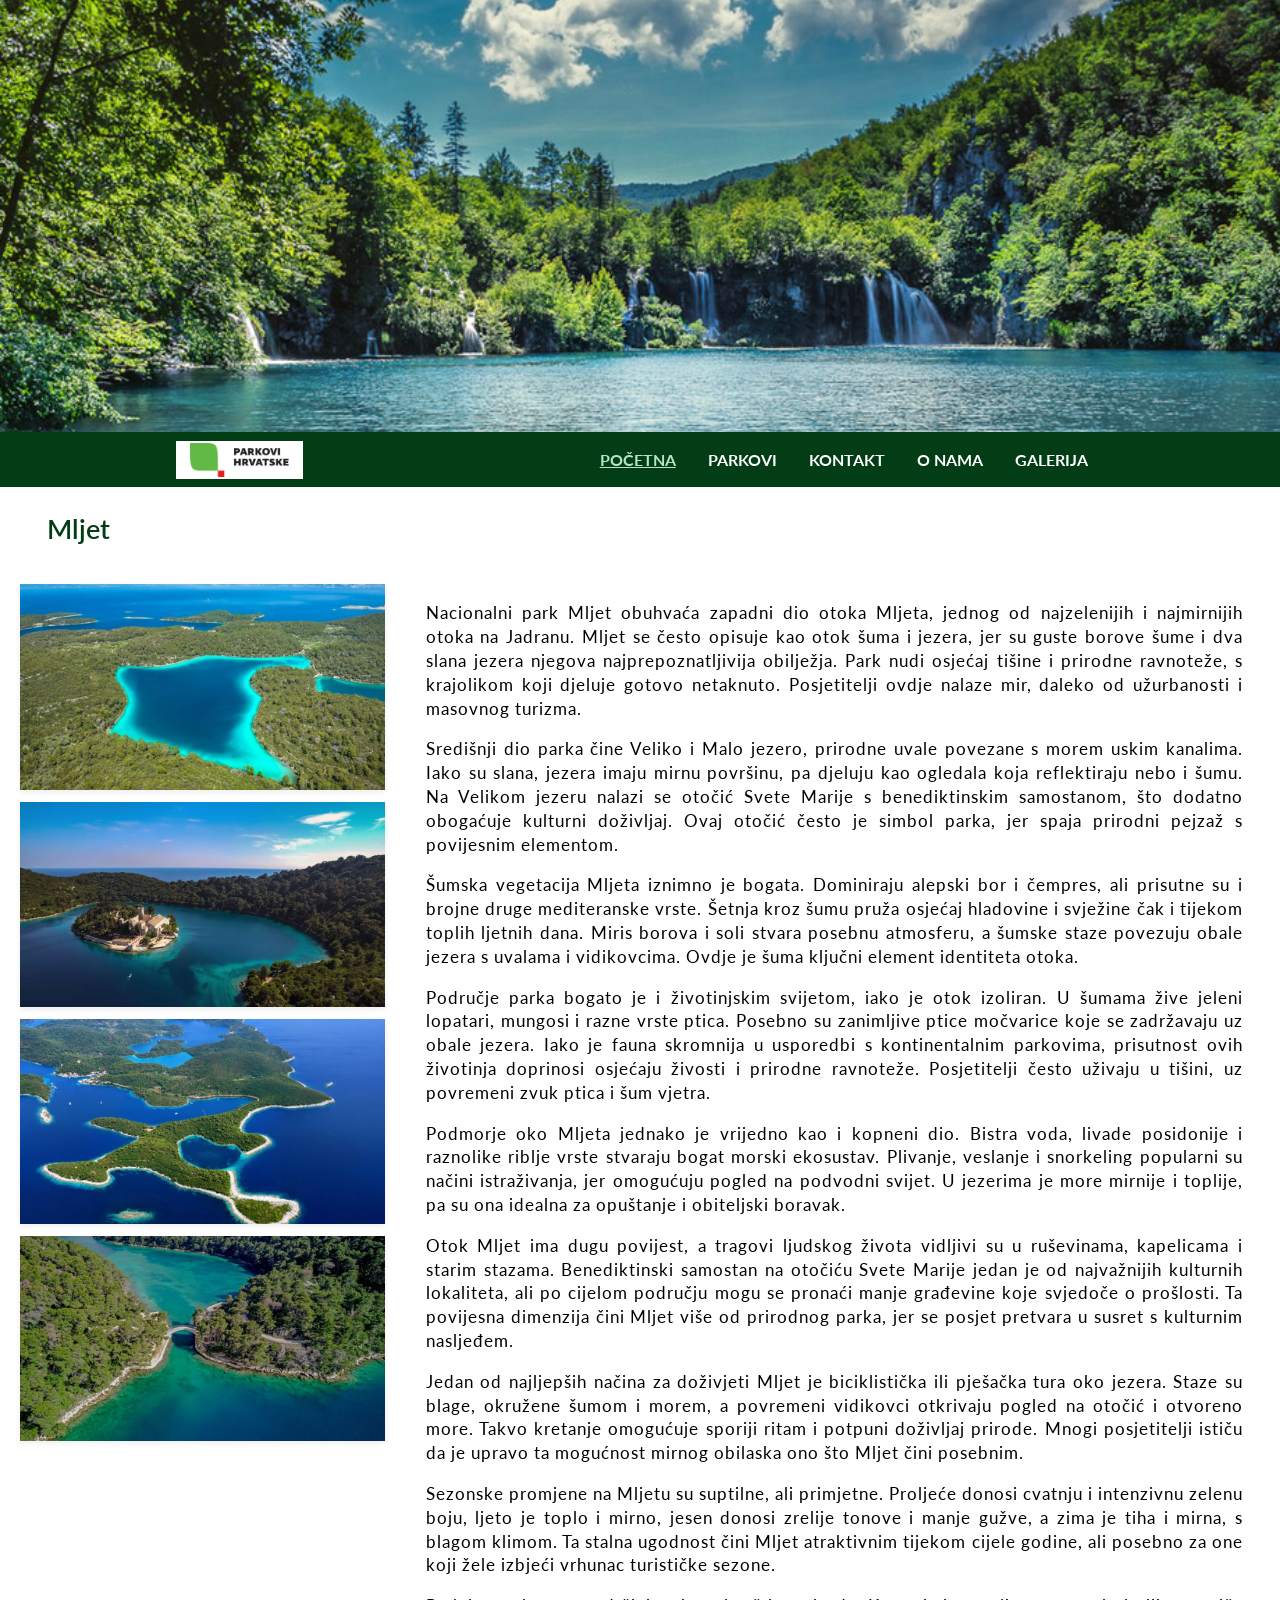
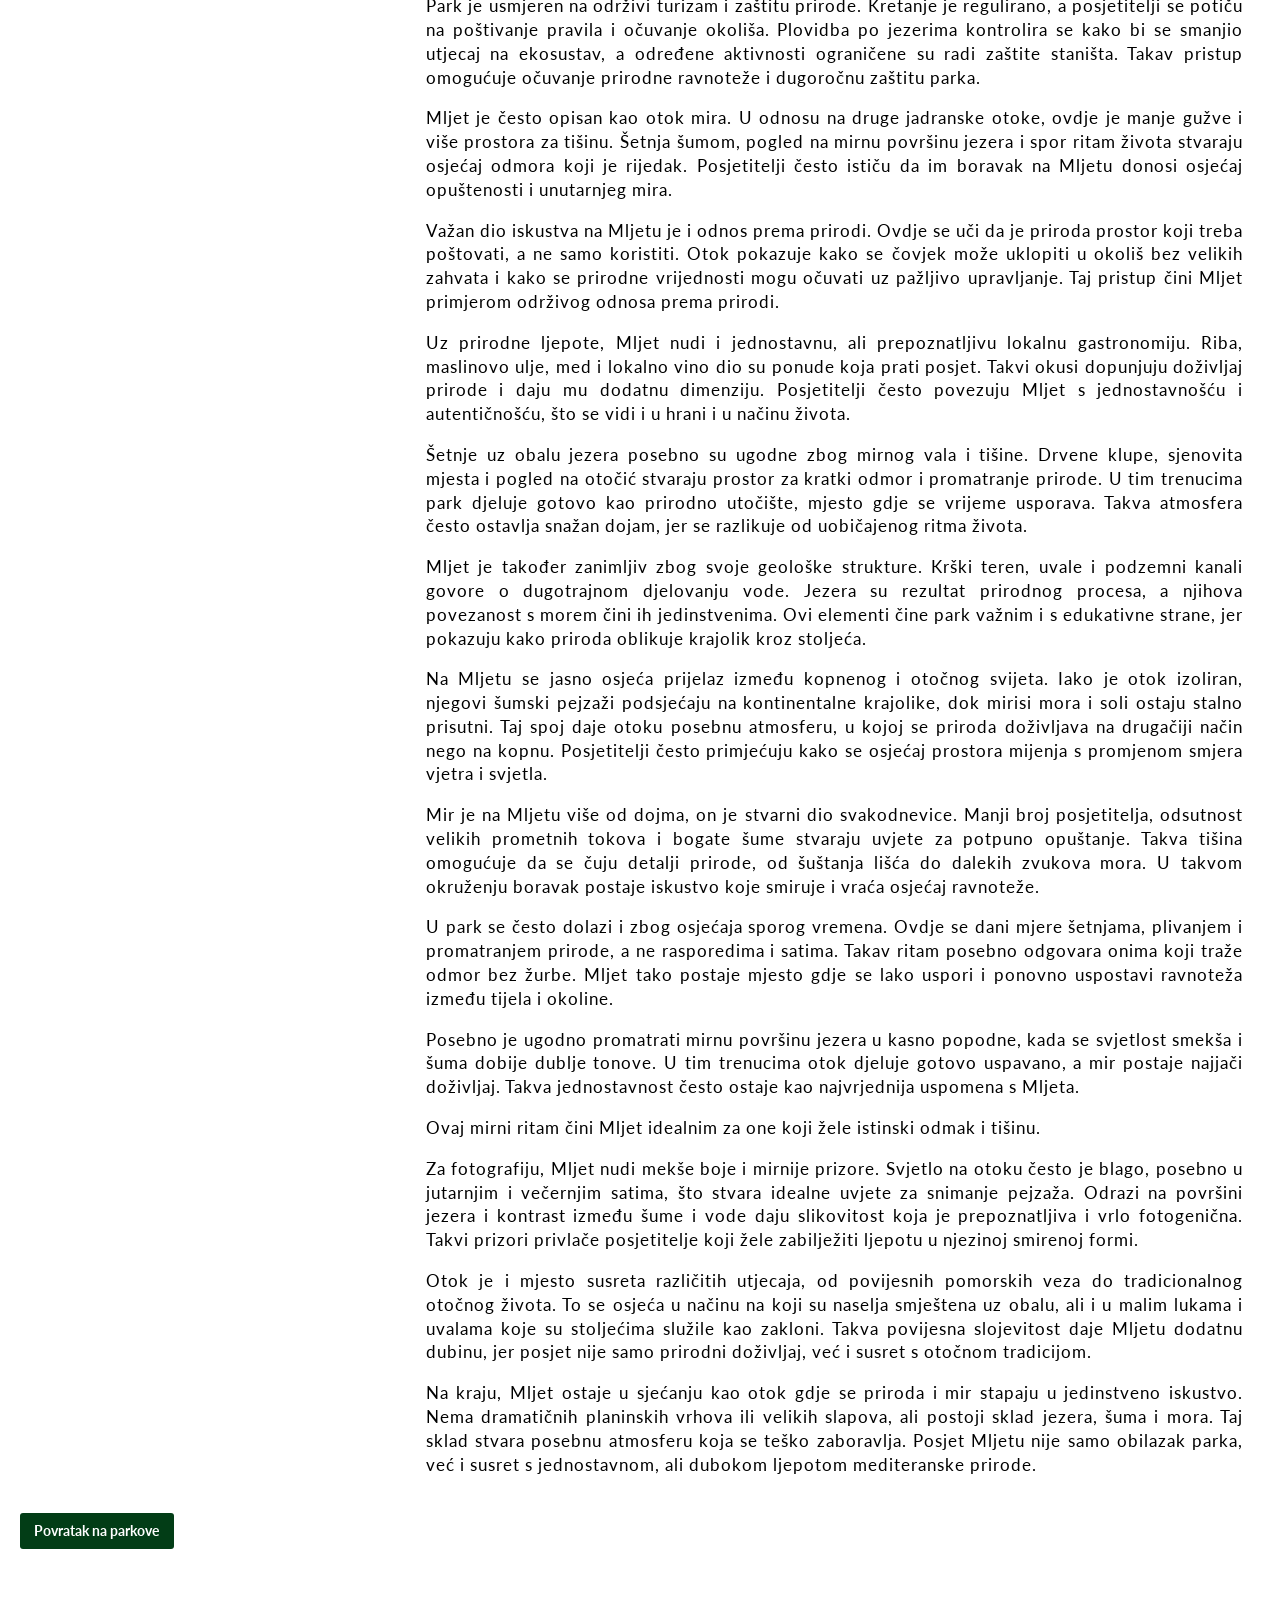
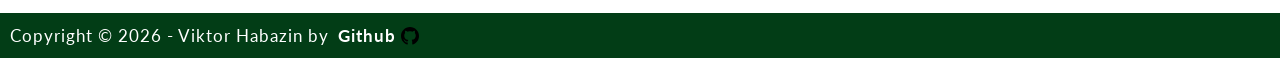
<file: Parkovi/mljet.html>
﻿<!DOCTYPE HTML>
<html lang="hr">
<head>
	
	<meta charset="UTF-8">
	<link rel="shortcut icon" type="image/x-icon" href="../images/favicon.jpg">
	<meta name="description" content="VERN - Projekt Internetska platforma">
	<meta name="viewport" content="width=device-width, initial-scale=1">
	
	<meta name="author" content="Viktor Habazin">
	
	<!-- Google Fonts - Lato -->
	<link rel="preconnect" href="https://fonts.googleapis.com">
	<link rel="preconnect" href="https://fonts.gstatic.com" crossorigin>
	<link href="https://fonts.googleapis.com/css2?family=Lato:wght@300;400;700&display=swap" rel="stylesheet">
	<title>WEB STRANICA NACIONALNI PARKOVI - PRIMJER</title>

	<link rel="stylesheet" href="../style.css">
</head>
<body>
<header>
        <div class="header-div">
            <div class="header-img-div">
            </div>
        </div>

		<nav>
			<!-- Hamburger menu button -->
			<label for="menu-toggle" class="hamburger">
				<span></span>
				<span></span>
				<span></span>
			</label>
			
			<!-- Hidden checkbox -->
			<input type="checkbox" id="menu-toggle" class="menu-toggle">
			
			
			<a href="../index.html" class="nav-logo"><img src="../images/logo-parkovi.png" alt="Logo parkovi" title="Logo parkovi"></a>
<ul id="nav-menu">
				<li><a href="../index.html" class="active">Početna</a></li>
				<li><a href="../novosti.html">Parkovi</a></li> <!-- ime sam promijenila zbog sadržaja ali poveznica i koncept su isti-->
				<li><a href="../kontakt.html">Kontakt</a></li>
				<li><a href="../o_nama.html">O nama</a></li>
				<li><a href="../galerija.html">Galerija</a></li>
			  </ul>
		</nav>
	</header>
    <main>
        <h1>Mljet</h1>
        <div class="park-detail">
            <div class="park-detail-images">
                <img src="../images/parkovi/mljet01.jpg" alt="Mljet 1" title="Mljet 1">
                <img src="../images/parkovi/mljet02.jpg" alt="Mljet 2" title="Mljet 2">
                <img src="../images/parkovi/mljet03.jpg" alt="Mljet 3" title="Mljet 3">
                <img src="../images/parkovi/mljet04.jpg" alt="Mljet 4" title="Mljet 4">
            </div>
            <div class="park-detail-text">
                <p>Nacionalni park Mljet obuhvaća zapadni dio otoka Mljeta, jednog od najzelenijih i najmirnijih otoka na Jadranu. Mljet se često opisuje kao otok šuma i jezera, jer su guste borove šume i dva slana jezera njegova najprepoznatljivija obilježja. Park nudi osjećaj tišine i prirodne ravnoteže, s krajolikom koji djeluje gotovo netaknuto. Posjetitelji ovdje nalaze mir, daleko od užurbanosti i masovnog turizma.</p>
                <p>Središnji dio parka čine Veliko i Malo jezero, prirodne uvale povezane s morem uskim kanalima. Iako su slana, jezera imaju mirnu površinu, pa djeluju kao ogledala koja reflektiraju nebo i šumu. Na Velikom jezeru nalazi se otočić Svete Marije s benediktinskim samostanom, što dodatno obogaćuje kulturni doživljaj. Ovaj otočić često je simbol parka, jer spaja prirodni pejzaž s povijesnim elementom.</p>
                <p>Šumska vegetacija Mljeta iznimno je bogata. Dominiraju alepski bor i čempres, ali prisutne su i brojne druge mediteranske vrste. Šetnja kroz šumu pruža osjećaj hladovine i svježine čak i tijekom toplih ljetnih dana. Miris borova i soli stvara posebnu atmosferu, a šumske staze povezuju obale jezera s uvalama i vidikovcima. Ovdje je šuma ključni element identiteta otoka.</p>
                <p>Područje parka bogato je i životinjskim svijetom, iako je otok izoliran. U šumama žive jeleni lopatari, mungosi i razne vrste ptica. Posebno su zanimljive ptice močvarice koje se zadržavaju uz obale jezera. Iako je fauna skromnija u usporedbi s kontinentalnim parkovima, prisutnost ovih životinja doprinosi osjećaju živosti i prirodne ravnoteže. Posjetitelji često uživaju u tišini, uz povremeni zvuk ptica i šum vjetra.</p>
                <p>Podmorje oko Mljeta jednako je vrijedno kao i kopneni dio. Bistra voda, livade posidonije i raznolike riblje vrste stvaraju bogat morski ekosustav. Plivanje, veslanje i snorkeling popularni su načini istraživanja, jer omogućuju pogled na podvodni svijet. U jezerima je more mirnije i toplije, pa su ona idealna za opuštanje i obiteljski boravak.</p>
                <p>Otok Mljet ima dugu povijest, a tragovi ljudskog života vidljivi su u ruševinama, kapelicama i starim stazama. Benediktinski samostan na otočiću Svete Marije jedan je od najvažnijih kulturnih lokaliteta, ali po cijelom području mogu se pronaći manje građevine koje svjedoče o prošlosti. Ta povijesna dimenzija čini Mljet više od prirodnog parka, jer se posjet pretvara u susret s kulturnim nasljeđem.</p>
                <p>Jedan od najljepših načina za doživjeti Mljet je biciklistička ili pješačka tura oko jezera. Staze su blage, okružene šumom i morem, a povremeni vidikovci otkrivaju pogled na otočić i otvoreno more. Takvo kretanje omogućuje sporiji ritam i potpuni doživljaj prirode. Mnogi posjetitelji ističu da je upravo ta mogućnost mirnog obilaska ono što Mljet čini posebnim.</p>
                <p>Sezonske promjene na Mljetu su suptilne, ali primjetne. Proljeće donosi cvatnju i intenzivnu zelenu boju, ljeto je toplo i mirno, jesen donosi zrelije tonove i manje gužve, a zima je tiha i mirna, s blagom klimom. Ta stalna ugodnost čini Mljet atraktivnim tijekom cijele godine, ali posebno za one koji žele izbjeći vrhunac turističke sezone.</p>
                <p>Park je usmjeren na održivi turizam i zaštitu prirode. Kretanje je regulirano, a posjetitelji se potiču na poštivanje pravila i očuvanje okoliša. Plovidba po jezerima kontrolira se kako bi se smanjio utjecaj na ekosustav, a određene aktivnosti ograničene su radi zaštite staništa. Takav pristup omogućuje očuvanje prirodne ravnoteže i dugoročnu zaštitu parka.</p>
                <p>Mljet je često opisan kao otok mira. U odnosu na druge jadranske otoke, ovdje je manje gužve i više prostora za tišinu. Šetnja šumom, pogled na mirnu površinu jezera i spor ritam života stvaraju osjećaj odmora koji je rijedak. Posjetitelji često ističu da im boravak na Mljetu donosi osjećaj opuštenosti i unutarnjeg mira.</p>
                <p>Važan dio iskustva na Mljetu je i odnos prema prirodi. Ovdje se uči da je priroda prostor koji treba poštovati, a ne samo koristiti. Otok pokazuje kako se čovjek može uklopiti u okoliš bez velikih zahvata i kako se prirodne vrijednosti mogu očuvati uz pažljivo upravljanje. Taj pristup čini Mljet primjerom održivog odnosa prema prirodi.</p>
                <p>Uz prirodne ljepote, Mljet nudi i jednostavnu, ali prepoznatljivu lokalnu gastronomiju. Riba, maslinovo ulje, med i lokalno vino dio su ponude koja prati posjet. Takvi okusi dopunjuju doživljaj prirode i daju mu dodatnu dimenziju. Posjetitelji često povezuju Mljet s jednostavnošću i autentičnošću, što se vidi i u hrani i u načinu života.</p>
                <p>Šetnje uz obalu jezera posebno su ugodne zbog mirnog vala i tišine. Drvene klupe, sjenovita mjesta i pogled na otočić stvaraju prostor za kratki odmor i promatranje prirode. U tim trenucima park djeluje gotovo kao prirodno utočište, mjesto gdje se vrijeme usporava. Takva atmosfera često ostavlja snažan dojam, jer se razlikuje od uobičajenog ritma života.</p>
                <p>Mljet je također zanimljiv zbog svoje geološke strukture. Krški teren, uvale i podzemni kanali govore o dugotrajnom djelovanju vode. Jezera su rezultat prirodnog procesa, a njihova povezanost s morem čini ih jedinstvenima. Ovi elementi čine park važnim i s edukativne strane, jer pokazuju kako priroda oblikuje krajolik kroz stoljeća.</p>
                <p>Na Mljetu se jasno osjeća prijelaz između kopnenog i otočnog svijeta. Iako je otok izoliran, njegovi šumski pejzaži podsjećaju na kontinentalne krajolike, dok mirisi mora i soli ostaju stalno prisutni. Taj spoj daje otoku posebnu atmosferu, u kojoj se priroda doživljava na drugačiji način nego na kopnu. Posjetitelji često primjećuju kako se osjećaj prostora mijenja s promjenom smjera vjetra i svjetla.</p>
                <p>Mir je na Mljetu više od dojma, on je stvarni dio svakodnevice. Manji broj posjetitelja, odsutnost velikih prometnih tokova i bogate šume stvaraju uvjete za potpuno opuštanje. Takva tišina omogućuje da se čuju detalji prirode, od šuštanja lišća do dalekih zvukova mora. U takvom okruženju boravak postaje iskustvo koje smiruje i vraća osjećaj ravnoteže.</p>
                <p>U park se često dolazi i zbog osjećaja sporog vremena. Ovdje se dani mjere šetnjama, plivanjem i promatranjem prirode, a ne rasporedima i satima. Takav ritam posebno odgovara onima koji traže odmor bez žurbe. Mljet tako postaje mjesto gdje se lako uspori i ponovno uspostavi ravnoteža između tijela i okoline.</p>
                <p>Posebno je ugodno promatrati mirnu površinu jezera u kasno popodne, kada se svjetlost smekša i šuma dobije dublje tonove. U tim trenucima otok djeluje gotovo uspavano, a mir postaje najjači doživljaj. Takva jednostavnost često ostaje kao najvrjednija uspomena s Mljeta.</p>
                <p>Ovaj mirni ritam čini Mljet idealnim za one koji žele istinski odmak i tišinu.</p>
                <p>Za fotografiju, Mljet nudi mekše boje i mirnije prizore. Svjetlo na otoku često je blago, posebno u jutarnjim i večernjim satima, što stvara idealne uvjete za snimanje pejzaža. Odrazi na površini jezera i kontrast između šume i vode daju slikovitost koja je prepoznatljiva i vrlo fotogenična. Takvi prizori privlače posjetitelje koji žele zabilježiti ljepotu u njezinoj smirenoj formi.</p>
                <p>Otok je i mjesto susreta različitih utjecaja, od povijesnih pomorskih veza do tradicionalnog otočnog života. To se osjeća u načinu na koji su naselja smještena uz obalu, ali i u malim lukama i uvalama koje su stoljećima služile kao zakloni. Takva povijesna slojevitost daje Mljetu dodatnu dubinu, jer posjet nije samo prirodni doživljaj, već i susret s otočnom tradicijom.</p>
                <p>Na kraju, Mljet ostaje u sjećanju kao otok gdje se priroda i mir stapaju u jedinstveno iskustvo. Nema dramatičnih planinskih vrhova ili velikih slapova, ali postoji sklad jezera, šuma i mora. Taj sklad stvara posebnu atmosferu koja se teško zaboravlja. Posjet Mljetu nije samo obilazak parka, već i susret s jednostavnom, ali dubokom ljepotom mediteranske prirode.</p>
            </div>
        </div>
        <div class="back-button">
            <a href="../novosti.html">Povratak na parkove</a>
        </div></main>
    <footer>
        <div class="footerDiv">
            <p>Copyright &copy; 2026 - Viktor Habazin by<a href="https://github.com"><strong>Github </strong><img src="../images/github.svg" title="Github" alt="Github" style="width:18px; margin-bottom: -3px;"></a></p>
        </div>
    </footer>
</body>
</html>
</file>
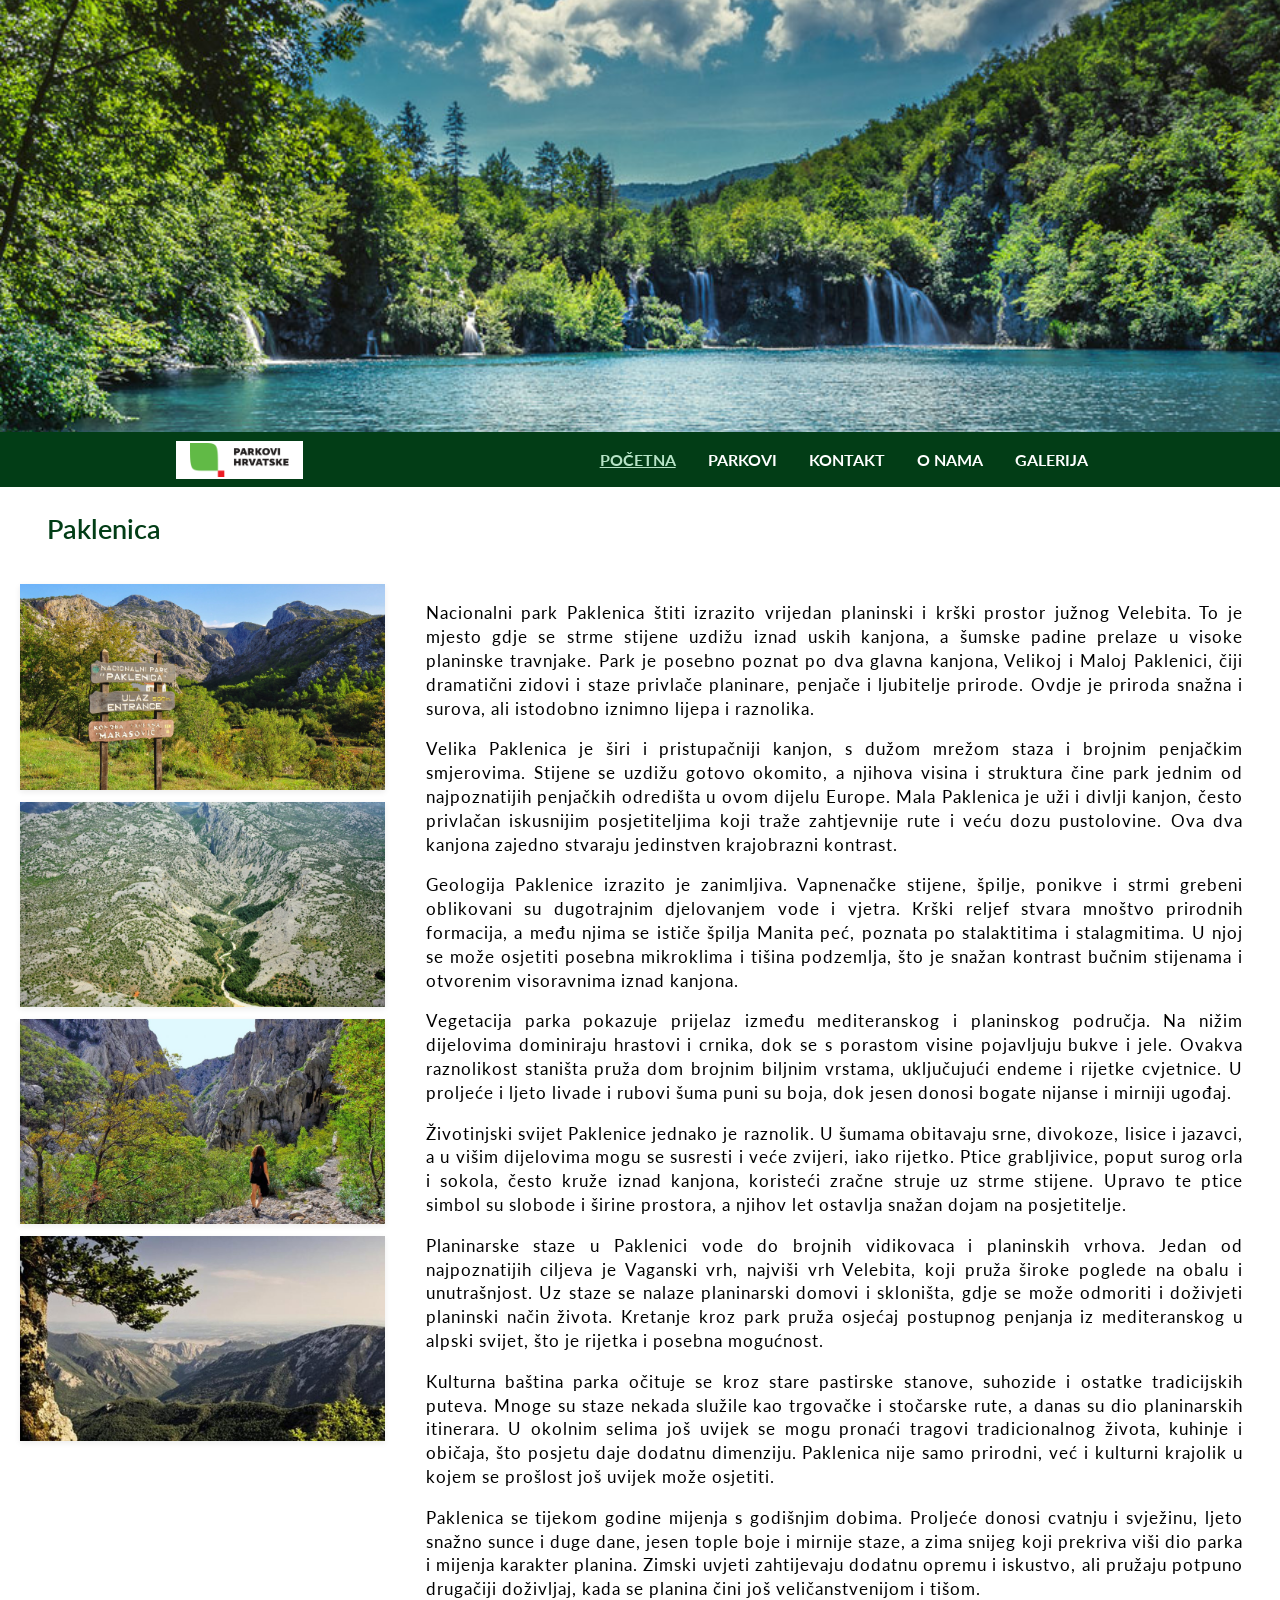
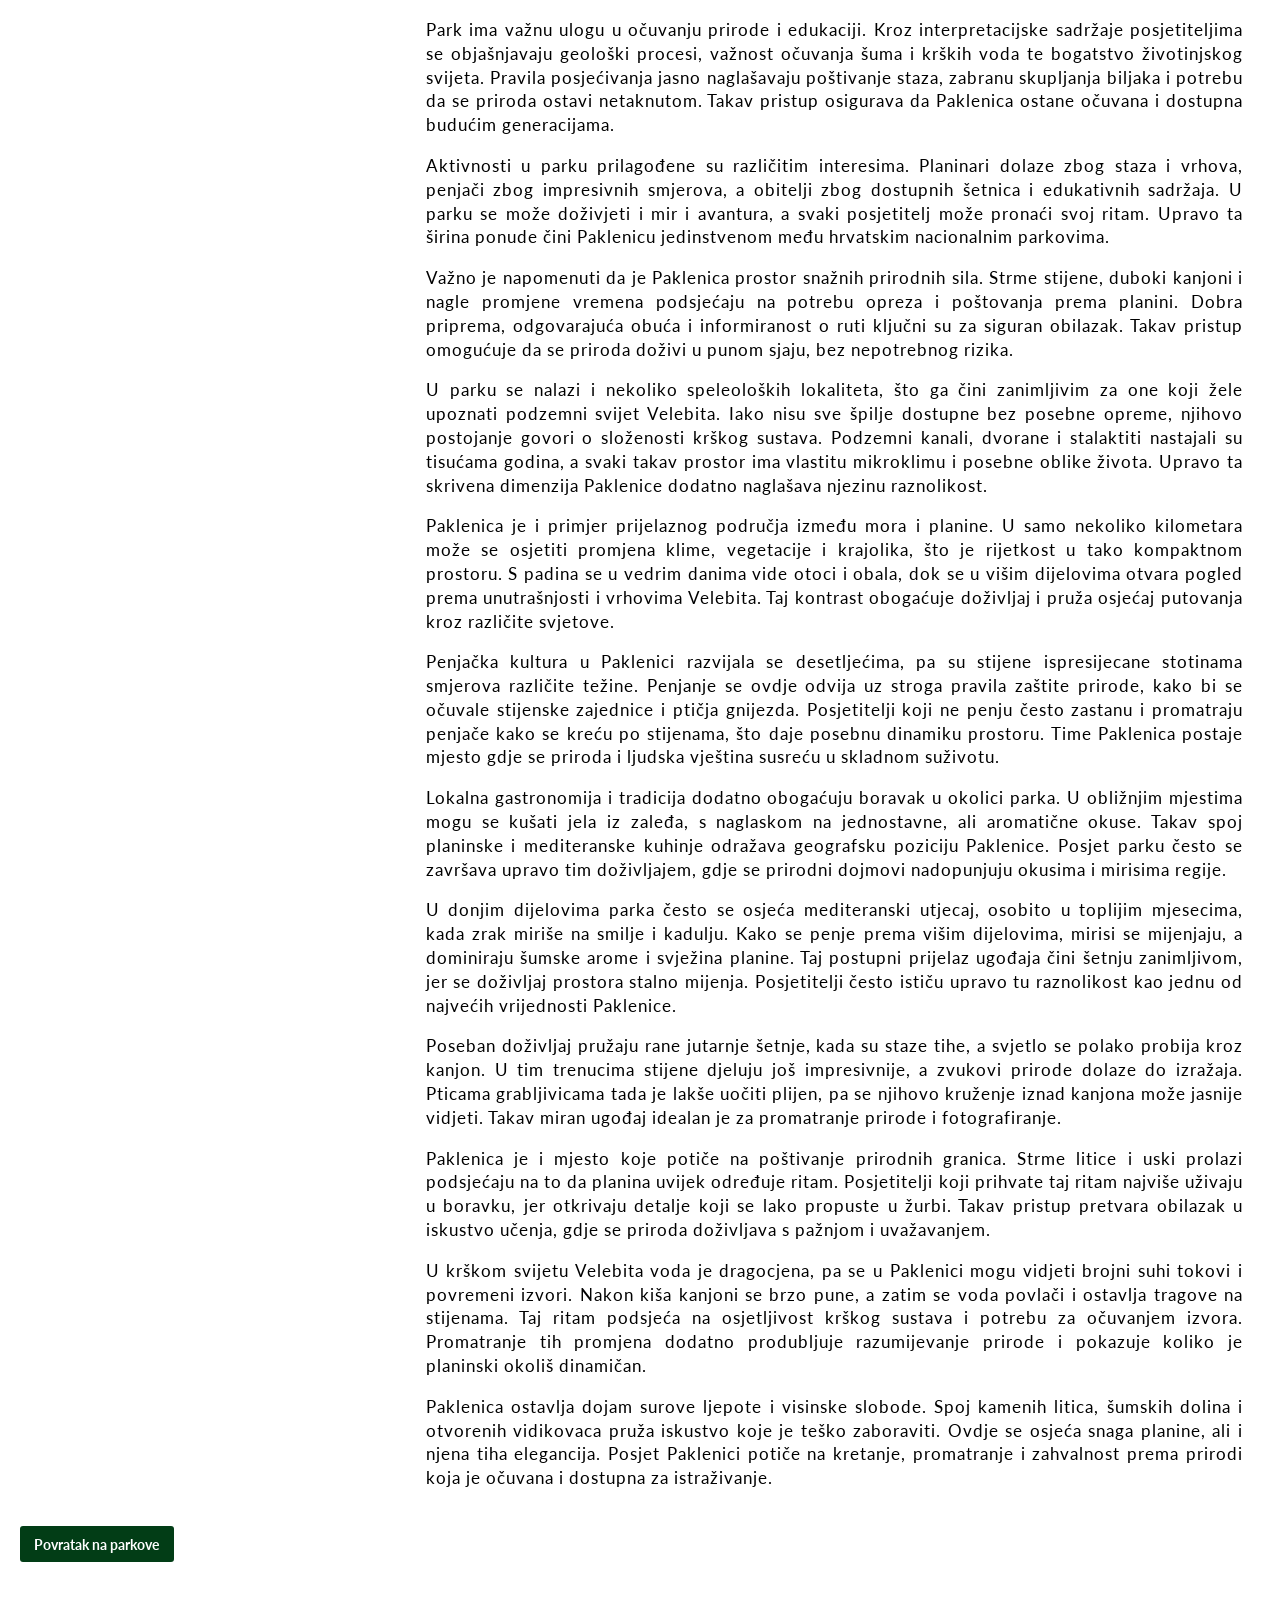
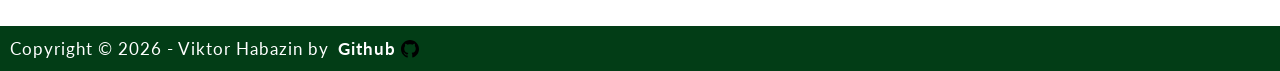
<file: Parkovi/paklenica.html>
﻿<!DOCTYPE HTML>
<html lang="hr">
<head>
	
	<meta charset="UTF-8">
	<link rel="shortcut icon" type="image/x-icon" href="../images/favicon.jpg">
	<meta name="description" content="VERN - Projekt Internetska platforma">
	<meta name="viewport" content="width=device-width, initial-scale=1">
	
	<meta name="author" content="Viktor Habazin">
	
	<!-- Google Fonts - Lato -->
	<link rel="preconnect" href="https://fonts.googleapis.com">
	<link rel="preconnect" href="https://fonts.gstatic.com" crossorigin>
	<link href="https://fonts.googleapis.com/css2?family=Lato:wght@300;400;700&display=swap" rel="stylesheet">
	<title>WEB STRANICA NACIONALNI PARKOVI - PRIMJER</title>

	<link rel="stylesheet" href="../style.css">
</head>
<body>
<header>
        <div class="header-div">
            <div class="header-img-div">
            </div>
        </div>

		<nav>
			<!-- Hamburger menu button -->
			<label for="menu-toggle" class="hamburger">
				<span></span>
				<span></span>
				<span></span>
			</label>
			
			<!-- Hidden checkbox -->
			<input type="checkbox" id="menu-toggle" class="menu-toggle">
			
			
			<a href="../index.html" class="nav-logo"><img src="../images/logo-parkovi.png" alt="Logo parkovi" title="Logo parkovi"></a>
<ul id="nav-menu">
				<li><a href="../index.html" class="active">Početna</a></li>
				<li><a href="../novosti.html">Parkovi</a></li> <!-- ime sam promijenila zbog sadržaja ali poveznica i koncept su isti-->
				<li><a href="../kontakt.html">Kontakt</a></li>
				<li><a href="../o_nama.html">O nama</a></li>
				<li><a href="../galerija.html">Galerija</a></li>
			  </ul>
		</nav>
	</header>
    <main>
        <h1>Paklenica</h1>
        <div class="park-detail">
            <div class="park-detail-images">
                <img src="../images/parkovi/paklenica01.jpg" alt="Paklenica 1" title="Paklenica 1">
                <img src="../images/parkovi/paklenica02.jpg" alt="Paklenica 2" title="Paklenica 2">
                <img src="../images/parkovi/paklenica03.jpg" alt="Paklenica 3" title="Paklenica 3">
                <img src="../images/parkovi/paklenica04.jpg" alt="Paklenica 4" title="Paklenica 4">
            </div>
            <div class="park-detail-text">
                <p>Nacionalni park Paklenica štiti izrazito vrijedan planinski i krški prostor južnog Velebita. To je mjesto gdje se strme stijene uzdižu iznad uskih kanjona, a šumske padine prelaze u visoke planinske travnjake. Park je posebno poznat po dva glavna kanjona, Velikoj i Maloj Paklenici, čiji dramatični zidovi i staze privlače planinare, penjače i ljubitelje prirode. Ovdje je priroda snažna i surova, ali istodobno iznimno lijepa i raznolika.</p>
                <p>Velika Paklenica je širi i pristupačniji kanjon, s dužom mrežom staza i brojnim penjačkim smjerovima. Stijene se uzdižu gotovo okomito, a njihova visina i struktura čine park jednim od najpoznatijih penjačkih odredišta u ovom dijelu Europe. Mala Paklenica je uži i divlji kanjon, često privlačan iskusnijim posjetiteljima koji traže zahtjevnije rute i veću dozu pustolovine. Ova dva kanjona zajedno stvaraju jedinstven krajobrazni kontrast.</p>
                <p>Geologija Paklenice izrazito je zanimljiva. Vapnenačke stijene, špilje, ponikve i strmi grebeni oblikovani su dugotrajnim djelovanjem vode i vjetra. Krški reljef stvara mnoštvo prirodnih formacija, a među njima se ističe špilja Manita peć, poznata po stalaktitima i stalagmitima. U njoj se može osjetiti posebna mikroklima i tišina podzemlja, što je snažan kontrast bučnim stijenama i otvorenim visoravnima iznad kanjona.</p>
                <p>Vegetacija parka pokazuje prijelaz između mediteranskog i planinskog područja. Na nižim dijelovima dominiraju hrastovi i crnika, dok se s porastom visine pojavljuju bukve i jele. Ovakva raznolikost staništa pruža dom brojnim biljnim vrstama, uključujući endeme i rijetke cvjetnice. U proljeće i ljeto livade i rubovi šuma puni su boja, dok jesen donosi bogate nijanse i mirniji ugođaj.</p>
                <p>Životinjski svijet Paklenice jednako je raznolik. U šumama obitavaju srne, divokoze, lisice i jazavci, a u višim dijelovima mogu se susresti i veće zvijeri, iako rijetko. Ptice grabljivice, poput surog orla i sokola, često kruže iznad kanjona, koristeći zračne struje uz strme stijene. Upravo te ptice simbol su slobode i širine prostora, a njihov let ostavlja snažan dojam na posjetitelje.</p>
                <p>Planinarske staze u Paklenici vode do brojnih vidikovaca i planinskih vrhova. Jedan od najpoznatijih ciljeva je Vaganski vrh, najviši vrh Velebita, koji pruža široke poglede na obalu i unutrašnjost. Uz staze se nalaze planinarski domovi i skloništa, gdje se može odmoriti i doživjeti planinski način života. Kretanje kroz park pruža osjećaj postupnog penjanja iz mediteranskog u alpski svijet, što je rijetka i posebna mogućnost.</p>
                <p>Kulturna baština parka očituje se kroz stare pastirske stanove, suhozide i ostatke tradicijskih puteva. Mnoge su staze nekada služile kao trgovačke i stočarske rute, a danas su dio planinarskih itinerara. U okolnim selima još uvijek se mogu pronaći tragovi tradicionalnog života, kuhinje i običaja, što posjetu daje dodatnu dimenziju. Paklenica nije samo prirodni, već i kulturni krajolik u kojem se prošlost još uvijek može osjetiti.</p>
                <p>Paklenica se tijekom godine mijenja s godišnjim dobima. Proljeće donosi cvatnju i svježinu, ljeto snažno sunce i duge dane, jesen tople boje i mirnije staze, a zima snijeg koji prekriva viši dio parka i mijenja karakter planina. Zimski uvjeti zahtijevaju dodatnu opremu i iskustvo, ali pružaju potpuno drugačiji doživljaj, kada se planina čini još veličanstvenijom i tišom.</p>
                <p>Park ima važnu ulogu u očuvanju prirode i edukaciji. Kroz interpretacijske sadržaje posjetiteljima se objašnjavaju geološki procesi, važnost očuvanja šuma i krških voda te bogatstvo životinjskog svijeta. Pravila posjećivanja jasno naglašavaju poštivanje staza, zabranu skupljanja biljaka i potrebu da se priroda ostavi netaknutom. Takav pristup osigurava da Paklenica ostane očuvana i dostupna budućim generacijama.</p>
                <p>Aktivnosti u parku prilagođene su različitim interesima. Planinari dolaze zbog staza i vrhova, penjači zbog impresivnih smjerova, a obitelji zbog dostupnih šetnica i edukativnih sadržaja. U parku se može doživjeti i mir i avantura, a svaki posjetitelj može pronaći svoj ritam. Upravo ta širina ponude čini Paklenicu jedinstvenom među hrvatskim nacionalnim parkovima.</p>
                <p>Važno je napomenuti da je Paklenica prostor snažnih prirodnih sila. Strme stijene, duboki kanjoni i nagle promjene vremena podsjećaju na potrebu opreza i poštovanja prema planini. Dobra priprema, odgovarajuća obuća i informiranost o ruti ključni su za siguran obilazak. Takav pristup omogućuje da se priroda doživi u punom sjaju, bez nepotrebnog rizika.</p>
                <p>U parku se nalazi i nekoliko speleoloških lokaliteta, što ga čini zanimljivim za one koji žele upoznati podzemni svijet Velebita. Iako nisu sve špilje dostupne bez posebne opreme, njihovo postojanje govori o složenosti krškog sustava. Podzemni kanali, dvorane i stalaktiti nastajali su tisućama godina, a svaki takav prostor ima vlastitu mikroklimu i posebne oblike života. Upravo ta skrivena dimenzija Paklenice dodatno naglašava njezinu raznolikost.</p>
                <p>Paklenica je i primjer prijelaznog područja između mora i planine. U samo nekoliko kilometara može se osjetiti promjena klime, vegetacije i krajolika, što je rijetkost u tako kompaktnom prostoru. S padina se u vedrim danima vide otoci i obala, dok se u višim dijelovima otvara pogled prema unutrašnjosti i vrhovima Velebita. Taj kontrast obogaćuje doživljaj i pruža osjećaj putovanja kroz različite svjetove.</p>
                <p>Penjačka kultura u Paklenici razvijala se desetljećima, pa su stijene ispresijecane stotinama smjerova različite težine. Penjanje se ovdje odvija uz stroga pravila zaštite prirode, kako bi se očuvale stijenske zajednice i ptičja gnijezda. Posjetitelji koji ne penju često zastanu i promatraju penjače kako se kreću po stijenama, što daje posebnu dinamiku prostoru. Time Paklenica postaje mjesto gdje se priroda i ljudska vještina susreću u skladnom suživotu.</p>
                <p>Lokalna gastronomija i tradicija dodatno obogaćuju boravak u okolici parka. U obližnjim mjestima mogu se kušati jela iz zaleđa, s naglaskom na jednostavne, ali aromatične okuse. Takav spoj planinske i mediteranske kuhinje odražava geografsku poziciju Paklenice. Posjet parku često se završava upravo tim doživljajem, gdje se prirodni dojmovi nadopunjuju okusima i mirisima regije.</p>
                <p>U donjim dijelovima parka često se osjeća mediteranski utjecaj, osobito u toplijim mjesecima, kada zrak miriše na smilje i kadulju. Kako se penje prema višim dijelovima, mirisi se mijenjaju, a dominiraju šumske arome i svježina planine. Taj postupni prijelaz ugođaja čini šetnju zanimljivom, jer se doživljaj prostora stalno mijenja. Posjetitelji često ističu upravo tu raznolikost kao jednu od najvećih vrijednosti Paklenice.</p>
                <p>Poseban doživljaj pružaju rane jutarnje šetnje, kada su staze tihe, a svjetlo se polako probija kroz kanjon. U tim trenucima stijene djeluju još impresivnije, a zvukovi prirode dolaze do izražaja. Pticama grabljivicama tada je lakše uočiti plijen, pa se njihovo kruženje iznad kanjona može jasnije vidjeti. Takav miran ugođaj idealan je za promatranje prirode i fotografiranje.</p>
                <p>Paklenica je i mjesto koje potiče na poštivanje prirodnih granica. Strme litice i uski prolazi podsjećaju na to da planina uvijek određuje ritam. Posjetitelji koji prihvate taj ritam najviše uživaju u boravku, jer otkrivaju detalje koji se lako propuste u žurbi. Takav pristup pretvara obilazak u iskustvo učenja, gdje se priroda doživljava s pažnjom i uvažavanjem.</p>
                <p>U krškom svijetu Velebita voda je dragocjena, pa se u Paklenici mogu vidjeti brojni suhi tokovi i povremeni izvori. Nakon kiša kanjoni se brzo pune, a zatim se voda povlači i ostavlja tragove na stijenama. Taj ritam podsjeća na osjetljivost krškog sustava i potrebu za očuvanjem izvora. Promatranje tih promjena dodatno produbljuje razumijevanje prirode i pokazuje koliko je planinski okoliš dinamičan.</p>
                <p>Paklenica ostavlja dojam surove ljepote i visinske slobode. Spoj kamenih litica, šumskih dolina i otvorenih vidikovaca pruža iskustvo koje je teško zaboraviti. Ovdje se osjeća snaga planine, ali i njena tiha elegancija. Posjet Paklenici potiče na kretanje, promatranje i zahvalnost prema prirodi koja je očuvana i dostupna za istraživanje.</p>
            </div>
        </div>
        <div class="back-button">
            <a href="../novosti.html">Povratak na parkove</a>
        </div></main>
    <footer>
        <div class="footerDiv">
            <p>Copyright &copy; 2026 - Viktor Habazin by<a href="https://github.com"><strong>Github </strong><img src="../images/github.svg" title="Github" alt="Github" style="width:18px; margin-bottom: -3px;"></a></p>
        </div>
    </footer>
</body>
</html>
</file>
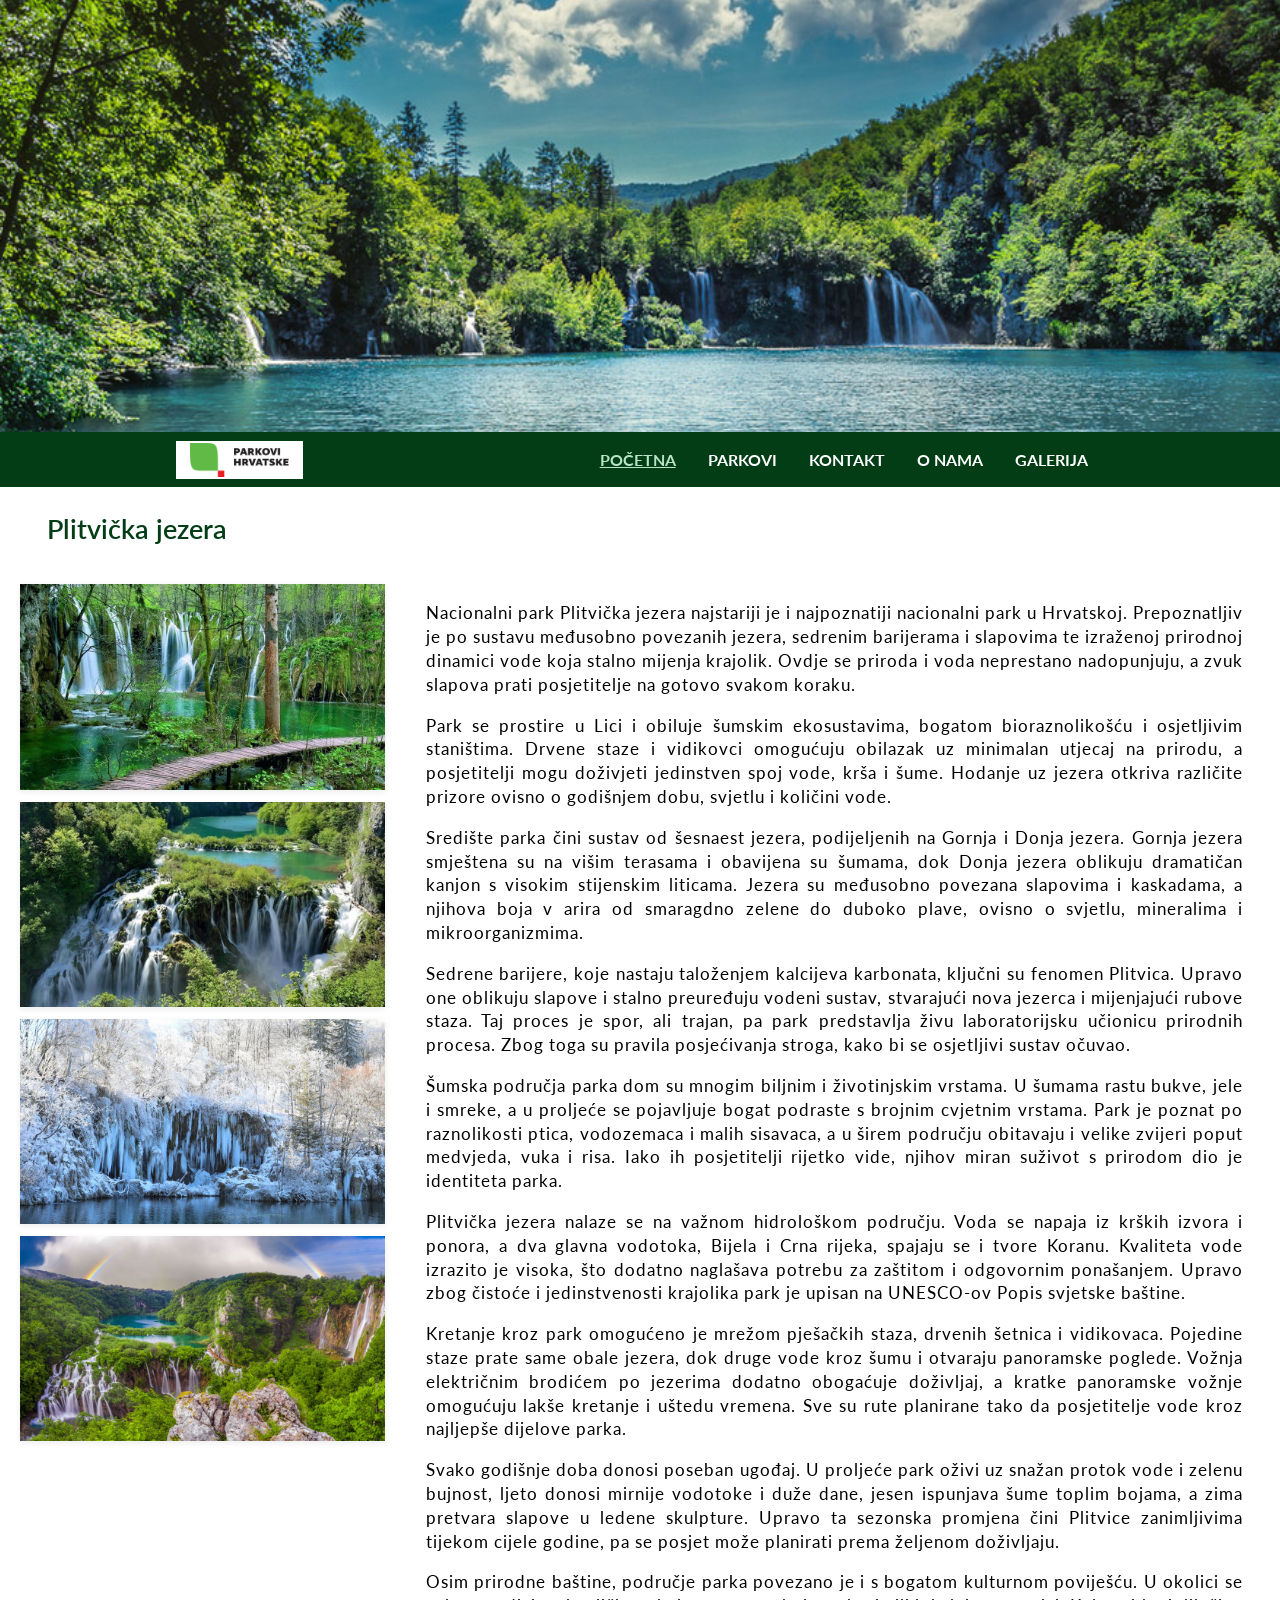
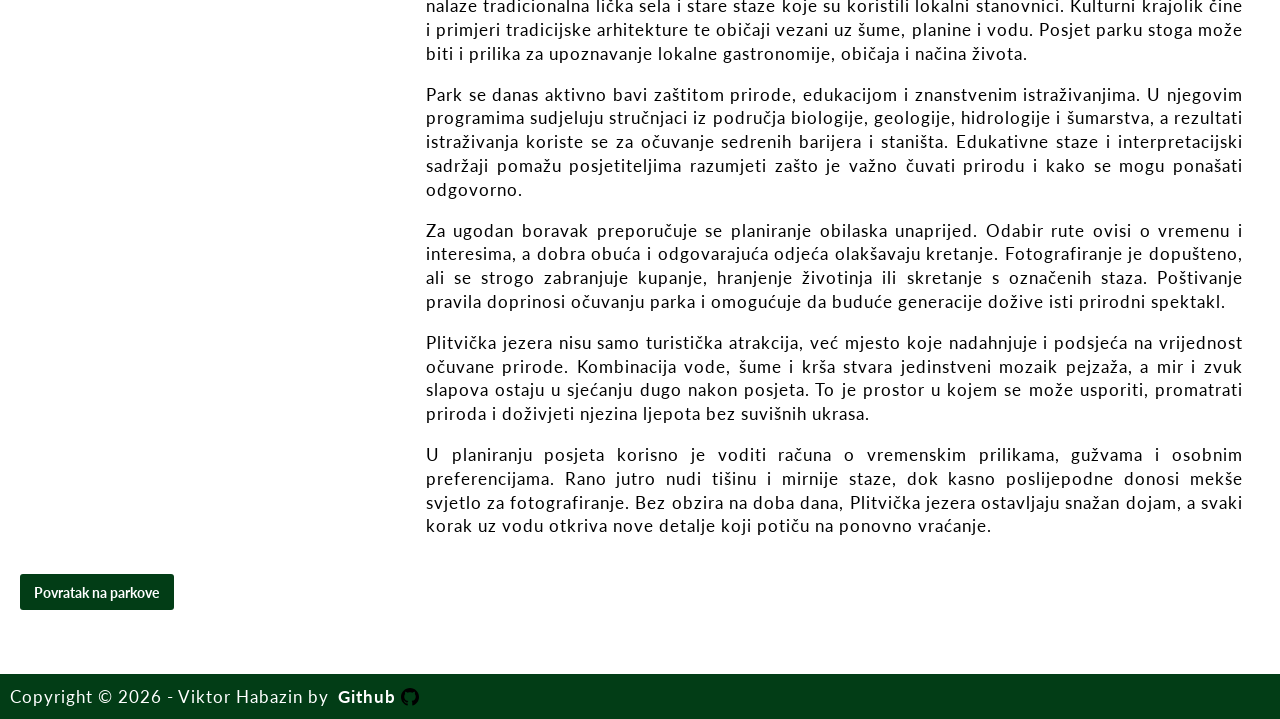
<file: Parkovi/plitvicka-jezera.html>
﻿<!DOCTYPE HTML>
<html lang="hr">
<head>
	
	<meta charset="UTF-8">
	<link rel="shortcut icon" type="image/x-icon" href="../images/favicon.jpg">
	<meta name="description" content="VERN - Projekt Internetska platforma">
	<meta name="viewport" content="width=device-width, initial-scale=1">
	
	<meta name="author" content="Viktor Habazin">
	
	<!-- Google Fonts - Lato -->
	<link rel="preconnect" href="https://fonts.googleapis.com">
	<link rel="preconnect" href="https://fonts.gstatic.com" crossorigin>
	<link href="https://fonts.googleapis.com/css2?family=Lato:wght@300;400;700&display=swap" rel="stylesheet">
	<title>WEB STRANICA NACIONALNI PARKOVI - PRIMJER</title>

	<link rel="stylesheet" href="../style.css">
</head>
<body>
<header>
        <div class="header-div">
            <div class="header-img-div">
            </div>
        </div>

		<nav>
			<!-- Hamburger menu button -->
			<label for="menu-toggle" class="hamburger">
				<span></span>
				<span></span>
				<span></span>
			</label>
			
			<!-- Hidden checkbox -->
			<input type="checkbox" id="menu-toggle" class="menu-toggle">
			
			
			<a href="../index.html" class="nav-logo"><img src="../images/logo-parkovi.png" alt="Logo parkovi" title="Logo parkovi"></a>
<ul id="nav-menu">
				<li><a href="../index.html" class="active">Početna</a></li>
				<li><a href="../novosti.html">Parkovi</a></li> <!-- ime sam promijenila zbog sadržaja ali poveznica i koncept su isti-->
				<li><a href="../kontakt.html">Kontakt</a></li>
				<li><a href="../o_nama.html">O nama</a></li>
				<li><a href="../galerija.html">Galerija</a></li>
			  </ul>
		</nav>
	</header>
    <main>
        <h1>Plitvička jezera</h1>
        <div class="park-detail">
            <div class="park-detail-images">
                <img src="../images/parkovi/plitvice01.jpg" alt="Plitvička jezera 1" title="Plitvička jezera 1">
                <img src="../images/parkovi/plitvice02.jpg" alt="Plitvička jezera 2" title="Plitvička jezera 2">
                <img src="../images/parkovi/plitvice03.jpg" alt="Plitvička jezera 3" title="Plitvička jezera 3">
                <img src="../images/parkovi/plitvice04.jpg" alt="Plitvička jezera 4" title="Plitvička jezera 4">
            </div>
            <div class="park-detail-text">
                <p>Nacionalni park Plitvička jezera najstariji je i najpoznatiji nacionalni park u Hrvatskoj. 
					Prepoznatljiv je po sustavu međusobno povezanih jezera, sedrenim barijerama i slapovima te 
					izraženoj prirodnoj dinamici vode koja stalno mijenja krajolik. Ovdje se priroda i voda neprestano
					 nadopunjuju, a zvuk slapova prati posjetitelje na gotovo svakom koraku.</p>
                <p>Park se prostire u Lici i obiluje šumskim ekosustavima, bogatom bioraznolikošću i osjetljivim staništima. 
					Drvene staze i vidikovci omogućuju obilazak uz minimalan utjecaj na prirodu, a posjetitelji mogu doživjeti 
					jedinstven spoj vode, krša i šume. Hodanje uz jezera otkriva različite prizore ovisno o godišnjem dobu, svjetlu i količini vode.</p>
                <p>Središte parka čini sustav od šesnaest jezera, podijeljenih na Gornja i Donja jezera. Gornja jezera
					 smještena su na višim terasama i obavijena su šumama, dok Donja jezera oblikuju dramatičan kanjon
					  s visokim stijenskim liticama. Jezera su međusobno povezana slapovima i kaskadama, a njihova boja v
					  arira od smaragdno zelene do duboko plave, ovisno o svjetlu, mineralima i mikroorganizmima.</p>
                <p>Sedrene barijere, koje nastaju taloženjem kalcijeva karbonata, ključni su fenomen Plitvica. Upravo one 
					oblikuju slapove i stalno preuređuju vodeni sustav, stvarajući nova jezerca i mijenjajući rubove staza.
					 Taj proces je spor, ali trajan, pa park predstavlja živu laboratorijsku učionicu prirodnih procesa. 
					 Zbog toga su pravila posjećivanja stroga, kako bi se osjetljivi sustav očuvao.</p>
                <p>Šumska područja parka dom su mnogim biljnim i životinjskim vrstama. U šumama rastu bukve, jele i smreke, 
					a u proljeće se pojavljuje bogat podraste s brojnim cvjetnim vrstama. Park je poznat po raznolikosti 
					ptica, vodozemaca i malih sisavaca, a u širem području obitavaju i velike zvijeri poput medvjeda, 
					vuka i risa. Iako ih posjetitelji rijetko vide, njihov miran suživot s prirodom dio je identiteta parka.</p>
                <p>Plitvička jezera nalaze se na važnom hidrološkom području. Voda se napaja iz krških izvora i ponora, 
					a dva glavna vodotoka, Bijela i Crna rijeka, spajaju se i tvore Koranu. Kvaliteta vode izrazito je visoka, 
					što dodatno naglašava potrebu za zaštitom i odgovornim ponašanjem. Upravo zbog čistoće i jedinstvenosti 
					krajolika park je upisan na UNESCO-ov Popis svjetske baštine.</p>
                <p>Kretanje kroz park omogućeno je mrežom pješačkih staza, drvenih šetnica i vidikovaca. Pojedine staze 
					prate same obale jezera, dok druge vode kroz šumu i otvaraju panoramske poglede. Vožnja električnim 
					brodićem po jezerima dodatno obogaćuje doživljaj, a kratke panoramske vožnje omogućuju lakše kretanje 
					i uštedu vremena. Sve su rute planirane tako da posjetitelje vode kroz najljepše dijelove parka.</p>
                <p>Svako godišnje doba donosi poseban ugođaj. U proljeće park oživi uz snažan protok vode i zelenu bujnost, 
					ljeto donosi mirnije vodotoke i duže dane, jesen ispunjava šume toplim bojama, a zima pretvara slapove u 
					ledene skulpture. Upravo ta sezonska promjena čini Plitvice zanimljivima tijekom cijele godine, pa se 
					posjet može planirati prema željenom doživljaju.</p>
                <p>Osim prirodne baštine, područje parka povezano je i s bogatom kulturnom poviješću. U okolici se nalaze tradicionalna lička sela i stare staze koje su koristili lokalni stanovnici. Kulturni krajolik čine i primjeri tradicijske arhitekture te običaji vezani uz šume, planine i vodu. Posjet parku stoga može biti i prilika za upoznavanje lokalne gastronomije, običaja i načina života.</p>
                <p>Park se danas aktivno bavi zaštitom prirode, edukacijom i znanstvenim istraživanjima. U njegovim programima sudjeluju stručnjaci iz područja biologije, geologije, hidrologije i šumarstva, a rezultati istraživanja koriste se za očuvanje sedrenih barijera i staništa. Edukativne staze i interpretacijski sadržaji pomažu posjetiteljima razumjeti zašto je važno čuvati prirodu i kako se mogu ponašati odgovorno.</p>
                <p>Za ugodan boravak preporučuje se planiranje obilaska unaprijed. Odabir rute ovisi o vremenu i interesima, a dobra obuća i odgovarajuća odjeća olakšavaju kretanje. Fotografiranje je dopušteno, ali se strogo zabranjuje kupanje, hranjenje životinja ili skretanje s označenih staza. Poštivanje pravila doprinosi očuvanju parka i omogućuje da buduće generacije dožive isti prirodni spektakl.</p>
                <p>Plitvička jezera nisu samo turistička atrakcija, već mjesto koje nadahnjuje i podsjeća na vrijednost očuvane prirode. Kombinacija vode, šume i krša stvara jedinstveni mozaik pejzaža, a mir i zvuk slapova ostaju u sjećanju dugo nakon posjeta. To je prostor u kojem se može usporiti, promatrati priroda i doživjeti njezina ljepota bez suvišnih ukrasa.</p>
                <p>U planiranju posjeta korisno je voditi računa o vremenskim prilikama, gužvama i osobnim preferencijama. Rano jutro nudi tišinu i mirnije staze, dok kasno poslijepodne donosi mekše svjetlo za fotografiranje. Bez obzira na doba dana, Plitvička jezera ostavljaju snažan dojam, a svaki korak uz vodu otkriva nove detalje koji potiču na ponovno vraćanje.</p>
            </div>
        </div>
        <div class="back-button">
            <a href="../novosti.html">Povratak na parkove</a>
        </div></main>
    <footer>
        <div class="footerDiv">
            <p>Copyright &copy; 2026 - Viktor Habazin by<a href="https://github.com"><strong>Github </strong><img src="../images/github.svg" title="Github" alt="Github" style="width:18px; margin-bottom: -3px;"></a></p>
        </div>
    </footer>
</body>
</html>
</file>
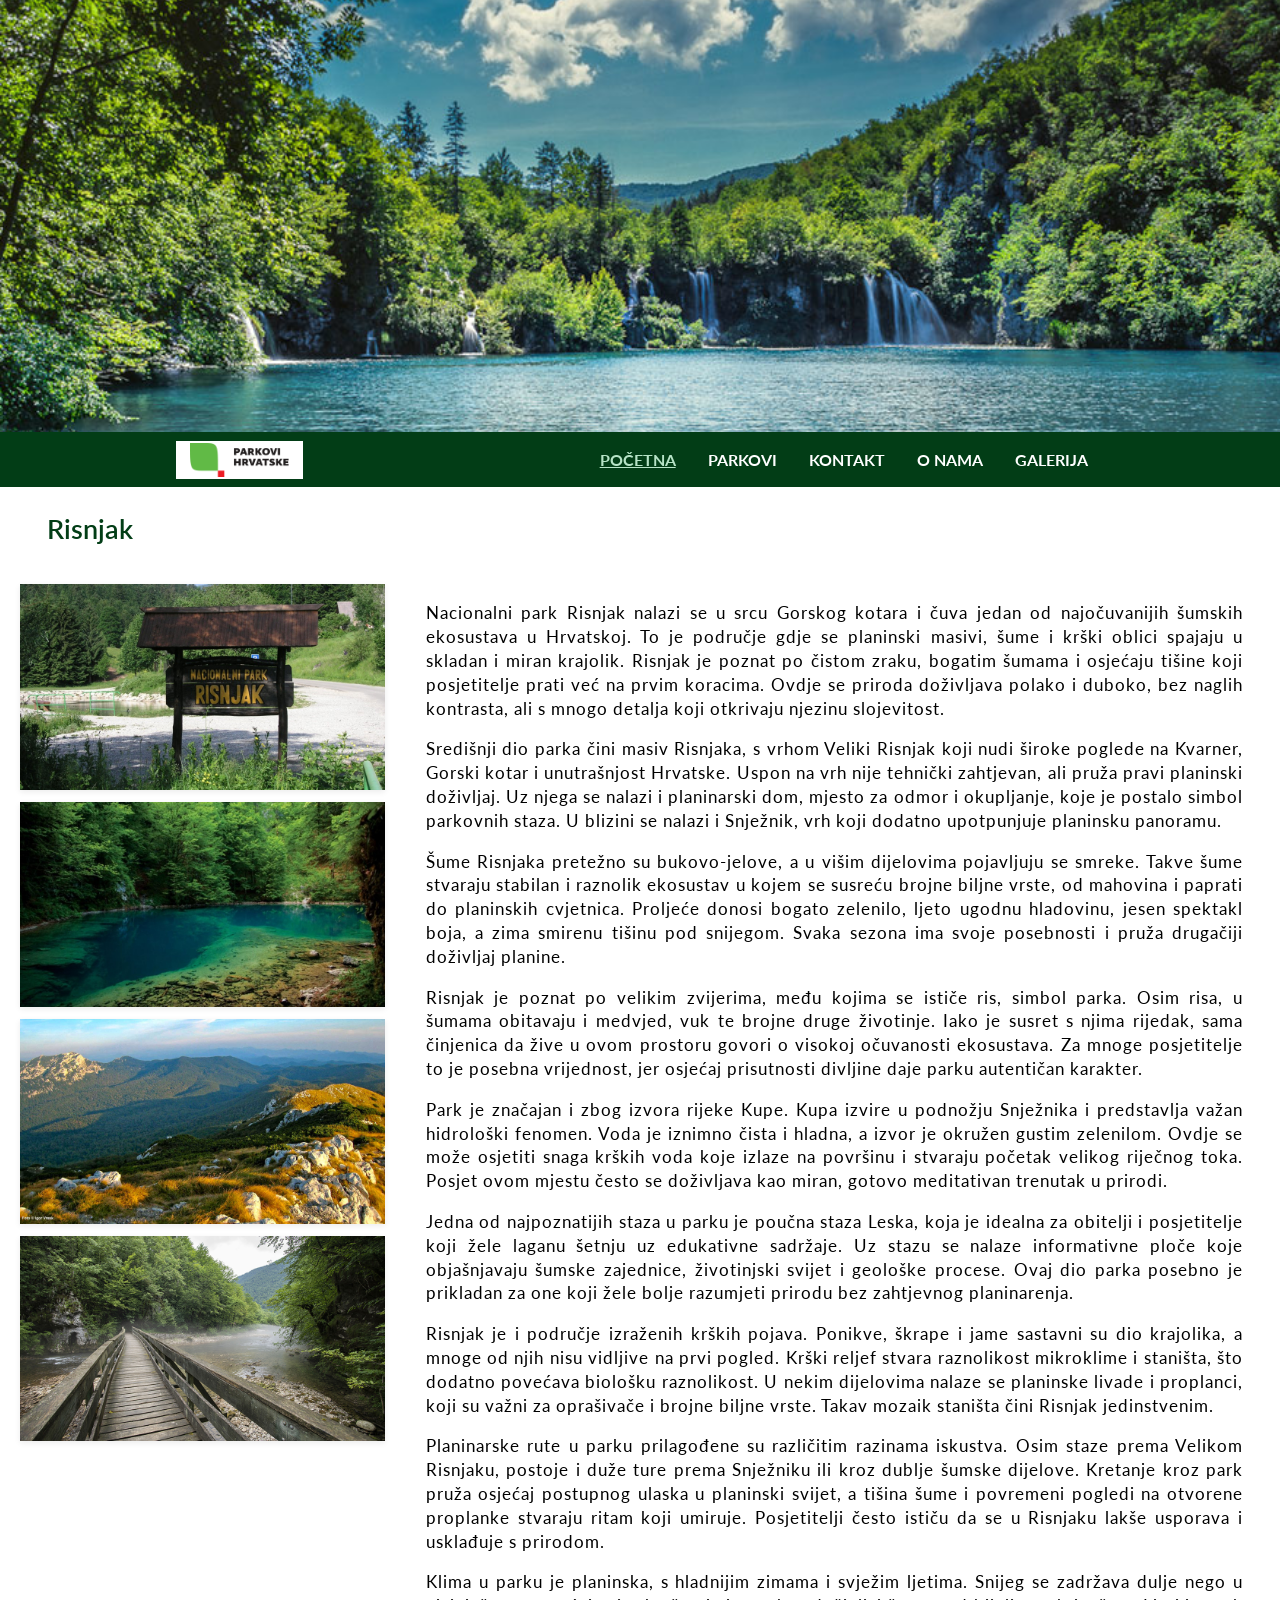
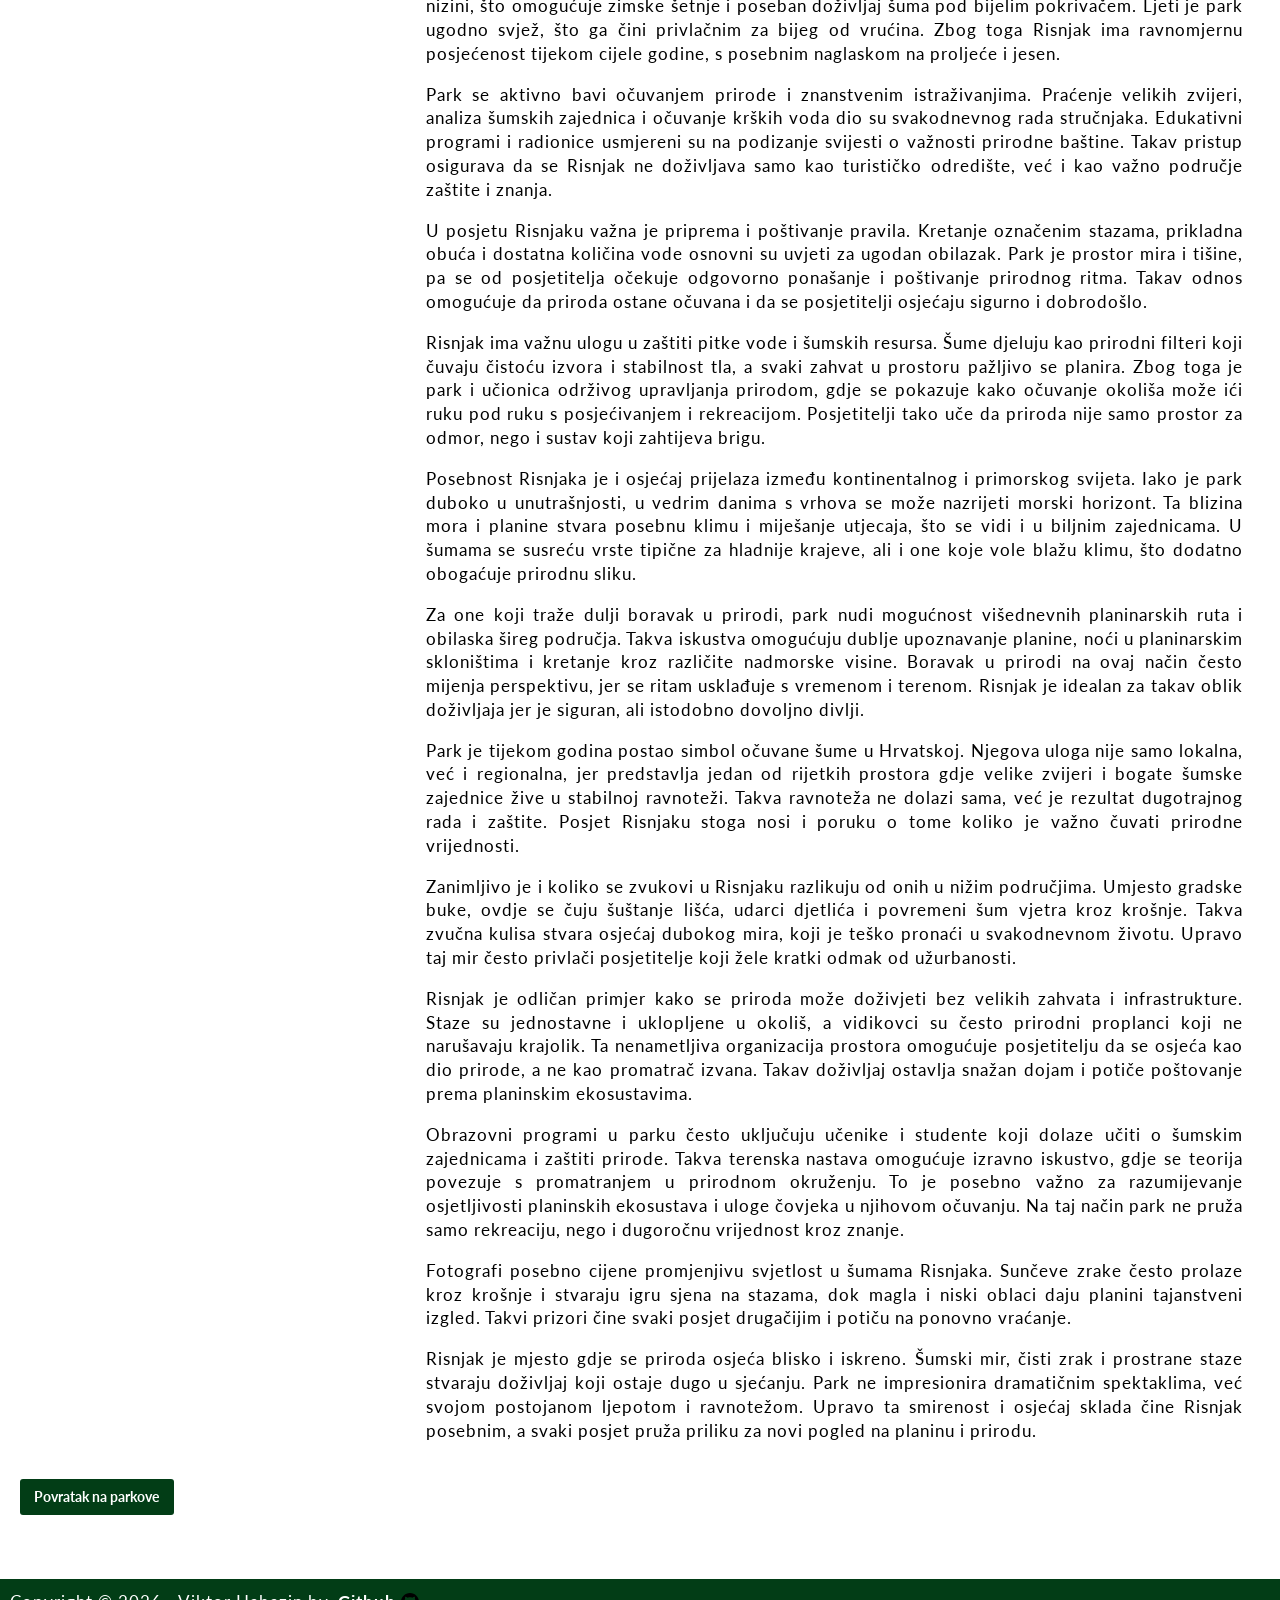
<file: Parkovi/risnjak.html>
﻿<!DOCTYPE HTML>
<html lang="hr">
<head>
	
	<meta charset="UTF-8">
	<link rel="shortcut icon" type="image/x-icon" href="../images/favicon.jpg">
	<meta name="description" content="VERN - Projekt Internetska platforma">
	<meta name="viewport" content="width=device-width, initial-scale=1">
	
	<meta name="author" content="Viktor Habazin">
	
	<!-- Google Fonts - Lato -->
	<link rel="preconnect" href="https://fonts.googleapis.com">
	<link rel="preconnect" href="https://fonts.gstatic.com" crossorigin>
	<link href="https://fonts.googleapis.com/css2?family=Lato:wght@300;400;700&display=swap" rel="stylesheet">
	<title>WEB STRANICA NACIONALNI PARKOVI - PRIMJER</title>

	<link rel="stylesheet" href="../style.css">
</head>
<body>
<header>
        <div class="header-div">
            <div class="header-img-div">
            </div>
        </div>

		<nav>
			<!-- Hamburger menu button -->
			<label for="menu-toggle" class="hamburger">
				<span></span>
				<span></span>
				<span></span>
			</label>
			
			<!-- Hidden checkbox -->
			<input type="checkbox" id="menu-toggle" class="menu-toggle">
			
			
			<a href="../index.html" class="nav-logo"><img src="../images/logo-parkovi.png" alt="Logo parkovi" title="Logo parkovi"></a>
<ul id="nav-menu">
				<li><a href="../index.html" class="active">Početna</a></li>
				<li><a href="../novosti.html">Parkovi</a></li> <!-- ime sam promijenila zbog sadržaja ali poveznica i koncept su isti-->
				<li><a href="../kontakt.html">Kontakt</a></li>
				<li><a href="../o_nama.html">O nama</a></li>
				<li><a href="../galerija.html">Galerija</a></li>
			  </ul>
		</nav>
	</header>
    <main>
        <h1>Risnjak</h1>
        <div class="park-detail">
            <div class="park-detail-images">
                <img src="../images/parkovi/risnjak01.jpg" alt="Risnjak 1" title="Risnjak 1">
                <img src="../images/parkovi/risnjak02.jpg" alt="Risnjak 2" title="Risnjak 2">
                <img src="../images/parkovi/risnjak03.jpg" alt="Risnjak 3" title="Risnjak 3">
                <img src="../images/parkovi/risnjak04.jpg" alt="Risnjak 4" title="Risnjak 4">
            </div>
            <div class="park-detail-text">
                <p>Nacionalni park Risnjak nalazi se u srcu Gorskog kotara i čuva jedan od najočuvanijih šumskih ekosustava u Hrvatskoj. To je područje gdje se planinski masivi, šume i krški oblici spajaju u skladan i miran krajolik. Risnjak je poznat po čistom zraku, bogatim šumama i osjećaju tišine koji posjetitelje prati već na prvim koracima. Ovdje se priroda doživljava polako i duboko, bez naglih kontrasta, ali s mnogo detalja koji otkrivaju njezinu slojevitost.</p>
                <p>Središnji dio parka čini masiv Risnjaka, s vrhom Veliki Risnjak koji nudi široke poglede na Kvarner, Gorski kotar i unutrašnjost Hrvatske. Uspon na vrh nije tehnički zahtjevan, ali pruža pravi planinski doživljaj. Uz njega se nalazi i planinarski dom, mjesto za odmor i okupljanje, koje je postalo simbol parkovnih staza. U blizini se nalazi i Snježnik, vrh koji dodatno upotpunjuje planinsku panoramu.</p>
                <p>Šume Risnjaka pretežno su bukovo-jelove, a u višim dijelovima pojavljuju se smreke. Takve šume stvaraju stabilan i raznolik ekosustav u kojem se susreću brojne biljne vrste, od mahovina i paprati do planinskih cvjetnica. Proljeće donosi bogato zelenilo, ljeto ugodnu hladovinu, jesen spektakl boja, a zima smirenu tišinu pod snijegom. Svaka sezona ima svoje posebnosti i pruža drugačiji doživljaj planine.</p>
                <p>Risnjak je poznat po velikim zvijerima, među kojima se ističe ris, simbol parka. Osim risa, u šumama obitavaju i medvjed, vuk te brojne druge životinje. Iako je susret s njima rijedak, sama činjenica da žive u ovom prostoru govori o visokoj očuvanosti ekosustava. Za mnoge posjetitelje to je posebna vrijednost, jer osjećaj prisutnosti divljine daje parku autentičan karakter.</p>
                <p>Park je značajan i zbog izvora rijeke Kupe. Kupa izvire u podnožju Snježnika i predstavlja važan hidrološki fenomen. Voda je iznimno čista i hladna, a izvor je okružen gustim zelenilom. Ovdje se može osjetiti snaga krških voda koje izlaze na površinu i stvaraju početak velikog riječnog toka. Posjet ovom mjestu često se doživljava kao miran, gotovo meditativan trenutak u prirodi.</p>
                <p>Jedna od najpoznatijih staza u parku je poučna staza Leska, koja je idealna za obitelji i posjetitelje koji žele laganu šetnju uz edukativne sadržaje. Uz stazu se nalaze informativne ploče koje objašnjavaju šumske zajednice, životinjski svijet i geološke procese. Ovaj dio parka posebno je prikladan za one koji žele bolje razumjeti prirodu bez zahtjevnog planinarenja.</p>
                <p>Risnjak je i područje izraženih krških pojava. Ponikve, škrape i jame sastavni su dio krajolika, a mnoge od njih nisu vidljive na prvi pogled. Krški reljef stvara raznolikost mikroklime i staništa, što dodatno povećava biološku raznolikost. U nekim dijelovima nalaze se planinske livade i proplanci, koji su važni za oprašivače i brojne biljne vrste. Takav mozaik staništa čini Risnjak jedinstvenim.</p>
                <p>Planinarske rute u parku prilagođene su različitim razinama iskustva. Osim staze prema Velikom Risnjaku, postoje i duže ture prema Snježniku ili kroz dublje šumske dijelove. Kretanje kroz park pruža osjećaj postupnog ulaska u planinski svijet, a tišina šume i povremeni pogledi na otvorene proplanke stvaraju ritam koji umiruje. Posjetitelji često ističu da se u Risnjaku lakše usporava i usklađuje s prirodom.</p>
                <p>Klima u parku je planinska, s hladnijim zimama i svježim ljetima. Snijeg se zadržava dulje nego u nizini, što omogućuje zimske šetnje i poseban doživljaj šuma pod bijelim pokrivačem. Ljeti je park ugodno svjež, što ga čini privlačnim za bijeg od vrućina. Zbog toga Risnjak ima ravnomjernu posjećenost tijekom cijele godine, s posebnim naglaskom na proljeće i jesen.</p>
                <p>Park se aktivno bavi očuvanjem prirode i znanstvenim istraživanjima. Praćenje velikih zvijeri, analiza šumskih zajednica i očuvanje krških voda dio su svakodnevnog rada stručnjaka. Edukativni programi i radionice usmjereni su na podizanje svijesti o važnosti prirodne baštine. Takav pristup osigurava da se Risnjak ne doživljava samo kao turističko odredište, već i kao važno područje zaštite i znanja.</p>
                <p>U posjetu Risnjaku važna je priprema i poštivanje pravila. Kretanje označenim stazama, prikladna obuća i dostatna količina vode osnovni su uvjeti za ugodan obilazak. Park je prostor mira i tišine, pa se od posjetitelja očekuje odgovorno ponašanje i poštivanje prirodnog ritma. Takav odnos omogućuje da priroda ostane očuvana i da se posjetitelji osjećaju sigurno i dobrodošlo.</p>
                <p>Risnjak ima važnu ulogu u zaštiti pitke vode i šumskih resursa. Šume djeluju kao prirodni filteri koji čuvaju čistoću izvora i stabilnost tla, a svaki zahvat u prostoru pažljivo se planira. Zbog toga je park i učionica održivog upravljanja prirodom, gdje se pokazuje kako očuvanje okoliša može ići ruku pod ruku s posjećivanjem i rekreacijom. Posjetitelji tako uče da priroda nije samo prostor za odmor, nego i sustav koji zahtijeva brigu.</p>
                <p>Posebnost Risnjaka je i osjećaj prijelaza između kontinentalnog i primorskog svijeta. Iako je park duboko u unutrašnjosti, u vedrim danima s vrhova se može nazrijeti morski horizont. Ta blizina mora i planine stvara posebnu klimu i miješanje utjecaja, što se vidi i u biljnim zajednicama. U šumama se susreću vrste tipične za hladnije krajeve, ali i one koje vole blažu klimu, što dodatno obogaćuje prirodnu sliku.</p>
                <p>Za one koji traže dulji boravak u prirodi, park nudi mogućnost višednevnih planinarskih ruta i obilaska šireg područja. Takva iskustva omogućuju dublje upoznavanje planine, noći u planinarskim skloništima i kretanje kroz različite nadmorske visine. Boravak u prirodi na ovaj način često mijenja perspektivu, jer se ritam usklađuje s vremenom i terenom. Risnjak je idealan za takav oblik doživljaja jer je siguran, ali istodobno dovoljno divlji.</p>
                <p>Park je tijekom godina postao simbol očuvane šume u Hrvatskoj. Njegova uloga nije samo lokalna, već i regionalna, jer predstavlja jedan od rijetkih prostora gdje velike zvijeri i bogate šumske zajednice žive u stabilnoj ravnoteži. Takva ravnoteža ne dolazi sama, već je rezultat dugotrajnog rada i zaštite. Posjet Risnjaku stoga nosi i poruku o tome koliko je važno čuvati prirodne vrijednosti.</p>
                <p>Zanimljivo je i koliko se zvukovi u Risnjaku razlikuju od onih u nižim područjima. Umjesto gradske buke, ovdje se čuju šuštanje lišća, udarci djetlića i povremeni šum vjetra kroz krošnje. Takva zvučna kulisa stvara osjećaj dubokog mira, koji je teško pronaći u svakodnevnom životu. Upravo taj mir često privlači posjetitelje koji žele kratki odmak od užurbanosti.</p>
                <p>Risnjak je odličan primjer kako se priroda može doživjeti bez velikih zahvata i infrastrukture. Staze su jednostavne i uklopljene u okoliš, a vidikovci su često prirodni proplanci koji ne narušavaju krajolik. Ta nenametljiva organizacija prostora omogućuje posjetitelju da se osjeća kao dio prirode, a ne kao promatrač izvana. Takav doživljaj ostavlja snažan dojam i potiče poštovanje prema planinskim ekosustavima.</p>
                <p>Obrazovni programi u parku često uključuju učenike i studente koji dolaze učiti o šumskim zajednicama i zaštiti prirode. Takva terenska nastava omogućuje izravno iskustvo, gdje se teorija povezuje s promatranjem u prirodnom okruženju. To je posebno važno za razumijevanje osjetljivosti planinskih ekosustava i uloge čovjeka u njihovom očuvanju. Na taj način park ne pruža samo rekreaciju, nego i dugoročnu vrijednost kroz znanje.</p>
                <p>Fotografi posebno cijene promjenjivu svjetlost u šumama Risnjaka. Sunčeve zrake često prolaze kroz krošnje i stvaraju igru sjena na stazama, dok magla i niski oblaci daju planini tajanstveni izgled. Takvi prizori čine svaki posjet drugačijim i potiču na ponovno vraćanje.</p>
                <p>Risnjak je mjesto gdje se priroda osjeća blisko i iskreno. Šumski mir, čisti zrak i prostrane staze stvaraju doživljaj koji ostaje dugo u sjećanju. Park ne impresionira dramatičnim spektaklima, već svojom postojanom ljepotom i ravnotežom. Upravo ta smirenost i osjećaj sklada čine Risnjak posebnim, a svaki posjet pruža priliku za novi pogled na planinu i prirodu.</p>
            </div>
        </div>
        <div class="back-button">
            <a href="../novosti.html">Povratak na parkove</a>
        </div></main>
    <footer>
        <div class="footerDiv">
            <p>Copyright &copy; 2026 - Viktor Habazin by<a href="https://github.com"><strong>Github </strong><img src="../images/github.svg" title="Github" alt="Github" style="width:18px; margin-bottom: -3px;"></a></p>
        </div>
    </footer>
</body>
</html>
</file>
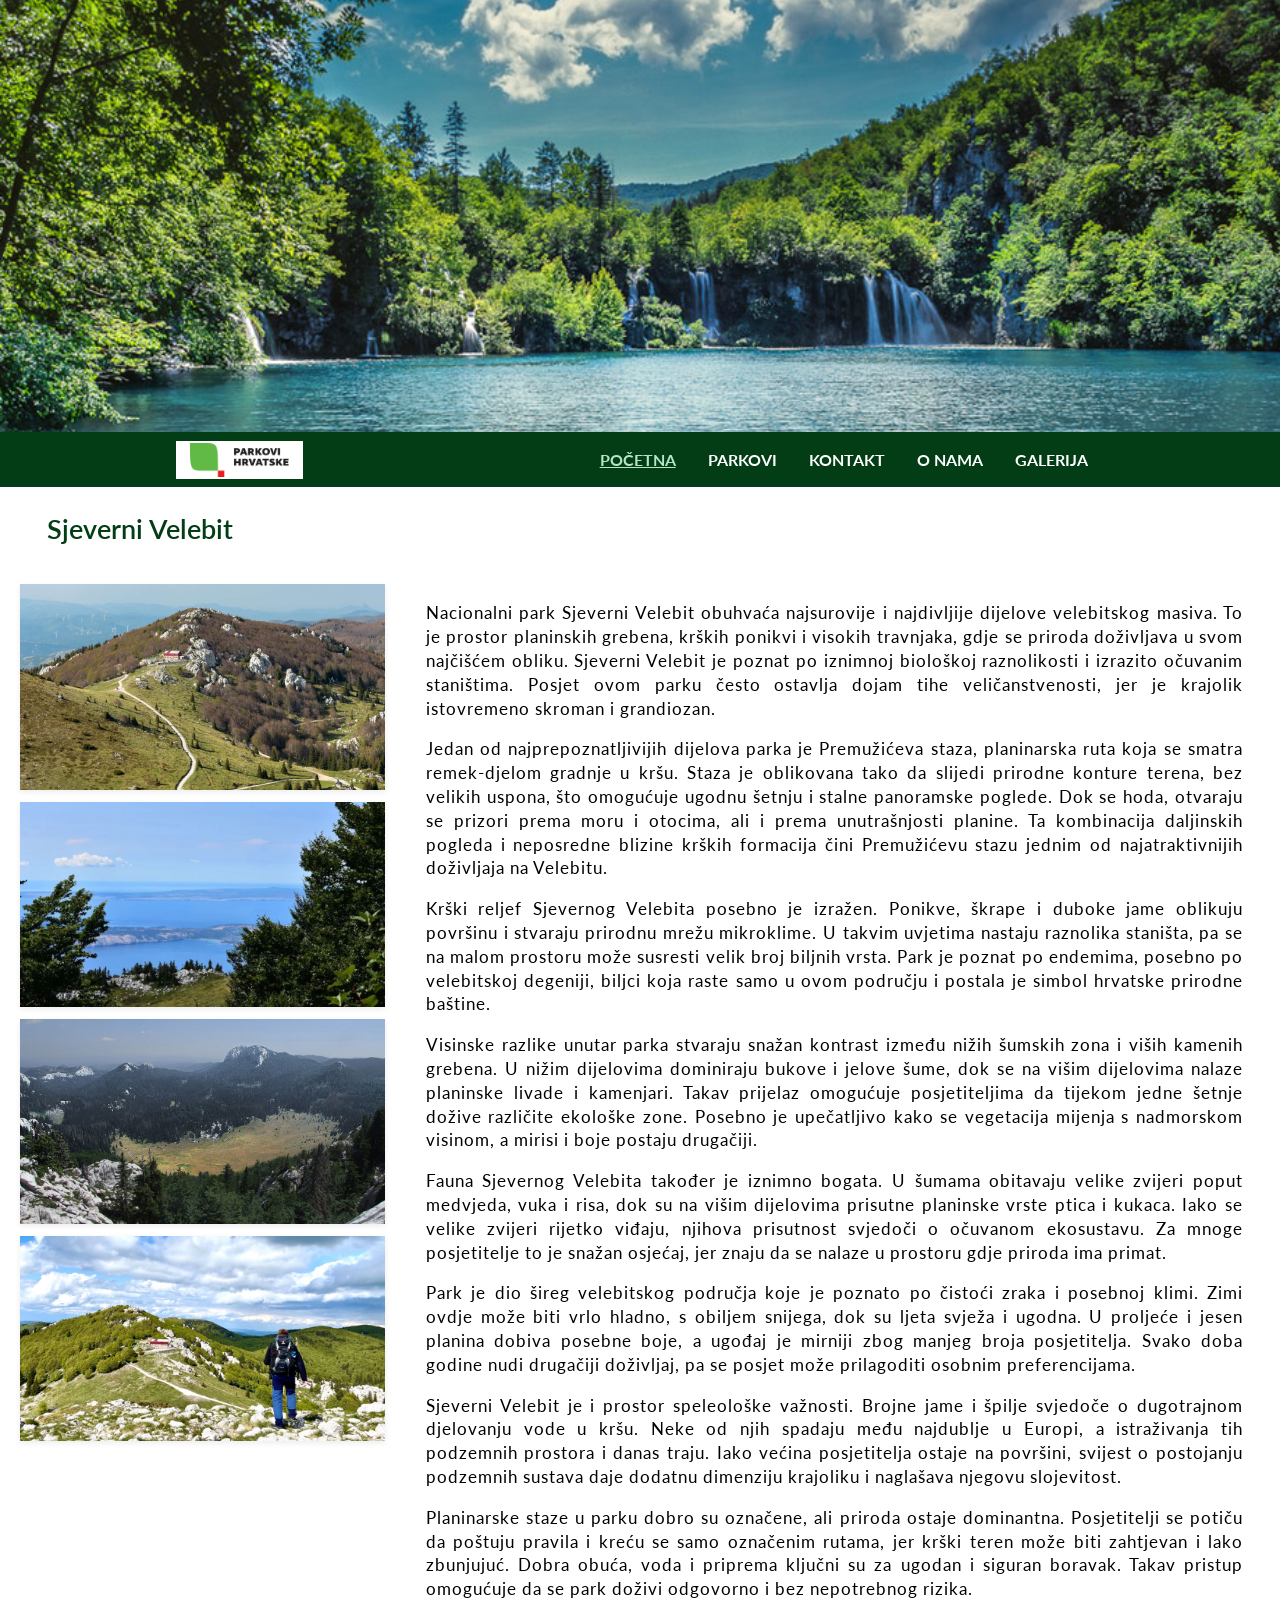
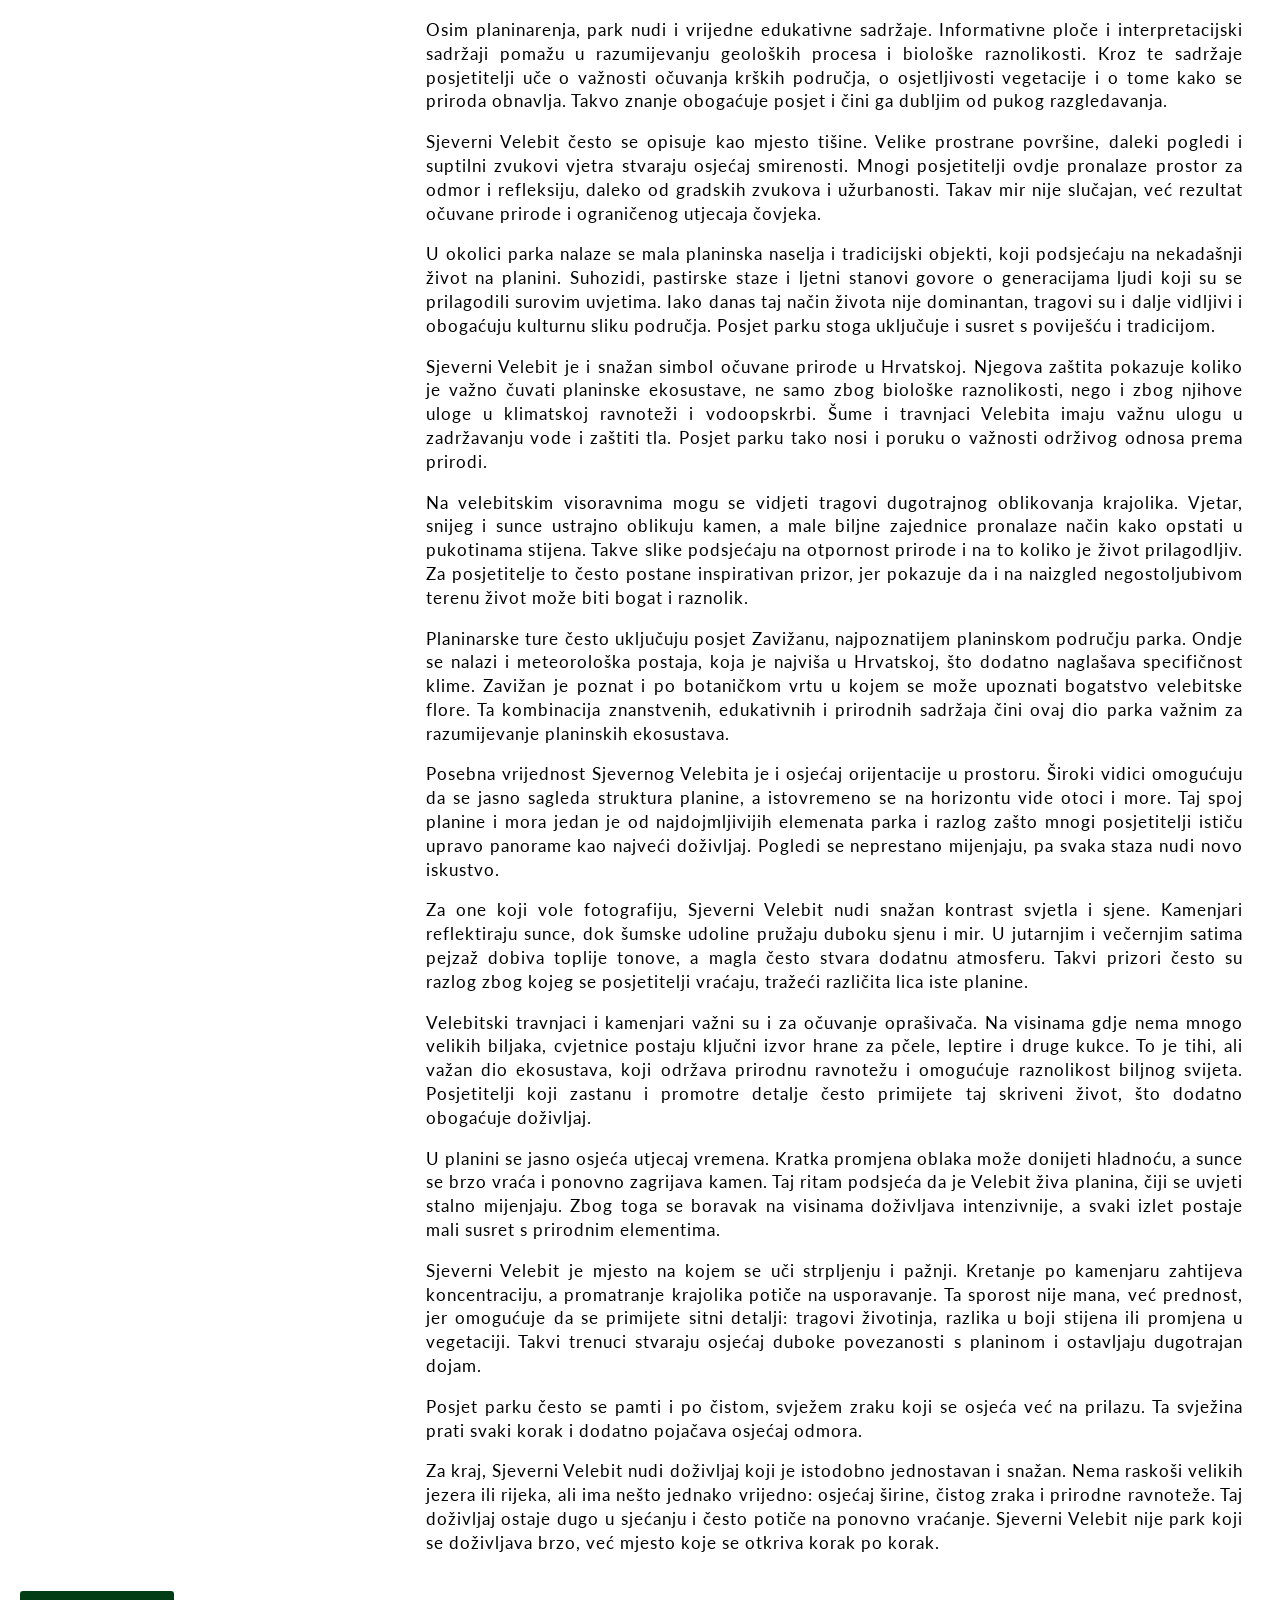
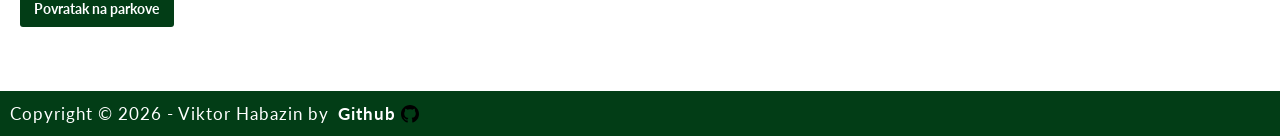
<file: Parkovi/sjeverni-velebit.html>
﻿<!DOCTYPE HTML>
<html lang="hr">
<head>
	
	<meta charset="UTF-8">
	<link rel="shortcut icon" type="image/x-icon" href="../images/favicon.jpg">
	<meta name="description" content="VERN - Projekt Internetska platforma">
	<meta name="viewport" content="width=device-width, initial-scale=1">
	
	<meta name="author" content="Viktor Habazin">
	
	<!-- Google Fonts - Lato -->
	<link rel="preconnect" href="https://fonts.googleapis.com">
	<link rel="preconnect" href="https://fonts.gstatic.com" crossorigin>
	<link href="https://fonts.googleapis.com/css2?family=Lato:wght@300;400;700&display=swap" rel="stylesheet">
	<title>WEB STRANICA NACIONALNI PARKOVI - PRIMJER</title>

	<link rel="stylesheet" href="../style.css">
</head>
<body>
<header>
        <div class="header-div">
            <div class="header-img-div">
            </div>
        </div>

		<nav>
			<!-- Hamburger menu button -->
			<label for="menu-toggle" class="hamburger">
				<span></span>
				<span></span>
				<span></span>
			</label>
			
			<!-- Hidden checkbox -->
			<input type="checkbox" id="menu-toggle" class="menu-toggle">
			
			
			<a href="../index.html" class="nav-logo"><img src="../images/logo-parkovi.png" alt="Logo parkovi" title="Logo parkovi"></a>
<ul id="nav-menu">
				<li><a href="../index.html" class="active">Početna</a></li>
				<li><a href="../novosti.html">Parkovi</a></li> <!-- ime sam promijenila zbog sadržaja ali poveznica i koncept su isti-->
				<li><a href="../kontakt.html">Kontakt</a></li>
				<li><a href="../o_nama.html">O nama</a></li>
				<li><a href="../galerija.html">Galerija</a></li>
			  </ul>
		</nav>
	</header>
    <main>
        <h1>Sjeverni Velebit</h1>
        <div class="park-detail">
            <div class="park-detail-images">
                <img src="../images/parkovi/velebit01.jpg" alt="Sjeverni Velebit 1" title="Sjeverni Velebit 1">
                <img src="../images/parkovi/velebit02.jpg" alt="Sjeverni Velebit 2" title="Sjeverni Velebit 2">
                <img src="../images/parkovi/velebit03.jpg" alt="Sjeverni Velebit 3" title="Sjeverni Velebit 3">
                <img src="../images/parkovi/velebit04.jpg" alt="Sjeverni Velebit 4" title="Sjeverni Velebit 4">
            </div>
            <div class="park-detail-text">
                <p>Nacionalni park Sjeverni Velebit obuhvaća najsurovije i najdivljije dijelove velebitskog masiva. To je prostor planinskih grebena, krških ponikvi i visokih travnjaka, gdje se priroda doživljava u svom najčišćem obliku. Sjeverni Velebit je poznat po iznimnoj biološkoj raznolikosti i izrazito očuvanim staništima. Posjet ovom parku često ostavlja dojam tihe veličanstvenosti, jer je krajolik istovremeno skroman i grandiozan.</p>
                <p>Jedan od najprepoznatljivijih dijelova parka je Premužićeva staza, planinarska ruta koja se smatra remek-djelom gradnje u kršu. Staza je oblikovana tako da slijedi prirodne konture terena, bez velikih uspona, što omogućuje ugodnu šetnju i stalne panoramske poglede. Dok se hoda, otvaraju se prizori prema moru i otocima, ali i prema unutrašnjosti planine. Ta kombinacija daljinskih pogleda i neposredne blizine krških formacija čini Premužićevu stazu jednim od najatraktivnijih doživljaja na Velebitu.</p>
                <p>Krški reljef Sjevernog Velebita posebno je izražen. Ponikve, škrape i duboke jame oblikuju površinu i stvaraju prirodnu mrežu mikroklime. U takvim uvjetima nastaju raznolika staništa, pa se na malom prostoru može susresti velik broj biljnih vrsta. Park je poznat po endemima, posebno po velebitskoj degeniji, biljci koja raste samo u ovom području i postala je simbol hrvatske prirodne baštine.</p>
                <p>Visinske razlike unutar parka stvaraju snažan kontrast između nižih šumskih zona i viših kamenih grebena. U nižim dijelovima dominiraju bukove i jelove šume, dok se na višim dijelovima nalaze planinske livade i kamenjari. Takav prijelaz omogućuje posjetiteljima da tijekom jedne šetnje dožive različite ekološke zone. Posebno je upečatljivo kako se vegetacija mijenja s nadmorskom visinom, a mirisi i boje postaju drugačiji.</p>
                <p>Fauna Sjevernog Velebita također je iznimno bogata. U šumama obitavaju velike zvijeri poput medvjeda, vuka i risa, dok su na višim dijelovima prisutne planinske vrste ptica i kukaca. Iako se velike zvijeri rijetko viđaju, njihova prisutnost svjedoči o očuvanom ekosustavu. Za mnoge posjetitelje to je snažan osjećaj, jer znaju da se nalaze u prostoru gdje priroda ima primat.</p>
                <p>Park je dio šireg velebitskog područja koje je poznato po čistoći zraka i posebnoj klimi. Zimi ovdje može biti vrlo hladno, s obiljem snijega, dok su ljeta svježa i ugodna. U proljeće i jesen planina dobiva posebne boje, a ugođaj je mirniji zbog manjeg broja posjetitelja. Svako doba godine nudi drugačiji doživljaj, pa se posjet može prilagoditi osobnim preferencijama.</p>
                <p>Sjeverni Velebit je i prostor speleološke važnosti. Brojne jame i špilje svjedoče o dugotrajnom djelovanju vode u kršu. Neke od njih spadaju među najdublje u Europi, a istraživanja tih podzemnih prostora i danas traju. Iako većina posjetitelja ostaje na površini, svijest o postojanju podzemnih sustava daje dodatnu dimenziju krajoliku i naglašava njegovu slojevitost.</p>
                <p>Planinarske staze u parku dobro su označene, ali priroda ostaje dominantna. Posjetitelji se potiču da poštuju pravila i kreću se samo označenim rutama, jer krški teren može biti zahtjevan i lako zbunjujuć. Dobra obuća, voda i priprema ključni su za ugodan i siguran boravak. Takav pristup omogućuje da se park doživi odgovorno i bez nepotrebnog rizika.</p>
                <p>Osim planinarenja, park nudi i vrijedne edukativne sadržaje. Informativne ploče i interpretacijski sadržaji pomažu u razumijevanju geoloških procesa i biološke raznolikosti. Kroz te sadržaje posjetitelji uče o važnosti očuvanja krških područja, o osjetljivosti vegetacije i o tome kako se priroda obnavlja. Takvo znanje obogaćuje posjet i čini ga dubljim od pukog razgledavanja.</p>
                <p>Sjeverni Velebit često se opisuje kao mjesto tišine. Velike prostrane površine, daleki pogledi i suptilni zvukovi vjetra stvaraju osjećaj smirenosti. Mnogi posjetitelji ovdje pronalaze prostor za odmor i refleksiju, daleko od gradskih zvukova i užurbanosti. Takav mir nije slučajan, već rezultat očuvane prirode i ograničenog utjecaja čovjeka.</p>
                <p>U okolici parka nalaze se mala planinska naselja i tradicijski objekti, koji podsjećaju na nekadašnji život na planini. Suhozidi, pastirske staze i ljetni stanovi govore o generacijama ljudi koji su se prilagodili surovim uvjetima. Iako danas taj način života nije dominantan, tragovi su i dalje vidljivi i obogaćuju kulturnu sliku područja. Posjet parku stoga uključuje i susret s poviješću i tradicijom.</p>
                <p>Sjeverni Velebit je i snažan simbol očuvane prirode u Hrvatskoj. Njegova zaštita pokazuje koliko je važno čuvati planinske ekosustave, ne samo zbog biološke raznolikosti, nego i zbog njihove uloge u klimatskoj ravnoteži i vodoopskrbi. Šume i travnjaci Velebita imaju važnu ulogu u zadržavanju vode i zaštiti tla. Posjet parku tako nosi i poruku o važnosti održivog odnosa prema prirodi.</p>
                <p>Na velebitskim visoravnima mogu se vidjeti tragovi dugotrajnog oblikovanja krajolika. Vjetar, snijeg i sunce ustrajno oblikuju kamen, a male biljne zajednice pronalaze način kako opstati u pukotinama stijena. Takve slike podsjećaju na otpornost prirode i na to koliko je život prilagodljiv. Za posjetitelje to često postane inspirativan prizor, jer pokazuje da i na naizgled negostoljubivom terenu život može biti bogat i raznolik.</p>
                <p>Planinarske ture često uključuju posjet Zavižanu, najpoznatijem planinskom području parka. Ondje se nalazi i meteorološka postaja, koja je najviša u Hrvatskoj, što dodatno naglašava specifičnost klime. Zavižan je poznat i po botaničkom vrtu u kojem se može upoznati bogatstvo velebitske flore. Ta kombinacija znanstvenih, edukativnih i prirodnih sadržaja čini ovaj dio parka važnim za razumijevanje planinskih ekosustava.</p>
                <p>Posebna vrijednost Sjevernog Velebita je i osjećaj orijentacije u prostoru. Široki vidici omogućuju da se jasno sagleda struktura planine, a istovremeno se na horizontu vide otoci i more. Taj spoj planine i mora jedan je od najdojmljivijih elemenata parka i razlog zašto mnogi posjetitelji ističu upravo panorame kao najveći doživljaj. Pogledi se neprestano mijenjaju, pa svaka staza nudi novo iskustvo.</p>
                <p>Za one koji vole fotografiju, Sjeverni Velebit nudi snažan kontrast svjetla i sjene. Kamenjari reflektiraju sunce, dok šumske udoline pružaju duboku sjenu i mir. U jutarnjim i večernjim satima pejzaž dobiva toplije tonove, a magla često stvara dodatnu atmosferu. Takvi prizori često su razlog zbog kojeg se posjetitelji vraćaju, tražeći različita lica iste planine.</p>
                <p>Velebitski travnjaci i kamenjari važni su i za očuvanje oprašivača. Na visinama gdje nema mnogo velikih biljaka, cvjetnice postaju ključni izvor hrane za pčele, leptire i druge kukce. To je tihi, ali važan dio ekosustava, koji održava prirodnu ravnotežu i omogućuje raznolikost biljnog svijeta. Posjetitelji koji zastanu i promotre detalje često primijete taj skriveni život, što dodatno obogaćuje doživljaj.</p>
                <p>U planini se jasno osjeća utjecaj vremena. Kratka promjena oblaka može donijeti hladnoću, a sunce se brzo vraća i ponovno zagrijava kamen. Taj ritam podsjeća da je Velebit živa planina, čiji se uvjeti stalno mijenjaju. Zbog toga se boravak na visinama doživljava intenzivnije, a svaki izlet postaje mali susret s prirodnim elementima.</p>
                <p>Sjeverni Velebit je mjesto na kojem se uči strpljenju i pažnji. Kretanje po kamenjaru zahtijeva koncentraciju, a promatranje krajolika potiče na usporavanje. Ta sporost nije mana, već prednost, jer omogućuje da se primijete sitni detalji: tragovi životinja, razlika u boji stijena ili promjena u vegetaciji. Takvi trenuci stvaraju osjećaj duboke povezanosti s planinom i ostavljaju dugotrajan dojam.</p>
                <p>Posjet parku često se pamti i po čistom, svježem zraku koji se osjeća već na prilazu. Ta svježina prati svaki korak i dodatno pojačava osjećaj odmora.</p>
                <p>Za kraj, Sjeverni Velebit nudi doživljaj koji je istodobno jednostavan i snažan. Nema raskoši velikih jezera ili rijeka, ali ima nešto jednako vrijedno: osjećaj širine, čistog zraka i prirodne ravnoteže. Taj doživljaj ostaje dugo u sjećanju i često potiče na ponovno vraćanje. Sjeverni Velebit nije park koji se doživljava brzo, već mjesto koje se otkriva korak po korak.</p>
            </div>
        </div>
        <div class="back-button">
            <a href="../novosti.html">Povratak na parkove</a>
        </div></main>
    <footer>
        <div class="footerDiv">
            <p>Copyright &copy; 2026 - Viktor Habazin by<a href="https://github.com"><strong>Github </strong><img src="../images/github.svg" title="Github" alt="Github" style="width:18px; margin-bottom: -3px;"></a></p>
        </div>
    </footer>
</body>
</html>
</file>
<file: style.css>
﻿@import url('https://fonts.googleapis.com/css2?family=Lato:wght@300;400;700&display=swap'); /* Lato Latin + Croatian */

* {
    margin: 0 auto;
    padding: 0;
    border: 0;    
}

head, html{
    font-family: 'Lato', sans-serif;
    font-size: 16px; /* base font size for desktop */
}

/* Lato osnovni font */
body {
    font-family: 'Lato', sans-serif;
    font-weight: 400;
    line-height: 1.6;
    background-color: #ffffff;
}

h1, h2 {
    font-family: 'Lato', sans-serif;
    font-weight: 600;
}

nav a {
    font-family: 'Lato', sans-serif;
    font-weight: 300;
}

.header-div {
    background-color: #023d16; /*osigurava zelenu pozadinu do pune sirine ekrana dio koji ne pokriva slika*/

}
header {
    background-color: #023d16;
}
.header-img-div { /* bolja kontrola izgleda slike*/
    background-image: url("images/hero-01.jpg");
    background-position: center;
    background-repeat: no-repeat;
    background-size: cover;
    position: relative;
    height: 400px;
    max-width: auto; 
    margin: auto;
    padding-top: 2em;
}




nav {
    position: relative;
    display: flex;
    align-items: center;
    justify-content: flex-start;
    background-color: #023d16;
    border-top: #023d16;
    border-top-width: 1px;
    border-style: solid;
    max-width: 1240px;
    width: 100%;
    margin: 0 auto;
    padding: 0 1em;
    box-sizing: border-box;
}

ul {
    list-style: none;
    list-style-type: none;
    margin: 0 auto;
    padding: 0;
    overflow: hidden;
    display: flex;
    justify-content: flex-start;
    flex-wrap: wrap;
}   

.nav-logo {
    display: flex;
    align-items: center;
    background-color: #ffffff;
    padding: 0 12px;
    text-decoration: none;
}

.nav-logo img {
    display: block;
    height: 34px;
    width: auto;
    padding: 1px;
    margin: 1px;
}

li a {
    display: block;
    color: white;
    text-align: center;
    padding: 14px 16px;
    text-decoration: none;
    font-weight: bold;
    text-transform: uppercase;
    transition: all 0.3s ease;
}

li a:hover,
li a.active {
    text-decoration: underline;
    color: #b7e4c7;
}

/* Hamburger menu stilovi */
.menu-toggle {
    display: none;
}

.hamburger {
    display: none;
    flex-direction: column;
    cursor: pointer;
    padding: 15px;
    position: absolute;
    top: 5px;
    right: 10px;
    z-index: 1001;
    background-color: #023d16;
    border: 2px solid white;
    border-radius: 5px;
}

.hamburger span {
    width: 25px;
    height: 3px;
    background-color: white;
    margin: 3px 0;
    transition: 0.3s;
    border-radius: 2px;
    display: block;
}

/* Responzivnost za tablete i mobitele */
@media screen and (max-width: 768px) {
    .nav-logo {
        margin-left: 0;
        margin-right: auto;
    }

    .hamburger {
        display: flex;
        position: absolute;
        top: 50%;
        right: 10px;
        left: auto;
        transform: translateY(-50%);
        padding: 10px;
    }
    
    /* Skrij normalne linkove na manjim ekranima */
    ul li {
        display: none;
    }

    /* Padajući izbornik */
    .menu-toggle:checked ~ ul {
        position: absolute;
        top: 100%;
        right: 0;
        left: auto;
        width: 50%;
        background-color: #023d16;
        flex-direction: column;
        z-index: 1000;
        padding: 0;
        visibility: visible;
        opacity: 1;
        max-height: 500px;
        overflow: visible;
        transition: all 0.3s ease;
        border-top: 1px solid rgba(255, 255, 255, 0.2);
    }
    
    .menu-toggle:checked ~ ul li {
        display: block;
    }
    
    ul {
        position: absolute;
        top: 100%;
        right: 0;
        left: auto;
        width: 50%;
        background-color: #023d16;
        flex-direction: column;
        z-index: 1000;
        padding: 0;
        visibility: hidden;
        opacity: 0;
        max-height: 0;
        overflow: hidden;
        transition: all 0.3s ease;
        border-top: 1px solid rgba(255, 255, 255, 0.2);
    }
    
    
    li a {
        padding: 15px 20px;
        font-size: 1em;
        border-bottom: 1px solid rgba(255, 255, 255, 0.1);
        width: 100%;
        text-align: left;
        color: white;
        text-decoration: none;
        font-weight: bold;
        text-transform: uppercase;
        display: block;
    }
    
    li a:hover,
    li a.active {
        background-color: #023d16;
        text-decoration: underline;
        color: #b7e4c7;
    }
    
    li:last-child a {
        border-bottom: none;
    }
    
    /* Header responzivnost za tablete */
    .header-img-div {
        height: 60vh; /* 60% visine ekrana za tablete */
        padding-top: 1.5em;
    }
    
}

@media screen and (max-width: 480px) {
    .nav-logo {
        margin-left: 0;
        margin-right: auto;
    }

    .hamburger {
        padding: 10px;
        top: 50%;
        right: 10px;
        left: auto;
        transform: translateY(-50%);
    }
    
    .hamburger span {
        width: 20px;
        height: 2px;
    }
    
    li a {
        padding: 12px 15px;
        font-size: 0.9em;
    }
    
    /* Header responzivnost za mobitele */
    .header-img-div {
        height: 40vh; /* 40% visine ekrana */
        padding-top: 1em;
    }
    
}


main{
    max-width: 1240px;
    margin:auto;
    padding: 0 1em 4em 1em;
    background-color: #ffffff;
}
h1 {
    margin: 0px 0px 0.5em 0px;
    font-size: 1.7em;
    padding: 0.75em 1em;
    color: #023d16;
    display: block;
}


h2 {
    font-size: 1.5em;
    color: #000000;
    padding-left: 1em;
    margin: 0.5em;
}
a {
    color: #023d16;
    text-decoration: none;
}
a:hover {
    color: #023d16;
    text-decoration: underline;
}
p {
    margin: 1em;
    font-size: 17px;
    line-height: 1.4em;
    letter-spacing: 1px;
    text-align: justify;
}
figure {
    padding: 0.5em;
    margin: 0 1em 0.5em 1em;
    float: left;
    width: 66%;
    border: none;
}
figcaption {
    font-size: 14px;
    font-style: italic;
    font-weight: bold;
}
img {
    width: 100%;
}


@media screen and (max-width: 900px) {
    figure {
        width: 100%;
    }
}

footer {
    background-color: #023d16;
    padding: 0.1em;
    clear: both;

    width:100%;

    border-top: #023d16;
    border-top-width: 1px;
    border-style: solid;
}
footer p, footer a {
    color: white;
    margin: 0.5em;
    text-decoration: none;
}
footer a:hover {
    color:rgb(0, 0, 0);
}

.footerDiv {
    background-color: #023d16;
    font-size: 12px;
    width: 100%;

}
.footerDiv::after {
    content: "";
    display: block;
    clear: both;
}

/* Footer  za tablete */
@media screen and (max-width: 768px) {
    footer {
        height: max-content;
        padding: 0.3em 0;
    }
    
    .footerDiv {
        font-size: 11px;
    }
    
}

/* Footer za mobitele */
@media screen and (max-width: 640px) {
    footer {
        height: max-content;
        padding: 0.2em 0;
    }
    
    .footerDiv {
        font-size: 10px;
    }
    
}

.novosti img {
    float:left;
    width:20%;
    padding: 0 0.5em 0.5em 0.5em;

}

.novosti h2{
    text-transform: uppercase;
    color: #023d16;
    font-size: 20px;

}
.novosti h2 a {
    color: #023d16;
    font-style: normal;
    font-weight: 600;
    text-decoration: none;
}
.novosti h2 a:hover {
    text-decoration: underline;
}



.news_items {
    box-shadow: 0 2px 6px rgba(0, 0, 0, 0.08);
    border: 2px solid #023d16;
    padding: 0.75em 0.5em 0.2em 0.5em;
    margin: 0 0 1.2em 0;
    overflow: hidden;
}
.news_items::after {
    content: "";
    display: block;
    clear: both;
}
.news_items:hover {
    box-shadow: 0 2px 6px rgba(0, 0, 0, 0.088);
}

.more-button {
    margin: 0.6em 0 0.2em 0;
}

.more-button a {
    display: inline-block;
    background-color: #023d16;
    color: #ffffff;
    font-size: 0.9em;
    font-weight: bold;
    padding: 0.4em 0.9em;
    text-decoration: none;
    border-radius: 3px;
}

.more-button a:hover {
    background-color: #035a21;
    color: #ffffff;
    text-decoration: none;
}

.back-button {
    margin: 1.2em 0 0 0;
}

.back-button a {
    display: inline-block;
    background-color: #023d16;
    color: #ffffff;
    font-size: 0.9em;
    font-weight: bold;
    padding: 0.45em 1em;
    text-decoration: none;
    border-radius: 3px;
}

.back-button a:hover {
    background-color: #035a21;
    color: #ffffff;
    text-decoration: none;
}

@media screen and (max-width: 900px) {
    .novosti img {
        width: 100%;
        padding: 0;
    }
    .novosti h2 {
        padding-left: 0;

    }
}

label {
    display: block;
    font-size: 12px;
}

input, textarea {
    border-width: 1px;
    border-color: #894b4b;
    border-style: solid;
    padding: 0.3em;
    min-width: 17em;
    width: 65%;
}

@media screen and (max-width: 560px) {
    input, textarea {
        width: 85%;
    }
}
textarea {
    height: 80px;
}

.divIndiv {
    text-align: left;
    vertical-align: middle;
    padding-left: 3em;
    padding-bottom: 3em;
    margin-bottom: 2em;
}

.contact-row {
    display: flex;
    gap: 1.5em;
    align-items: flex-start;
    margin-bottom: 1.5em;
}

.contact-left {
    width: 33%;
}

.contact-right {
    width: 66%;
}

.contact-form {
    width: 100%;
    display: flex;
    justify-content: center;
}

.contact-form form {
    max-width: 800px;
    width: 100%;
}

@media screen and (max-width: 900px) {
    .contact-row {
        flex-direction: column;
    }
    .contact-left,
    .contact-right {
        width: 100%;
    }
}

select {
    border: 1px solid #000;
}

.karta {
    width:100%;
    height: 450px;
    border:0;
    margin-bottom: 2em;
}


.img-gallery{
    padding: 10px;
    display: flex;     /* flex raspored i razmake elemenata */
    flex-wrap: wrap;
    gap: 0.4em;
    justify-content: flex-start;
}
.img-gallery figure {
    float: none;
    width: calc(25% - 0.4em);
    height: auto;
    padding: 0.5em;
    margin: 0;
    box-shadow: 2px 2px 6px #2f1d1d80;
    border: none; /*ovo je namjerno postavljeno jer je postoji globalna postavka rub na slikama a ovo se primjenjuje u galeriji*/
    display: flex;
    flex-direction: column;
    box-sizing: border-box;
}
.img-gallery img {
    width: 100%;
    height: 180px;
    display: block;
    object-fit: cover;
}
.img-gallery figcaption {
    margin-top: 0.4em;
}
.img-gallery figcaption {
    padding-top: 0.5em;
    padding-left: 1.5em;
}

@media screen and (max-width: 900px) {
    .img-gallery figure {
        float: none;
        width: calc(50% - 0.4em);
        height: auto;
        padding: 0.5em;
        margin: 0;
    }
    .img-gallery img {
        width: 100%;
        height: 220px;
    }

}

@media screen and (max-width: 560px) {
    .img-gallery figure {
        float: none;
        width: calc(50% - 0.4em);
        height:max-content;
        padding: 0.5em;
        margin: 0;
    }
    .img-gallery img {
        width: 100%;
        height: auto;
    }
}
/* **hover na slikama u galeriji start** */
.overlay {
    position: relative;

    opacity: 1;
    transition: .3s ease;
    background-color: rgba(163, 88, 88, 0.5);
    background: url("images/galerija/full-screen.png") no-repeat;
    background-position: center;
    background-size: 20%;
    margin:auto;
}
.img-gallery img:hover {
    position: relative;

    opacity: 0.5;
    transition: .3s ease;
    background-color: rgba(163, 88, 88, 0.5);
}
/* **hover na slikama u galeriji end** */

.video-inner {
    width: 50%;
    float: right;
    margin: 15px;
    box-shadow: 0px 0px 10px 1px #014425;
}

@media screen and (max-width: 900px) {
    .video-inner {
        float: left;
        width: 95%;
    }
}


.park-list {
    list-style: none;
    display: block;
    margin: 1em 0 1em 1em;
    padding: 0;
}

.park-list li {
    position: relative;
    padding-left: 1.4em;
    margin: 0.4em 0;
}

.park-list li::before {
    content: "✓";
    color: #023d16;
    position: absolute;
    left: 0;
    top: 0;
}

.park-detail {
    display: flex;
    gap: 1.5em;
    align-items: flex-start;
}

.park-detail-images {
    width: 30%;
    display: flex;
    flex-direction: column;
    gap: 0.75em;
}

.park-detail-images img {
    width: 100%;
    display: block;
    box-shadow: 0 2px 6px rgba(0, 0, 0, 0.08);
}

.park-detail-text {
    width: 70%;
}

@media screen and (max-width: 900px) {
    .park-detail {
        flex-direction: column;
    }
    .park-detail-images,
    .park-detail-text {
        width: 100%;
    }
}
</file>
